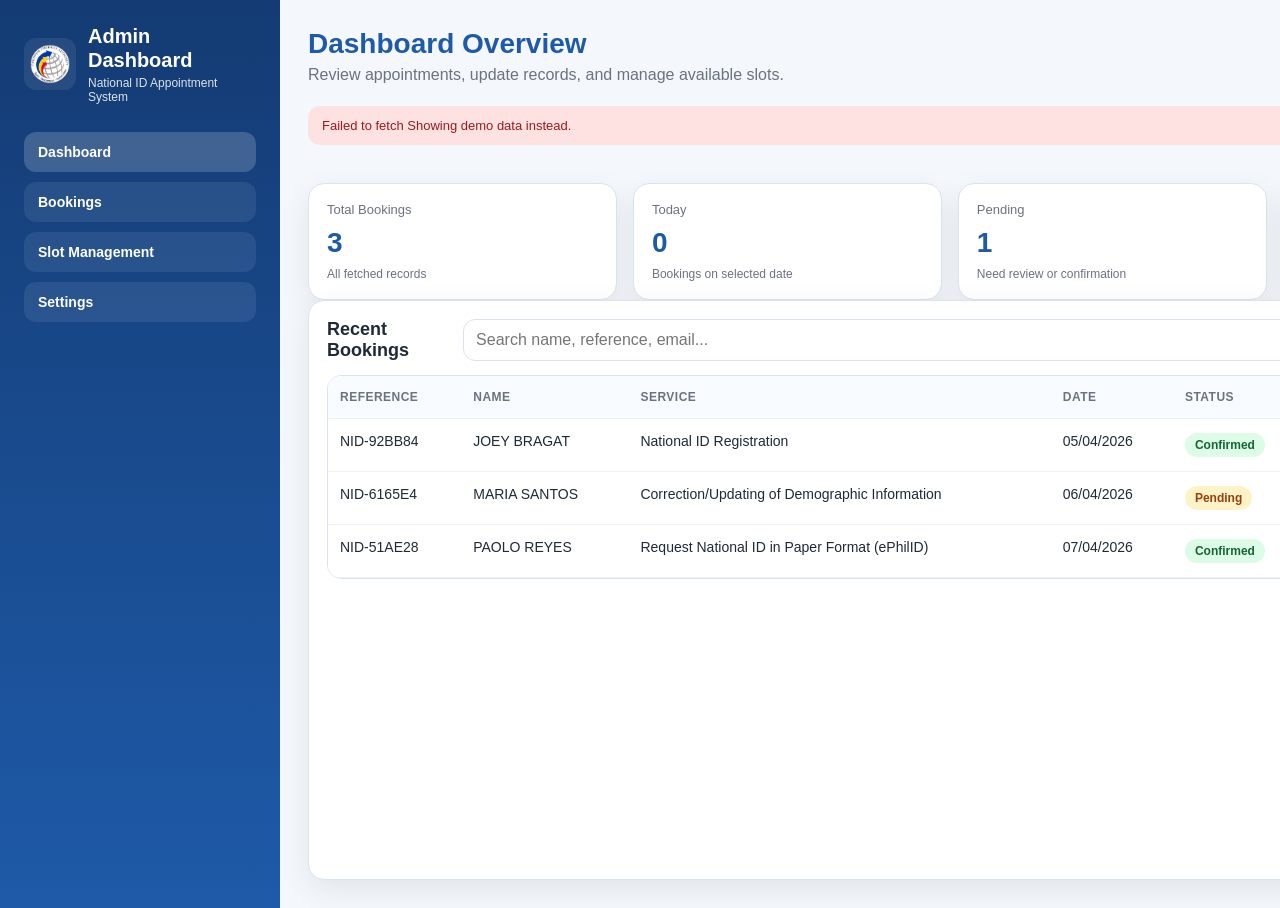
<file: Admin.html>
<!DOCTYPE html>
<html lang="en">
<head>
  <meta charset="UTF-8" />
  <meta name="viewport" content="width=device-width, initial-scale=1.0" />
  <title>National ID Admin Dashboard</title>
  <style>
    :root {
      --bg: #f4f7fb;
      --card: #ffffff;
      --primary: #1e5aa8;
      --primary-dark: #17407c;
      --text: #1f2937;
      --muted: #6b7280;
      --border: #dbe3ef;
      --danger: #dc2626;
      --success: #16a34a;
      --warning: #f59e0b;
      --shadow: 0 10px 30px rgba(15, 23, 42, 0.08);
      --radius: 16px;
    }

    * { box-sizing: border-box; }

    body {
      margin: 0;
      font-family: "Segoe UI", sans-serif;
      background: var(--bg);
      color: var(--text);
    }

    .layout {
      display: grid;
      grid-template-columns: 280px 1fr;
      min-height: 100vh;
    }

    .sidebar {
      background: linear-gradient(180deg, #143b73, #1e5aa8);
      color: #fff;
      padding: 24px;
    }

    .brand {
      display: flex;
      align-items: center;
      gap: 12px;
      margin-bottom: 28px;
    }

    .brand img {
      width: 52px;
      height: 52px;
      object-fit: contain;
      background: rgba(255,255,255,0.08);
      border-radius: 12px;
      padding: 6px;
    }

    .brand h1 {
      font-size: 20px;
      line-height: 1.2;
      margin: 0;
    }

    .brand p {
      margin: 4px 0 0;
      font-size: 12px;
      opacity: 0.85;
    }

    .nav-group {
      display: grid;
      gap: 10px;
    }

    .nav-btn {
      border: none;
      background: rgba(255,255,255,0.08);
      color: #fff;
      text-align: left;
      padding: 12px 14px;
      border-radius: 12px;
      cursor: pointer;
      font-size: 14px;
      font-weight: 600;
    }

    .nav-btn.active,
    .nav-btn:hover {
      background: rgba(255,255,255,0.18);
    }

    .content {
      padding: 28px;
      display: grid;
      gap: 22px;
    }

    .topbar {
      display: flex;
      justify-content: space-between;
      align-items: center;
      gap: 16px;
      flex-wrap: wrap;
    }

    .title-wrap h2 {
      margin: 0;
      font-size: 28px;
      color: var(--primary);
    }

    .title-wrap p {
      margin: 6px 0 0;
      color: var(--muted);
    }

    .actions {
      display: flex;
      gap: 10px;
      flex-wrap: wrap;
    }

    button,
    input,
    select {
      font: inherit;
    }

    .btn {
      border: none;
      border-radius: 12px;
      padding: 11px 16px;
      cursor: pointer;
      font-weight: 600;
    }

    .btn-primary {
      background: var(--primary);
      color: #fff;
    }

    .btn-primary:hover { background: var(--primary-dark); }

    .btn-secondary {
      background: #e8eef8;
      color: var(--primary);
    }

    .btn-danger {
      background: #fee2e2;
      color: #991b1b;
    }

    .cards {
      display: grid;
      grid-template-columns: repeat(4, minmax(0, 1fr));
      gap: 16px;
    }

    .card {
      background: var(--card);
      border-radius: var(--radius);
      padding: 18px;
      box-shadow: var(--shadow);
      border: 1px solid var(--border);
    }

    .metric-label {
      color: var(--muted);
      font-size: 13px;
      margin-bottom: 10px;
    }

    .metric-value {
      font-size: 28px;
      font-weight: 700;
      color: var(--primary);
    }

    .metric-sub {
      margin-top: 8px;
      color: var(--muted);
      font-size: 12px;
    }

    .panel-grid {
      display: grid;
      grid-template-columns: 2fr 1fr;
      gap: 18px;
    }

    .panel-title {
      display: flex;
      justify-content: space-between;
      align-items: center;
      gap: 10px;
      margin-bottom: 14px;
    }

    .panel-title h3 {
      margin: 0;
      font-size: 18px;
    }

    .filters {
      display: grid;
      grid-template-columns: repeat(5, minmax(0, 1fr));
      gap: 10px;
      margin-bottom: 14px;
    }

    .field {
      display: grid;
      gap: 6px;
    }

    .field label {
      font-size: 12px;
      color: var(--muted);
      font-weight: 600;
    }

    .field input,
    .field select,
    .search-input {
      width: 100%;
      padding: 11px 12px;
      border: 1px solid var(--border);
      border-radius: 12px;
      background: #fff;
      outline: none;
    }

    .field input:focus,
    .field select:focus,
    .search-input:focus {
      border-color: var(--primary);
    }

    .table-wrap {
      overflow: auto;
      border: 1px solid var(--border);
      border-radius: 14px;
    }

    table {
      width: 100%;
      border-collapse: collapse;
      min-width: 980px;
      background: #fff;
    }

    th, td {
      padding: 14px 12px;
      border-bottom: 1px solid #edf2f7;
      text-align: left;
      font-size: 14px;
      vertical-align: top;
    }

    th {
      background: #f8fbff;
      color: var(--muted);
      font-size: 12px;
      text-transform: uppercase;
      letter-spacing: 0.04em;
    }

    .badge {
      display: inline-flex;
      align-items: center;
      padding: 5px 10px;
      border-radius: 999px;
      font-size: 12px;
      font-weight: 700;
    }

    .badge-confirmed { background: #dcfce7; color: #166534; }
    .badge-pending { background: #fef3c7; color: #92400e; }
    .badge-cancelled { background: #fee2e2; color: #991b1b; }

    .row-actions {
      display: flex;
      gap: 8px;
      flex-wrap: wrap;
    }

    .mini-btn {
      border: none;
      border-radius: 10px;
      padding: 8px 10px;
      cursor: pointer;
      font-size: 12px;
      font-weight: 700;
    }

    .mini-edit { background: #e0ebff; color: #1d4ed8; }
    .mini-slot { background: #dcfce7; color: #166534; }
    .mini-delete { background: #fee2e2; color: #991b1b; }

    .stack {
      display: grid;
      gap: 16px;
    }

    .slot-list {
      display: grid;
      gap: 10px;
    }

    .slot-item {
      border: 1px solid var(--border);
      border-radius: 14px;
      padding: 14px;
      display: flex;
      justify-content: space-between;
      gap: 14px;
      align-items: center;
    }

    .slot-item strong { display: block; margin-bottom: 4px; }
    .slot-meta { color: var(--muted); font-size: 13px; }

    .slot-pill {
      padding: 6px 10px;
      border-radius: 999px;
      font-size: 12px;
      font-weight: 700;
      background: #eff6ff;
      color: var(--primary);
    }

    .hidden { display: none !important; }

    .modal {
      position: fixed;
      inset: 0;
      display: none;
      justify-content: center;
      align-items: center;
      background: rgba(15, 23, 42, 0.5);
      padding: 20px;
      z-index: 9999;
    }

    .modal.open { display: flex; }

    .modal-card {
      width: 100%;
      max-width: 720px;
      max-height: 90vh;
      overflow: auto;
      background: #fff;
      border-radius: 22px;
      box-shadow: 0 24px 60px rgba(15, 23, 42, 0.18);
      border: 1px solid var(--border);
      padding: 24px;
    }

    .modal-head {
      display: flex;
      justify-content: space-between;
      align-items: center;
      gap: 10px;
      margin-bottom: 18px;
    }

    .modal-head h3 { margin: 0; color: var(--primary); }

    .form-grid {
      display: grid;
      grid-template-columns: repeat(2, minmax(0, 1fr));
      gap: 14px;
    }

    .form-grid .full { grid-column: 1 / -1; }

    .modal-actions {
      display: flex;
      justify-content: flex-end;
      gap: 10px;
      margin-top: 20px;
      flex-wrap: wrap;
    }

    .notice {
      padding: 12px 14px;
      border-radius: 12px;
      font-size: 13px;
      margin-bottom: 16px;
      display: none;
    }

    .notice.show { display: block; }
    .notice.success { background: #dcfce7; color: #166534; }
    .notice.error { background: #fee2e2; color: #991b1b; }

    @media (max-width: 1100px) {
      .cards,
      .panel-grid,
      .filters,
      .form-grid {
        grid-template-columns: 1fr 1fr;
      }
    }

    @media (max-width: 800px) {
      .layout { grid-template-columns: 1fr; }
      .sidebar { padding-bottom: 12px; }
      .cards,
      .panel-grid,
      .filters,
      .form-grid {
        grid-template-columns: 1fr;
      }
      .content { padding: 18px; }
    }
  </style>
</head>
<body>
  <div class="layout">
    <aside class="sidebar">
      <div class="brand">
        <img src="logo-psa.png" alt="PSA logo">
        <div>
          <h1>Admin Dashboard</h1>
          <p>National ID Appointment System</p>
        </div>
      </div>

      <div class="nav-group">
        <button class="nav-btn active" data-section="dashboard">Dashboard</button>
        <button class="nav-btn" data-section="bookings">Bookings</button>
        <button class="nav-btn" data-section="slots">Slot Management</button>
        <button class="nav-btn" data-section="settings">Settings</button>
      </div>
    </aside>

    <main class="content">
      <div class="topbar">
        <div class="title-wrap">
          <h2 id="sectionTitle">Dashboard Overview</h2>
          <p>Review appointments, update records, and manage available slots.</p>
        </div>
        <div class="actions">
          <button class="btn btn-secondary" id="refreshBtn">Refresh Data</button>
          <button class="btn btn-primary" id="openNewBookingBtn">Add Booking</button>
        </div>
      </div>

      <div id="notice" class="notice"></div>

      <section id="dashboardSection">
        <div class="cards">
          <div class="card">
            <div class="metric-label">Total Bookings</div>
            <div class="metric-value" id="metricTotal">0</div>
            <div class="metric-sub">All fetched records</div>
          </div>
          <div class="card">
            <div class="metric-label">Today</div>
            <div class="metric-value" id="metricToday">0</div>
            <div class="metric-sub">Bookings on selected date</div>
          </div>
          <div class="card">
            <div class="metric-label">Pending</div>
            <div class="metric-value" id="metricPending">0</div>
            <div class="metric-sub">Need review or confirmation</div>
          </div>
          <div class="card">
            <div class="metric-label">Available Slot Rules</div>
            <div class="metric-value" id="metricSlots">0</div>
            <div class="metric-sub">Configured custom slot entries</div>
          </div>
        </div>

        <div class="panel-grid">
          <div class="card">
            <div class="panel-title">
              <h3>Recent Bookings</h3>
              <input class="search-input" id="quickSearch" placeholder="Search name, reference, email..." />
            </div>
            <div class="table-wrap">
              <table>
                <thead>
                  <tr>
                    <th>Reference</th>
                    <th>Name</th>
                    <th>Service</th>
                    <th>Date</th>
                    <th>Status</th>
                  </tr>
                </thead>
                <tbody id="recentBookingsBody"></tbody>
              </table>
            </div>
          </div>

          <div class="stack">
            <div class="card">
              <div class="panel-title">
                <h3>Quick Slot Update</h3>
              </div>
              <div class="field">
                <label for="quickService">Service</label>
                <select id="quickService"></select>
              </div>
              <div class="field">
                <label for="quickDate">Date</label>
                <input type="date" id="quickDate" />
              </div>
              <div class="field">
                <label for="quickSlots">Available Slots</label>
                <input type="number" id="quickSlots" min="0" />
              </div>
              <button class="btn btn-primary" id="saveQuickSlotBtn">Save Slot Rule</button>
            </div>

            <div class="card">
              <div class="panel-title">
                <h3>Custom Slot Rules</h3>
              </div>
              <div class="slot-list" id="dashboardSlotList"></div>
            </div>
          </div>
        </div>
      </section>

      <section id="bookingsSection" class="hidden">
        <div class="card">
          <div class="panel-title">
            <h3>Booking Records</h3>
            <button class="btn btn-primary" id="openBookingModalBtn">New Booking</button>
          </div>

          <div class="filters">
            <div class="field">
              <label for="filterService">Service</label>
              <select id="filterService"></select>
            </div>
            <div class="field">
              <label for="filterStatus">Status</label>
              <select id="filterStatus">
                <option value="">All statuses</option>
                <option value="Confirmed">Confirmed</option>
                <option value="Pending">Pending</option>
                <option value="Cancelled">Cancelled</option>
              </select>
            </div>
            <div class="field">
              <label for="filterDate">Date</label>
              <input type="date" id="filterDate" />
            </div>
            <div class="field">
              <label for="filterSearch">Search</label>
              <input type="text" id="filterSearch" placeholder="Name, reference, contact" />
            </div>
            <div class="field">
              <label>&nbsp;</label>
              <button class="btn btn-secondary" id="clearFiltersBtn">Clear Filters</button>
            </div>
          </div>

          <div class="table-wrap">
            <table>
              <thead>
                <tr>
                  <th>Reference</th>
                  <th>Name</th>
                  <th>Service</th>
                  <th>Date</th>
                  <th>Email</th>
                  <th>Phone</th>
                  <th>Status</th>
                  <th>Actions</th>
                </tr>
              </thead>
              <tbody id="bookingsTableBody"></tbody>
            </table>
          </div>
        </div>
      </section>

      <section id="slotsSection" class="hidden">
        <div class="panel-grid">
          <div class="card">
            <div class="panel-title">
              <h3>Slot Management</h3>
              <button class="btn btn-primary" id="openSlotModalBtn">Add Slot Rule</button>
            </div>
            <div class="table-wrap">
              <table>
                <thead>
                  <tr>
                    <th>Date</th>
                    <th>Service</th>
                    <th>Available Slots</th>
                    <th>Actions</th>
                  </tr>
                </thead>
                <tbody id="slotsTableBody"></tbody>
              </table>
            </div>
          </div>

          <div class="card">
            <div class="panel-title">
              <h3>Default Slot Limits</h3>
            </div>
            <div class="slot-list" id="defaultSlotList"></div>
          </div>
        </div>
      </section>

      <section id="settingsSection" class="hidden">
        <div class="card">
          <div class="panel-title">
            <h3>Integration Notes</h3>
          </div>
          <div style="line-height:1.7; color:#4b5563; font-size:14px;">
            <p><strong>Current frontend setup:</strong> this admin page is ready for GitHub Pages and a Google Apps Script backend.</p>
            <p><strong>Recommended backend actions:</strong> <code>adminList</code>, <code>adminCreateBooking</code>, <code>adminUpdateBooking</code>, <code>adminDeleteBooking</code>, <code>adminListSlots</code>, and <code>adminSaveSlot</code>.</p>
            <p><strong>Security reminder:</strong> protect admin actions with a password, token, or Google account validation before deploying publicly.</p>
            <p><strong>Next good additions:</strong> export CSV, booking status history, audit log, and date-based reports.</p>
          </div>
        </div>
      </section>
    </main>
  </div>

  <div class="modal" id="bookingModal">
    <div class="modal-card">
      <div class="modal-head">
        <h3 id="bookingModalTitle">Add Booking</h3>
        <button class="btn btn-secondary" data-close="bookingModal">Close</button>
      </div>
      <div class="form-grid">
        <div class="field">
          <label for="bookingRef">Reference</label>
          <input id="bookingRef" type="text" placeholder="Auto or manual reference" />
        </div>
        <div class="field">
          <label for="bookingStatus">Status</label>
          <select id="bookingStatus">
            <option>Confirmed</option>
            <option>Pending</option>
            <option>Cancelled</option>
          </select>
        </div>
        <div class="field full">
          <label for="bookingName">Full Name</label>
          <input id="bookingName" type="text" />
        </div>
        <div class="field">
          <label for="bookingService">Service</label>
          <select id="bookingService"></select>
        </div>
        <div class="field">
          <label for="bookingDate">Date</label>
          <input id="bookingDate" type="date" />
        </div>
        <div class="field">
          <label for="bookingEmail">Email</label>
          <input id="bookingEmail" type="email" />
        </div>
        <div class="field">
          <label for="bookingPhone">Phone</label>
          <input id="bookingPhone" type="text" />
        </div>
      </div>
      <div class="modal-actions">
        <button class="btn btn-secondary" data-close="bookingModal">Cancel</button>
        <button class="btn btn-primary" id="saveBookingBtn">Save Booking</button>
      </div>
    </div>
  </div>

  <div class="modal" id="slotModal">
    <div class="modal-card">
      <div class="modal-head">
        <h3 id="slotModalTitle">Add Slot Rule</h3>
        <button class="btn btn-secondary" data-close="slotModal">Close</button>
      </div>
      <div class="form-grid">
        <div class="field">
          <label for="slotDate">Date</label>
          <input id="slotDate" type="date" />
        </div>
        <div class="field">
          <label for="slotService">Service</label>
          <select id="slotService"></select>
        </div>
        <div class="field full">
          <label for="slotCount">Available Slots</label>
          <input id="slotCount" type="number" min="0" />
        </div>
      </div>
      <div class="modal-actions">
        <button class="btn btn-secondary" data-close="slotModal">Cancel</button>
        <button class="btn btn-primary" id="saveSlotBtn">Save Slot Rule</button>
      </div>
    </div>
  </div>

  <script>
    const EXEC_URL = "https://script.google.com/macros/s/AKfycbwuqNcVjD4pdnNdxz2vYmGItDrtgempgNW4Vgh_jLgk3UXnJmVi_HhPY6xdh_IcgdNF8w/exec";

    const services = [
      "National ID Registration",
      "Correction/Updating of Demographic Information",
      "Request National ID in Paper Format (ePhilID)",
      "Retrieval of TRN / Other Concern"
    ];

    const defaultSlots = {
      "National ID Registration": 32,
      "Correction/Updating of Demographic Information": 16,
      "Request National ID in Paper Format (ePhilID)": 50,
      "Retrieval of TRN / Other Concern": 50
    };

    let bookings = [];
    let slotRules = [];
    let editingBookingRef = null;
    let editingSlotKey = null;

    function showNotice(message, type = "success") {
      const el = document.getElementById("notice");
      el.className = `notice show ${type}`;
      el.textContent = message;
      setTimeout(() => {
        el.className = "notice";
        el.textContent = "";
      }, 2800);
    }

    function openModal(id) {
      document.getElementById(id).classList.add("open");
    }

    function closeModal(id) {
      document.getElementById(id).classList.remove("open");
    }

    function fillServiceOptions() {
      const ids = ["quickService", "filterService", "bookingService", "slotService"];
      ids.forEach(id => {
        const el = document.getElementById(id);
        if (!el) return;
        const includeAll = id === "filterService";
        el.innerHTML = includeAll ? `<option value="">All services</option>` : "";
        services.forEach(service => {
          const option = document.createElement("option");
          option.value = service;
          option.textContent = service;
          el.appendChild(option);
        });
      });
    }

    function formatDate(dateStr) {
      if (!dateStr) return "—";
      const [year, month, day] = dateStr.split("-");
      return `${day}/${month}/${year}`;
    }

    function badgeClass(status) {
      if (status === "Cancelled") return "badge badge-cancelled";
      if (status === "Pending") return "badge badge-pending";
      return "badge badge-confirmed";
    }

    function applyBookingFilters() {
      const service = document.getElementById("filterService").value;
      const status = document.getElementById("filterStatus").value;
      const date = document.getElementById("filterDate").value;
      const search = document.getElementById("filterSearch").value.trim().toLowerCase();

      return bookings.filter(item => {
        const haystack = [item.refCode, item.fullname, item.email, item.phone].join(" ").toLowerCase();
        return (!service || item.service === service) &&
               (!status || item.status === status) &&
               (!date || item.date === date) &&
               (!search || haystack.includes(search));
      });
    }

    function renderMetrics() {
      const today = new Date().toISOString().slice(0, 10);
      document.getElementById("metricTotal").textContent = bookings.length;
      document.getElementById("metricToday").textContent = bookings.filter(b => b.date === today).length;
      document.getElementById("metricPending").textContent = bookings.filter(b => b.status === "Pending").length;
      document.getElementById("metricSlots").textContent = slotRules.length;
    }

    function renderRecentBookings(list = bookings) {
      const tbody = document.getElementById("recentBookingsBody");
      tbody.innerHTML = "";
      list.slice(0, 6).forEach(item => {
        const tr = document.createElement("tr");
        tr.innerHTML = `
          <td>${item.refCode}</td>
          <td>${item.fullname}</td>
          <td>${item.service}</td>
          <td>${formatDate(item.date)}</td>
          <td><span class="${badgeClass(item.status)}">${item.status}</span></td>
        `;
        tbody.appendChild(tr);
      });
      if (!tbody.innerHTML) {
        tbody.innerHTML = `<tr><td colspan="5">No bookings found.</td></tr>`;
      }
    }

    function renderBookingsTable() {
      const tbody = document.getElementById("bookingsTableBody");
      const filtered = applyBookingFilters();
      tbody.innerHTML = "";

      filtered.forEach(item => {
        const tr = document.createElement("tr");
        tr.innerHTML = `
          <td>${item.refCode}</td>
          <td>${item.fullname}</td>
          <td>${item.service}</td>
          <td>${formatDate(item.date)}</td>
          <td>${item.email || "—"}</td>
          <td>${item.phone || "—"}</td>
          <td><span class="${badgeClass(item.status)}">${item.status}</span></td>
          <td>
            <div class="row-actions">
              <button class="mini-btn mini-edit" onclick="editBooking('${item.refCode}')">Edit</button>
              <button class="mini-btn mini-delete" onclick="deleteBooking('${item.refCode}')">Delete</button>
            </div>
          </td>
        `;
        tbody.appendChild(tr);
      });

      if (!tbody.innerHTML) {
        tbody.innerHTML = `<tr><td colspan="8">No bookings match the current filters.</td></tr>`;
      }
    }

    function renderSlotLists() {
      const dashboardList = document.getElementById("dashboardSlotList");
      const slotsTableBody = document.getElementById("slotsTableBody");
      const defaultList = document.getElementById("defaultSlotList");

      dashboardList.innerHTML = "";
      slotsTableBody.innerHTML = "";
      defaultList.innerHTML = "";

      slotRules.slice(0, 5).forEach(item => {
        const div = document.createElement("div");
        div.className = "slot-item";
        div.innerHTML = `
          <div>
            <strong>${formatDate(item.date)}</strong>
            <div class="slot-meta">${item.service}</div>
          </div>
          <span class="slot-pill">${item.available} slots</span>
        `;
        dashboardList.appendChild(div);
      });

      if (!dashboardList.innerHTML) {
        dashboardList.innerHTML = `<div class="slot-meta">No custom slot rules yet.</div>`;
      }

      slotRules.forEach(item => {
        const tr = document.createElement("tr");
        const key = `${item.date}__${item.service}`;
        tr.innerHTML = `
          <td>${formatDate(item.date)}</td>
          <td>${item.service}</td>
          <td>${item.available}</td>
          <td>
            <div class="row-actions">
              <button class="mini-btn mini-slot" onclick="editSlotRule('${key}')">Edit</button>
              <button class="mini-btn mini-delete" onclick="deleteSlotRule('${key}')">Delete</button>
            </div>
          </td>
        `;
        slotsTableBody.appendChild(tr);
      });

      if (!slotsTableBody.innerHTML) {
        slotsTableBody.innerHTML = `<tr><td colspan="4">No custom slot rules saved.</td></tr>`;
      }

      Object.entries(defaultSlots).forEach(([service, count]) => {
        const div = document.createElement("div");
        div.className = "slot-item";
        div.innerHTML = `
          <div>
            <strong>${service}</strong>
            <div class="slot-meta">Default capacity</div>
          </div>
          <span class="slot-pill">${count} slots</span>
        `;
        defaultList.appendChild(div);
      });
    }

    function renderAll() {
      renderMetrics();
      renderRecentBookings(filterQuickSearch());
      renderBookingsTable();
      renderSlotLists();
    }

    function filterQuickSearch() {
      const q = document.getElementById("quickSearch").value.trim().toLowerCase();
      if (!q) return bookings;
      return bookings.filter(item => [item.refCode, item.fullname, item.email, item.phone].join(" ").toLowerCase().includes(q));
    }

    function switchSection(section) {
      const map = {
        dashboard: ["dashboardSection", "Dashboard Overview"],
        bookings: ["bookingsSection", "Booking Management"],
        slots: ["slotsSection", "Slot Management"],
        settings: ["settingsSection", "System Settings"]
      };

      Object.values(map).forEach(([id]) => document.getElementById(id).classList.add("hidden"));
      document.getElementById(map[section][0]).classList.remove("hidden");
      document.getElementById("sectionTitle").textContent = map[section][1];

      document.querySelectorAll(".nav-btn").forEach(btn => btn.classList.remove("active"));
      document.querySelector(`.nav-btn[data-section="${section}"]`).classList.add("active");
    }

    function resetBookingForm() {
      editingBookingRef = null;
      document.getElementById("bookingModalTitle").textContent = "Add Booking";
      document.getElementById("bookingRef").value = "";
      document.getElementById("bookingName").value = "";
      document.getElementById("bookingEmail").value = "";
      document.getElementById("bookingPhone").value = "";
      document.getElementById("bookingDate").value = "";
      document.getElementById("bookingStatus").value = "Confirmed";
      document.getElementById("bookingService").selectedIndex = 0;
    }

    function resetSlotForm() {
      editingSlotKey = null;
      document.getElementById("slotModalTitle").textContent = "Add Slot Rule";
      document.getElementById("slotDate").value = "";
      document.getElementById("slotCount").value = "";
      document.getElementById("slotService").selectedIndex = 0;
    }

        async function apiRequest(payload) {
          if (!EXEC_URL || !EXEC_URL.startsWith("https://script.google.com/")) {
            throw new Error("Invalid Google Apps Script URL.");
          }
        
          const res = await fetch(EXEC_URL, {
            method: "POST",
            body: JSON.stringify(payload)
          });
        
          return res.json();
        }

    async function loadAdminData() {
      try {
        const data = await apiRequest({ action: "adminList" });
        bookings = data.bookings || [];
        slotRules = data.slotRules || [];
      } catch (err) {
        // fallback demo data for UI development
        bookings = [
          { refCode: "NID-92BB84", fullname: "JOEY BRAGAT", service: services[0], date: "2026-04-05", email: "", phone: "09123456789", status: "Confirmed" },
          { refCode: "NID-6165E4", fullname: "MARIA SANTOS", service: services[1], date: "2026-04-06", email: "maria@example.com", phone: "09998887777", status: "Pending" },
          { refCode: "NID-51AE28", fullname: "PAOLO REYES", service: services[2], date: "2026-04-07", email: "", phone: "09881112222", status: "Confirmed" }
        ];
        slotRules = [
          { date: "2026-04-05", service: services[0], available: 18 },
          { date: "2026-04-06", service: services[1], available: 9 }
        ];
        showNotice(err.message + " Showing demo data instead.", "error");
      }
      renderAll();
    }

    async function saveBooking() {
      const payload = {
        action: editingBookingRef ? "adminUpdateBooking" : "adminCreateBooking",
        originalRefCode: editingBookingRef,
        refCode: document.getElementById("bookingRef").value.trim(),
        fullname: document.getElementById("bookingName").value.trim().toUpperCase(),
        service: document.getElementById("bookingService").value,
        date: document.getElementById("bookingDate").value,
        email: document.getElementById("bookingEmail").value.trim(),
        phone: document.getElementById("bookingPhone").value.trim(),
        status: document.getElementById("bookingStatus").value
      };

      if (!payload.fullname || !payload.service || !payload.date) {
        showNotice("Please complete the required booking fields.", "error");
        return;
      }

      try {
        await apiRequest(payload);
        showNotice(editingBookingRef ? "Booking updated." : "Booking added.");
        closeModal("bookingModal");
        resetBookingForm();
        await loadAdminData();
      } catch (err) {
        showNotice(err.message, "error");
      }
    }

    async function saveSlotRule(fromQuickPanel = false) {
      const date = fromQuickPanel ? document.getElementById("quickDate").value : document.getElementById("slotDate").value;
      const service = fromQuickPanel ? document.getElementById("quickService").value : document.getElementById("slotService").value;
      const available = fromQuickPanel ? document.getElementById("quickSlots").value : document.getElementById("slotCount").value;

      if (!date || !service || available === "") {
        showNotice("Please complete date, service, and available slots.", "error");
        return;
      }

      try {
        await apiRequest({
          action: "adminSaveSlot",
          originalKey: editingSlotKey,
          date,
          service,
          available: Number(available)
        });
        showNotice("Slot rule saved.");
        closeModal("slotModal");
        resetSlotForm();
        await loadAdminData();
      } catch (err) {
        showNotice(err.message, "error");
      }
    }

    window.editBooking = function(refCode) {
      const item = bookings.find(b => b.refCode === refCode);
      if (!item) return;
      editingBookingRef = item.refCode;
      document.getElementById("bookingModalTitle").textContent = "Edit Booking";
      document.getElementById("bookingRef").value = item.refCode;
      document.getElementById("bookingName").value = item.fullname;
      document.getElementById("bookingEmail").value = item.email || "";
      document.getElementById("bookingPhone").value = item.phone || "";
      document.getElementById("bookingDate").value = item.date;
      document.getElementById("bookingStatus").value = item.status || "Confirmed";
      document.getElementById("bookingService").value = item.service;
      openModal("bookingModal");
    };

    window.deleteBooking = async function(refCode) {
      if (!confirm(`Delete booking ${refCode}?`)) return;
      try {
        await apiRequest({ action: "adminDeleteBooking", refCode });
        showNotice("Booking deleted.");
        await loadAdminData();
      } catch (err) {
        showNotice(err.message, "error");
      }
    };

    window.editSlotRule = function(key) {
      const [date, service] = key.split("__");
      const item = slotRules.find(s => s.date === date && s.service === service);
      if (!item) return;
      editingSlotKey = key;
      document.getElementById("slotModalTitle").textContent = "Edit Slot Rule";
      document.getElementById("slotDate").value = item.date;
      document.getElementById("slotService").value = item.service;
      document.getElementById("slotCount").value = item.available;
      openModal("slotModal");
    };

    window.deleteSlotRule = async function(key) {
      const [date, service] = key.split("__");
      if (!confirm(`Delete slot rule for ${service} on ${date}?`)) return;
      try {
        await apiRequest({ action: "adminDeleteSlot", date, service });
        showNotice("Slot rule deleted.");
        await loadAdminData();
      } catch (err) {
        showNotice(err.message, "error");
      }
    };

    document.addEventListener("DOMContentLoaded", () => {
      fillServiceOptions();
      renderSlotLists();
      renderAll();
      loadAdminData();

      document.querySelectorAll(".nav-btn").forEach(btn => {
        btn.addEventListener("click", () => switchSection(btn.dataset.section));
      });

      document.getElementById("refreshBtn").addEventListener("click", loadAdminData);
      document.getElementById("openNewBookingBtn").addEventListener("click", () => {
        resetBookingForm();
        openModal("bookingModal");
      });
      document.getElementById("openBookingModalBtn").addEventListener("click", () => {
        resetBookingForm();
        openModal("bookingModal");
      });
      document.getElementById("openSlotModalBtn").addEventListener("click", () => {
        resetSlotForm();
        openModal("slotModal");
      });
      document.getElementById("saveBookingBtn").addEventListener("click", saveBooking);
      document.getElementById("saveSlotBtn").addEventListener("click", () => saveSlotRule(false));
      document.getElementById("saveQuickSlotBtn").addEventListener("click", () => saveSlotRule(true));

      document.getElementById("quickSearch").addEventListener("input", () => renderRecentBookings(filterQuickSearch()));
      ["filterService", "filterStatus", "filterDate", "filterSearch"].forEach(id => {
        document.getElementById(id).addEventListener("input", renderBookingsTable);
      });

      document.getElementById("clearFiltersBtn").addEventListener("click", () => {
        document.getElementById("filterService").value = "";
        document.getElementById("filterStatus").value = "";
        document.getElementById("filterDate").value = "";
        document.getElementById("filterSearch").value = "";
        renderBookingsTable();
      });

      document.querySelectorAll("[data-close]").forEach(btn => {
        btn.addEventListener("click", () => closeModal(btn.dataset.close));
      });

      document.getElementById("bookingName").addEventListener("input", e => {
        e.target.value = e.target.value.toUpperCase().replace(/\s+/g, " ").replace(/^\s+/, "");
      });

      window.addEventListener("click", e => {
        document.querySelectorAll(".modal").forEach(modal => {
          if (e.target === modal) closeModal(modal.id);
        });
      });
    });
  </script>
</body>
</html>
</file>
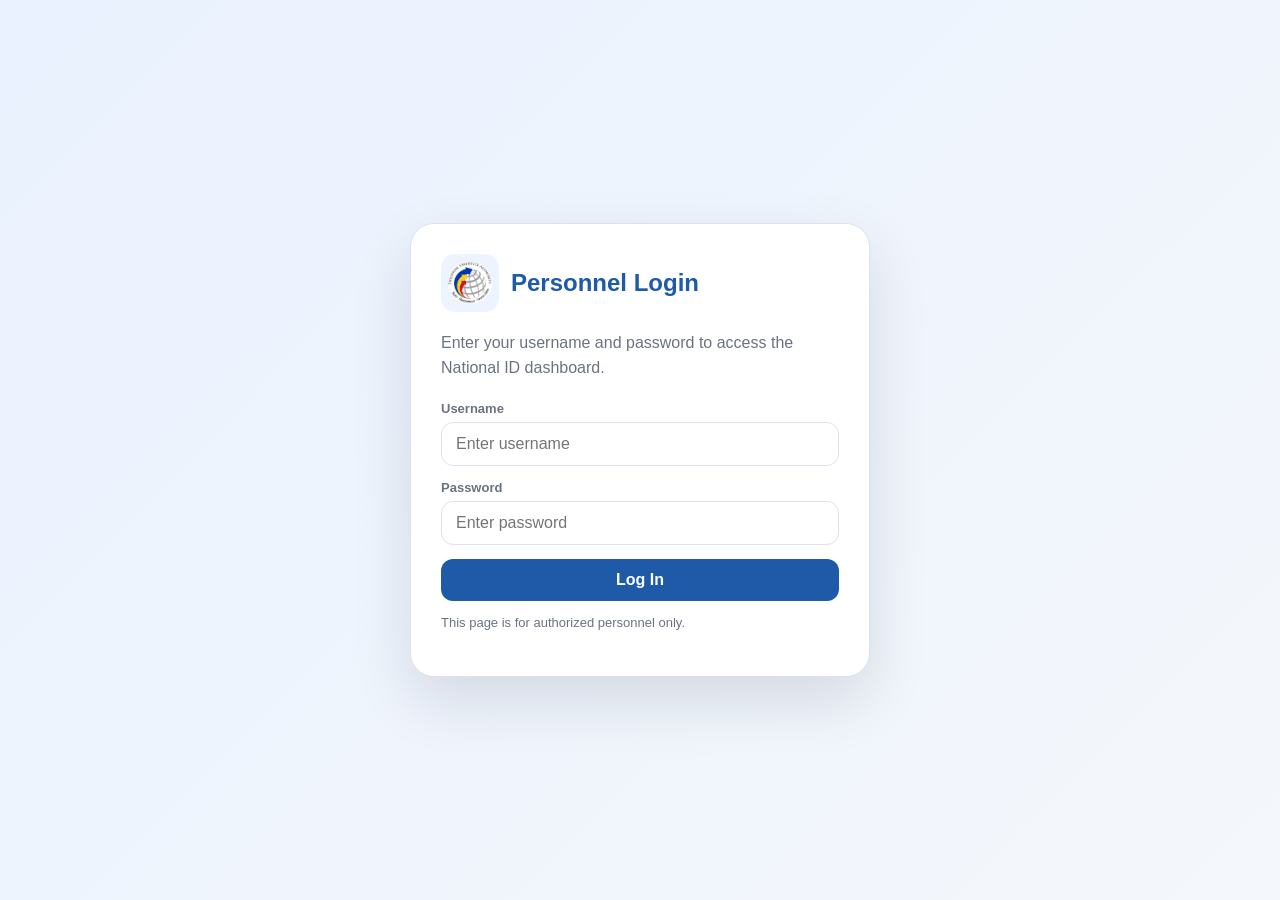
<file: admin.html>
<!DOCTYPE html>
<html lang="en">
<head>
  <meta charset="UTF-8" />
  <meta name="viewport" content="width=device-width, initial-scale=1.0" />
  <title>National ID Admin Dashboard</title>
  <link rel="preconnect" href="https://fonts.googleapis.com" />
  <link rel="preconnect" href="https://fonts.gstatic.com" crossorigin />
  <link href="https://fonts.googleapis.com/css2?family=Public+Sans:wght@400;500;600;700;800&display=swap" rel="stylesheet" />
  <style>
    :root {
      --bg: #f3f6fb;
      --card: #ffffff;
      --primary: #1e5aa8;
      --primary-dark: #17407c;
      --primary-soft: #eaf2ff;
      --text: #1f2937;
      --muted: #6b7280;
      --border: #d8e3f0;
      --shadow: 0 10px 28px rgba(15, 23, 42, 0.06);
      --shadow-soft: 0 4px 14px rgba(15, 23, 42, 0.04);
      --radius: 18px;
    }

    * {
      box-sizing: border-box;
    }

    body {
      margin: 0;
      font-family: "Segoe UI", sans-serif;
      background: linear-gradient(180deg, #f7f9fd 0%, #f3f6fb 100%);
      color: var(--text);
    }

    .hidden {
      display: none !important;
    }

    .layout {
      display: grid;
      /* minmax(0, 1fr): wide tables scroll inside their card instead of
         stretching the whole page past the window edge. */
      grid-template-columns: 292px minmax(0, 1fr);
      min-height: 100vh;
    }

    .sidebar {
      background:
        radial-gradient(circle at top left, rgba(255,255,255,0.12) 0%, rgba(255,255,255,0) 34%),
        radial-gradient(circle at 88% 18%, rgba(205, 33, 42, 0.18) 0%, rgba(205, 33, 42, 0) 30%),
        radial-gradient(circle at 12% 82%, rgba(244, 193, 67, 0.16) 0%, rgba(244, 193, 67, 0) 28%),
        linear-gradient(180deg, #0a3478 0%, #0c4d97 44%, #0a3f7c 100%);
      color: #fff;
      padding: 24px 18px 20px;
      border-right: 1px solid rgba(255,255,255,0.12);
      box-shadow: inset -1px 0 0 rgba(255,255,255,0.05);
      display: flex;
      flex-direction: column;
      gap: 22px;
      position: relative;
      overflow: hidden;
    }

    .sidebar::before,
    .sidebar::after {
      content: "";
      position: absolute;
      pointer-events: none;
      border-radius: 999px;
      filter: blur(8px);
    }

    .sidebar::before {
      width: 220px;
      height: 220px;
      top: -92px;
      right: -94px;
      background: radial-gradient(circle, rgba(255,255,255,0.15) 0%, rgba(255,255,255,0) 72%);
    }

    .sidebar::after {
      width: 180px;
      height: 180px;
      bottom: 56px;
      left: -88px;
      background: radial-gradient(circle, rgba(244, 193, 67, 0.16) 0%, rgba(244, 193, 67, 0) 72%);
    }

    .sidebar-top {
      display: grid;
      gap: 22px;
      align-content: start;
      flex: 1;
      position: relative;
      z-index: 1;
    }

    .brand {
      display: flex;
      align-items: center;
      gap: 14px;
      margin-bottom: 0;
      padding: 18px;
      border: 1px solid rgba(255,255,255,0.18);
      border-radius: 28px;
      background: linear-gradient(160deg, rgba(255,255,255,0.16) 0%, rgba(255,255,255,0.06) 100%);
      box-shadow: 0 24px 40px rgba(8, 26, 58, 0.22);
      backdrop-filter: blur(16px);
      position: relative;
      overflow: hidden;
    }

    .brand::before {
      content: "";
      position: absolute;
      left: 18px;
      right: 18px;
      top: 0;
      height: 4px;
      border-radius: 999px;
      background: linear-gradient(90deg, #ffffff 0%, #f4c143 48%, #ce212a 100%);
      opacity: 0.95;
    }

    .brand::after {
      content: "";
      position: absolute;
      inset: 0;
      background: linear-gradient(135deg, rgba(255,255,255,0.08) 0%, rgba(255,255,255,0) 48%);
      pointer-events: none;
    }

    .brand > div {
      min-width: 0;
    }

    .brand img {
      width: 62px;
      height: 62px;
      object-fit: contain;
      background: linear-gradient(180deg, rgba(255,255,255,0.98) 0%, rgba(246,249,255,0.96) 100%);
      border-radius: 20px;
      padding: 7px;
      box-shadow:
        0 14px 28px rgba(5, 15, 35, 0.2),
        inset 0 1px 0 rgba(255,255,255,0.7);
      position: relative;
      z-index: 1;
    }

    .brand h1 {
      font-size: 24px;
      line-height: 1;
      margin: 0;
      font-weight: 800;
      letter-spacing: -0.03em;
      position: relative;
      z-index: 1;
    }

    .brand p {
      margin: 7px 0 0;
      font-size: 12px;
      line-height: 1.45;
      color: rgba(240, 245, 255, 0.88);
      position: relative;
      z-index: 1;
    }

    .sidebar-user-card {
      padding: 18px;
      border-radius: 28px;
      background: linear-gradient(160deg, rgba(8, 39, 89, 0.48) 0%, rgba(255,255,255,0.08) 100%);
      border: 1px solid rgba(255,255,255,0.14);
      box-shadow: 0 24px 38px rgba(8, 26, 58, 0.18);
      backdrop-filter: blur(16px);
      display: grid;
      gap: 14px;
      position: relative;
      overflow: hidden;
    }

    .sidebar-user-card::before {
      content: "";
      position: absolute;
      top: 14px;
      left: 18px;
      right: 18px;
      height: 4px;
      border-radius: 999px;
      background: linear-gradient(90deg, #f4c143 0%, #ffffff 44%, #ce212a 100%);
    }

    .sidebar-user-card::after {
      content: "";
      position: absolute;
      width: 170px;
      height: 170px;
      top: -70px;
      right: -40px;
      border-radius: 999px;
      background: radial-gradient(circle, rgba(116, 201, 255, 0.14) 0%, rgba(116, 201, 255, 0) 70%);
      pointer-events: none;
    }

    .sidebar-user-top {
      display: grid;
      gap: 14px;
      position: relative;
      z-index: 1;
    }

    .sidebar-user-copy {
      min-width: 0;
      display: grid;
      gap: 12px;
    }

    .sidebar-user-name {
      margin: 0;
      display: grid;
      gap: 6px;
      line-height: 1.08;
      color: #fff;
    }

    .sidebar-user-block {
      display: grid;
      gap: 6px;
    }

    .sidebar-user-name-label {
      font-size: 11px;
      font-weight: 600;
      color: rgba(234, 240, 255, 0.74);
      letter-spacing: 0.08em;
      text-transform: uppercase;
    }

    .sidebar-user-name-value {
      font-size: 20px;
      font-weight: 800;
      letter-spacing: -0.03em;
      color: #fff;
      overflow-wrap: anywhere;
    }

    .sidebar-user-role {
      margin: 0;
      font-size: 14px;
      line-height: 1.45;
      font-weight: 700;
      text-align: left;
      overflow-wrap: anywhere;
      color: rgba(250, 252, 255, 0.96);
    }

    .sidebar-user-actions {
      display: grid;
      gap: 10px;
      position: relative;
      z-index: 1;
    }

    .nav-group {
      display: grid;
      gap: 12px;
      margin-top: 0;
      padding: 14px;
      border-radius: 28px;
      background: linear-gradient(180deg, rgba(6, 33, 76, 0.34) 0%, rgba(255,255,255,0.08) 100%);
      border: 1px solid rgba(255,255,255,0.08);
      backdrop-filter: blur(14px);
      box-shadow: 0 20px 34px rgba(8, 26, 58, 0.12);
    }

    .sidebar-section-label {
      padding: 0 4px;
      font-size: 10.5px;
      font-weight: 700;
      letter-spacing: 0.16em;
      text-transform: uppercase;
      color: rgba(245, 197, 77, 0.9);
    }

    .nav-btn {
      border: none;
      background: rgba(255,255,255,0.06);
      border: 1px solid rgba(255,255,255,0.06);
      color: #fff;
      text-align: left;
      padding: 12px 14px;
      border-radius: 20px;
      cursor: pointer;
      font-size: 15px;
      font-weight: 700;
      transition: all 0.2s ease;
      box-shadow:
        inset 0 1px 0 rgba(255,255,255,0.04),
        0 10px 18px rgba(7, 20, 42, 0.08);
      display: flex;
      align-items: center;
      gap: 12px;
      position: relative;
      overflow: hidden;
      letter-spacing: -0.01em;
    }

    .nav-btn::after {
      content: "";
      width: 7px;
      height: 7px;
      border-top: 2px solid currentColor;
      border-right: 2px solid currentColor;
      transform: rotate(45deg);
      margin-left: auto;
      opacity: 0;
      transition: opacity 0.2s ease, transform 0.2s ease;
    }

    .nav-btn:hover {
      background: rgba(255,255,255,0.12);
      transform: translateY(-1px);
      box-shadow:
        inset 0 1px 0 rgba(255,255,255,0.05),
        0 16px 24px rgba(7, 20, 42, 0.12);
    }

    .nav-btn.active {
      background: linear-gradient(135deg, #ffffff 0%, #fff7e8 100%);
      color: #0f4689;
      box-shadow:
        inset 0 0 0 1px rgba(255,255,255,0.4),
        0 20px 30px rgba(8, 26, 58, 0.2);
    }

    .nav-btn:hover::after,
    .nav-btn.active::after {
      opacity: 0.55;
      transform: rotate(45deg) translate(1px, -1px);
    }

    .nav-btn.active .nav-icon {
      opacity: 1;
      background: linear-gradient(180deg, #fff1cc 0%, #ffe2a1 100%);
      color: #a43a11;
      box-shadow: inset 0 1px 0 rgba(255,255,255,0.75);
    }

    .nav-btn > span:last-child {
      flex: 1;
    }

    .sidebar-footer {
      display: none;
    }

    .sidebar-logout-btn {
      width: 100%;
      border: 1px solid rgba(255,255,255,0.18);
      background: linear-gradient(180deg, rgba(255,255,255,0.14) 0%, rgba(255,255,255,0.06) 100%);
      color: #fff;
      border-radius: 22px;
      padding: 14px 15px;
      cursor: pointer;
      font-weight: 700;
      display: flex;
      align-items: center;
      gap: 12px;
      justify-content: flex-start;
      box-shadow: 0 18px 30px rgba(8, 26, 58, 0.16);
      transition: transform 0.2s ease, background 0.2s ease, box-shadow 0.2s ease;
      backdrop-filter: blur(14px);
    }

    .sidebar-logout-btn:hover {
      background: linear-gradient(180deg, rgba(206, 33, 42, 0.24) 0%, rgba(255,255,255,0.1) 100%);
      transform: translateY(-1px);
      box-shadow: 0 22px 34px rgba(8, 26, 58, 0.18);
    }

    .sidebar-logout-label {
      display: grid;
      gap: 2px;
      text-align: left;
    }

    .sidebar-logout-label strong {
      font-size: 14px;
      line-height: 1.2;
    }

    .sidebar-logout-label span {
      font-size: 11px;
      color: rgba(255,255,255,0.76);
    }

    .sidebar-footer-note {
      display: none;
    }

    .nav-icon {
      width: 38px;
      height: 38px;
      border-radius: 14px;
      display: inline-flex;
      align-items: center;
      justify-content: center;
      text-align: center;
      font-size: 16px;
      opacity: 0.95;
      background: rgba(255,255,255,0.08);
      color: inherit;
      flex-shrink: 0;
      box-shadow: inset 0 1px 0 rgba(255,255,255,0.08);
    }

    .sidebar-logout-btn .nav-icon {
      background: linear-gradient(180deg, rgba(255,255,255,0.2) 0%, rgba(255,255,255,0.1) 100%);
      color: #ffd36a;
    }

    .content {
      padding: 26px 22px 28px;
      display: grid;
      grid-template-columns: minmax(0, 1fr);
      min-width: 0;
      gap: 20px;
      align-content: start;
    }

    .topbar {
      display: flex;
      justify-content: space-between;
      align-items: flex-start;
      gap: 16px;
      flex-wrap: wrap;
    }

    .title-wrap h2 {
      margin: 0;
      font-size: 22px;
      font-weight: 700;
      color: var(--primary);
      letter-spacing: -0.02em;
      line-height: 1.15;
    }

    .title-wrap p {
      margin: 8px 0 0;
      color: var(--muted);
      font-size: 15px;
      max-width: 760px;
      line-height: 1.5;
    }

    .actions {
      display: flex;
      gap: 10px;
      flex-wrap: wrap;
    }

    button,
    input,
    select,
    textarea {
      font: inherit;
    }

    .btn {
      border: none;
      border-radius: 14px;
      padding: 12px 18px;
      cursor: pointer;
      font-weight: 600;
      transition: all 0.2s ease;
    }

    .btn-primary {
      background: var(--primary);
      color: #fff;
      box-shadow: 0 10px 22px rgba(30, 90, 168, 0.22);
    }

    .btn-primary:hover {
      background: var(--primary-dark);
      transform: translateY(-1px);
    }

    .btn-secondary {
      background: #f3f7fd;
      color: var(--primary);
      border: 1px solid #d8e4f5;
    }

    .btn-secondary:hover {
      background: #e7effa;
      transform: translateY(-1px);
    }

    .actions .btn {
      min-width: 124px;
    }

    .card {
      background: var(--card);
      border-radius: 20px;
      padding: 22px;
      border: 1px solid var(--border);
      box-shadow: 0 6px 18px rgba(15, 23, 42, 0.05);
    }

    .cards {
      display: grid;
      grid-template-columns: repeat(4, minmax(0, 1fr));
      gap: 18px;
    }

    .metric-card {
      position: relative;
      overflow: hidden;
      border-radius: 20px;
      padding: 20px 18px 18px;
      min-height: 122px;
      transition: transform 0.2s ease, box-shadow 0.2s ease;
      border: 1px solid var(--border);
    }

    .metric-card::before {
      content: "";
      position: absolute;
      top: 0;
      left: 0;
      width: 100%;
      height: 5px;
      border-top-left-radius: 20px;
      border-top-right-radius: 20px;
    }

    .metric-card:hover {
      transform: translateY(-3px);
      box-shadow: 0 14px 30px rgba(15, 23, 42, 0.09);
    }

    .metric-total {
      background: linear-gradient(180deg, #ffffff 0%, #f7fbff 100%);
    }

    .metric-total::before {
      background: #1e5aa8;
    }

    .metric-today {
      background: linear-gradient(180deg, #ffffff 0%, #f4fbff 100%);
    }

    .metric-today::before {
      background: #0891b2;
    }

    .metric-pending {
      background: linear-gradient(180deg, #ffffff 0%, #fffaf0 100%);
    }

    .metric-pending::before {
      background: #f59e0b;
    }

    .metric-slots {
      background: linear-gradient(180deg, #ffffff 0%, #f7f8ff 100%);
    }

    .metric-slots::before {
      background: #6366f1;
    }

    .metric-label {
      color: #667085;
      font-size: 13px;
      font-weight: 700;
      margin-bottom: 14px;
    }

    .metric-value {
      font-size: 44px;
      font-weight: 800;
      line-height: 1;
      letter-spacing: -0.04em;
      margin-bottom: 10px;
    }

    .metric-total .metric-value {
      color: #1e5aa8;
    }

    .metric-today .metric-value {
      color: #0891b2;
    }

    .metric-pending .metric-value {
      color: #d97706;
    }

    .metric-slots .metric-value {
      color: #4f46e5;
    }

    .metric-sub {
      font-size: 12px;
      color: #6b7280;
      line-height: 1.4;
    }

    .panel-grid {
      display: grid;
      grid-template-columns: minmax(0, 2fr) minmax(0, 1fr);
      gap: 22px;
      margin-top: 4px;
      align-items: start;
    }

    .schedule-admin-shell {
      display: grid;
      grid-template-columns: minmax(0, 1fr);
      gap: 18px;
      align-content: start;
    }

    .schedule-admin-note {
      margin: 0 0 16px;
      color: #667085;
      line-height: 1.6;
      font-size: 13px;
    }

    .panel-title {
      display: flex;
      justify-content: space-between;
      align-items: center;
      gap: 12px;
      margin-bottom: 18px;
    }

    .panel-title h3 {
      margin: 0;
      font-size: 17px;
      font-weight: 700;
      color: #111827;
    }

    .filters {
      display: grid;
      grid-template-columns: repeat(6, minmax(0, 1fr));
      gap: 10px;
      margin-bottom: 14px;
    }

    .field {
      display: grid;
      gap: 6px;
    }

    .field label {
      font-size: 12px;
      color: var(--muted);
      font-weight: 600;
    }

    .field input,
    .field select,
    .field textarea {
      width: 100%;
      padding: 12px 14px;
      border: 1px solid var(--border);
      border-radius: 14px;
      background: #fff;
      outline: none;
      transition: border-color 0.2s ease, box-shadow 0.2s ease, background 0.2s ease;
    }

    .field input:focus,
    .field select:focus,
    .field textarea:focus {
      border-color: var(--primary);
      box-shadow: 0 0 0 4px rgba(30, 90, 168, 0.08);
      background: #fff;
    }

    .field input::placeholder {
      color: #9aa5b1;
    }

    .table-wrap {
      overflow: auto;
      border: 1px solid var(--border);
      border-radius: 18px;
      background: #fff;
    }

    table {
      width: 100%;
      border-collapse: separate;
      border-spacing: 0;
      min-width: 980px;
      background: #fff;
    }

    th,
    td {
      padding: 18px 14px;
      border-bottom: 1px solid #edf2f7;
      text-align: left;
      font-size: 14px;
      vertical-align: middle;
    }

    th {
      background: #f7faff;
      color: #64748b;
      font-size: 12px;
      text-transform: uppercase;
      letter-spacing: 0.06em;
      font-weight: 700;
    }

    tbody tr:nth-child(even) {
      background: #fcfdff;
    }

    tbody tr:hover {
      background: #f8fbff;
    }

    tbody td[colspan] {
      padding: 22px 16px;
      color: #64748b;
      text-align: center;
      background: #fbfdff;
    }

    .badge {
      display: inline-flex;
      align-items: center;
      justify-content: center;
      min-width: 64px;
      padding: 6px 12px;
      border-radius: 999px;
      font-size: 12px;
      font-weight: 700;
      white-space: nowrap;
    }

    .badge-confirmed {
      background: #dcfce7;
      color: #166534;
    }

    .badge-pending {
      background: #fef3c7;
      color: #92400e;
    }

    .badge-cancelled {
      background: #fee2e2;
      color: #991b1b;
    }

    .badge-record-live {
      background: #dbeafe;
      color: #1d4ed8;
    }

    .badge-record-archived {
      background: #fef3c7;
      color: #92400e;
    }

    .row-actions {
      display: flex;
      gap: 6px;
      flex-wrap: wrap;
    }

    .mini-btn {
      border: none;
      border-radius: 12px;
      padding: 7px 12px;
      cursor: pointer;
      font-size: 12px;
      font-weight: 700;
      transition: all 0.2s ease;
    }

    .mini-btn:hover {
      transform: translateY(-1px);
    }

    .mini-edit {
      background: #e7efff;
      color: #1d4ed8;
    }

    .mini-slot {
      background: #dcfce7;
      color: #166534;
    }

    .mini-delete {
      background: #fee9e9;
      color: #b91c1c;
    }

    .slot-list {
      display: grid;
      gap: 10px;
    }

    .slot-item {
      border: 1px solid var(--border);
      border-radius: 16px;
      padding: 14px;
      display: flex;
      justify-content: space-between;
      align-items: center;
      gap: 14px;
      background: #fbfdff;
      transition: transform 0.18s ease, box-shadow 0.18s ease;
    }

    .slot-item:hover {
      transform: translateY(-1px);
      box-shadow: 0 8px 18px rgba(15, 23, 42, 0.05);
    }

    .slot-item strong {
      display: block;
      margin-bottom: 4px;
      font-size: 15px;
    }

    .slot-meta {
      color: var(--muted);
      font-size: 13px;
    }

    .slot-pill {
      padding: 7px 11px;
      border-radius: 999px;
      font-size: 12px;
      font-weight: 700;
      background: #eff6ff;
      color: var(--primary);
      white-space: nowrap;
      min-width: 92px;
      text-align: center;
    }

    .dashboard-shell {
      display: grid;
      grid-template-columns: minmax(0, 2fr) minmax(360px, 1fr);
      gap: 22px;
      align-items: start;
    }

    .dashboard-left,
    .dashboard-right {
      display: grid;
      /* minmax(0, 1fr) + min-width: 0 let wide tables scroll inside their card
         instead of pushing this column over the other one. */
      grid-template-columns: minmax(0, 1fr);
      min-width: 0;
      gap: 18px;
      align-content: start;
    }

    .dashboard-filter-card {
      background: linear-gradient(180deg, #ffffff 0%, #f9fbff 100%);
      padding: 18px 22px;
    }

    .dashboard-filter-bar {
      display: flex;
      justify-content: space-between;
      align-items: center;
      gap: 20px;
      flex-wrap: wrap;
    }

    .dashboard-filter-bar h3 {
      margin: 0 0 4px;
      font-size: 18px;
      color: #111827;
    }

    .dashboard-filter-bar p {
      margin: 0;
      color: #667085;
      font-size: 13px;
    }

    .compact-field {
      min-width: 230px;
      max-width: 260px;
    }

    .dashboard-right-top {
      margin-top: 0;
    }

    .dashboard-left .table-wrap table {
      min-width: 760px;
    }

    /* The slot rule and availability tables only have 4 columns. */
    .schedule-admin-shell .table-wrap table {
      min-width: 520px;
    }

    .dashboard-right .slot-list {
      gap: 12px;
    }

    .service-breakdown {
      display: grid;
      gap: 12px;
    }

    .service-breakdown .slot-item {
      padding: 14px 16px;
      border-radius: 16px;
      background: linear-gradient(180deg, #ffffff 0%, #fbfdff 100%);
      border: 1px solid var(--border);
      box-shadow: 0 2px 8px rgba(15, 23, 42, 0.03);
    }

    .service-breakdown .slot-item strong {
      font-size: 15px;
      margin-bottom: 5px;
    }

    .service-breakdown .slot-meta {
      font-size: 12px;
      color: #667085;
    }

    .service-breakdown .slot-pill {
      background: #edf4ff;
      color: #1e5aa8;
    }

    .slot-board-card {
      margin-bottom: 18px;
      padding: 22px;
      border-radius: 28px;
      border: 1px solid #d8e7fb;
      background:
        radial-gradient(circle at top right, rgba(94, 173, 255, 0.16) 0%, rgba(94, 173, 255, 0) 30%),
        linear-gradient(180deg, rgba(255,255,255,0.98) 0%, rgba(244,248,255,0.98) 100%);
      box-shadow: 0 22px 44px rgba(30, 90, 168, 0.08);
      backdrop-filter: blur(12px);
    }

    .slot-board-header {
      display: flex;
      justify-content: space-between;
      align-items: flex-start;
      gap: 18px;
      flex-wrap: wrap;
      margin-bottom: 16px;
    }

    .slot-board-copy {
      max-width: 760px;
    }

    .slot-board-copy h3 {
      margin: 0 0 8px;
      color: #103e7d;
      font-size: 26px;
      letter-spacing: -0.03em;
    }

    .slot-board-copy p {
      margin: 0;
      color: #53657d;
      line-height: 1.6;
      font-size: 13px;
      max-width: 520px;
    }

    .slot-board-controls {
      display: grid;
      grid-template-columns: repeat(3, minmax(180px, 1fr));
      gap: 12px;
      width: min(100%, 700px);
      align-items: end;
    }

    .slot-board-refresh {
      width: 100%;
      min-height: 48px;
    }

    .slot-board-summary {
      display: grid;
      grid-template-columns: repeat(4, minmax(0, 1fr));
      gap: 12px;
      margin-bottom: 20px;
    }

    .slot-board-stat {
      padding: 17px;
      border-radius: 20px;
      border: 1px solid rgba(216, 227, 240, 0.95);
      background: linear-gradient(180deg, rgba(255,255,255,0.95) 0%, rgba(248,251,255,0.98) 100%);
      box-shadow: inset 0 1px 0 rgba(255,255,255,0.72);
    }

    .slot-board-stat-label {
      font-size: 11px;
      font-weight: 800;
      text-transform: uppercase;
      letter-spacing: 0.12em;
      color: #6b7c94;
      margin-bottom: 10px;
    }

    .slot-board-stat-value {
      font-size: 30px;
      font-weight: 800;
      line-height: 1;
      color: #103e7d;
      letter-spacing: -0.04em;
      margin-bottom: 8px;
    }

    .slot-board-stat-meta {
      color: #5d6e84;
      font-size: 12px;
      line-height: 1.45;
    }

    .slot-board-layout {
      display: grid;
      grid-template-columns: minmax(0, 1.55fr) minmax(340px, 1fr);
      gap: 18px;
      align-items: start;
    }

    .slot-board-grid {
      display: grid;
      grid-template-columns: repeat(auto-fill, minmax(220px, 1fr));
      gap: 14px;
    }

    .slot-board-date-btn {
      width: 100%;
      border: 1px solid #d8e3f0;
      border-radius: 22px;
      padding: 16px;
      background: rgba(255,255,255,0.94);
      cursor: pointer;
      text-align: left;
      transition: transform 0.2s ease, box-shadow 0.2s ease, border-color 0.2s ease, background 0.2s ease;
      box-shadow: 0 12px 24px rgba(15, 23, 42, 0.05);
    }

    .slot-board-date-btn:hover {
      transform: translateY(-2px);
      border-color: #b8cfee;
      box-shadow: 0 16px 28px rgba(30, 90, 168, 0.1);
    }

    .slot-board-date-btn.is-selected {
      border-color: #1e5aa8;
      background: linear-gradient(180deg, #eef5ff 0%, #ffffff 100%);
      box-shadow: 0 18px 34px rgba(30, 90, 168, 0.16);
    }

    .slot-board-date-btn.is-low {
      border-color: #f3cf8d;
      background: linear-gradient(180deg, #fffdf8 0%, #ffffff 100%);
    }

    .slot-board-date-btn.is-full {
      border-color: #fecaca;
      background: linear-gradient(180deg, #fff7f7 0%, #ffffff 100%);
    }

    .slot-board-date-top {
      display: flex;
      justify-content: space-between;
      align-items: flex-start;
      gap: 12px;
      margin-bottom: 14px;
    }

    .slot-board-date-label strong {
      display: block;
      font-size: 28px;
      line-height: 1;
      letter-spacing: -0.05em;
      color: #103e7d;
      margin-bottom: 6px;
    }

    .slot-board-date-label span {
      display: block;
      font-size: 12px;
      color: #65758d;
      font-weight: 700;
      text-transform: uppercase;
      letter-spacing: 0.09em;
    }

    .slot-board-date-summary {
      text-align: right;
    }

    .slot-board-date-summary strong {
      display: block;
      font-size: 20px;
      color: #103e7d;
      line-height: 1;
      margin-bottom: 6px;
    }

    .slot-board-date-summary span {
      display: block;
      font-size: 12px;
      color: #667085;
      line-height: 1.4;
    }

    .slot-board-service-list {
      display: grid;
      gap: 8px;
    }

    .slot-board-date-meta {
      display: flex;
      justify-content: space-between;
      align-items: center;
      gap: 10px;
      margin: 0 0 10px;
      color: #5d6e84;
      font-size: 12px;
    }

    .slot-board-date-meta strong {
      color: #103e7d;
      font-size: 12px;
      letter-spacing: 0.01em;
    }

    .slot-board-date-meter {
      position: relative;
      height: 8px;
      margin-bottom: 14px;
      border-radius: 999px;
      background: #e9f0fa;
      overflow: hidden;
    }

    .slot-board-date-meter span {
      display: block;
      height: 100%;
      border-radius: inherit;
      background: linear-gradient(90deg, #1e5aa8 0%, #6ea8ff 100%);
    }

    .slot-board-date-btn.is-low .slot-board-date-meter span {
      background: linear-gradient(90deg, #f59e0b 0%, #f9c45b 100%);
    }

    .slot-board-date-btn.is-full .slot-board-date-meter span {
      background: linear-gradient(90deg, #ef4444 0%, #f87171 100%);
    }

    .slot-board-service-row {
      display: flex;
      justify-content: space-between;
      gap: 12px;
      align-items: center;
      padding: 10px 12px;
      border-radius: 14px;
      background: #f7fbff;
      color: #234466;
      font-size: 12px;
      border: 1px solid rgba(216, 227, 240, 0.88);
    }

    .slot-board-service-row strong {
      font-size: 12px;
      font-weight: 700;
      line-height: 1.45;
    }

    .slot-board-service-row span {
      flex-shrink: 0;
      font-weight: 800;
      color: #1e5aa8;
    }

    .slot-board-service-row.is-low {
      background: #fff9eb;
      color: #8a4b04;
      border-color: #f8ddb1;
    }

    .slot-board-service-row.is-low span {
      color: #b45309;
    }

    .slot-board-service-row.is-full {
      background: #fff3ec;
      color: #9a3412;
      border-color: #fed7c3;
    }

    .slot-board-service-row.is-full span {
      color: #c2410c;
    }

    .slot-board-service-row.is-closed {
      background: #f8fafc;
      color: #64748b;
      border-color: #e2e8f0;
    }

    .slot-board-service-row.is-closed span {
      color: #64748b;
    }

    .slot-board-detail-card {
      padding: 18px;
      border-radius: 24px;
      border: 1px solid #d8e3f0;
      background: linear-gradient(180deg, rgba(255,255,255,0.98) 0%, rgba(249,251,255,0.98) 100%);
      box-shadow: 0 14px 26px rgba(15, 23, 42, 0.04);
    }

    .slot-board-detail-head {
      display: flex;
      justify-content: space-between;
      align-items: flex-start;
      gap: 12px;
      margin-bottom: 16px;
      flex-wrap: wrap;
    }

    .slot-board-detail-head h4 {
      margin: 0 0 4px;
      font-size: 18px;
      color: #111827;
    }

    .slot-board-detail-head p {
      margin: 0;
      font-size: 13px;
      color: #667085;
      line-height: 1.5;
      max-width: 360px;
    }

    .slot-board-detail-badge {
      display: inline-flex;
      align-items: center;
      justify-content: center;
      min-height: 38px;
      padding: 8px 12px;
      border-radius: 999px;
      background: #eef5ff;
      color: #1e5aa8;
      font-size: 12px;
      font-weight: 800;
      letter-spacing: 0.04em;
      text-transform: uppercase;
    }

    .slot-board-detail-list {
      display: grid;
      gap: 14px;
    }

    .slot-board-service-card {
      padding: 16px;
      border-radius: 20px;
      border: 1px solid #dce7f5;
      background: linear-gradient(180deg, #ffffff 0%, #f9fbff 100%);
    }

    .slot-board-service-card.is-closed {
      background: linear-gradient(180deg, #fbfcfd 0%, #f5f7fa 100%);
    }

    .slot-board-service-card.is-low {
      background: linear-gradient(180deg, #fffdf8 0%, #ffffff 100%);
      border-color: #f8ddb1;
    }

    .slot-board-service-card.is-full {
      background: linear-gradient(180deg, #fff7f7 0%, #ffffff 100%);
      border-color: #fecaca;
    }

    .slot-board-service-card-head {
      display: flex;
      justify-content: space-between;
      align-items: flex-start;
      gap: 12px;
      margin-bottom: 14px;
    }

    .slot-board-service-card-head h5 {
      margin: 0 0 4px;
      font-size: 16px;
      color: #111827;
    }

    .slot-board-service-card-head p {
      margin: 0;
      color: #667085;
      font-size: 12px;
      line-height: 1.5;
    }

    .slot-board-service-meter {
      position: relative;
      height: 8px;
      margin-bottom: 14px;
      border-radius: 999px;
      background: #e9f0fa;
      overflow: hidden;
    }

    .slot-board-service-meter span {
      display: block;
      height: 100%;
      border-radius: inherit;
      background: linear-gradient(90deg, #1e5aa8 0%, #6ea8ff 100%);
    }

    .slot-board-time-chip.is-low {
      background: #fffaf0;
    }

    .slot-board-service-card.is-low .slot-board-service-meter span {
      background: linear-gradient(90deg, #f59e0b 0%, #facc15 100%);
    }

    .slot-board-service-card.is-full .slot-board-service-meter span {
      background: linear-gradient(90deg, #ef4444 0%, #f87171 100%);
    }

    .slot-board-service-pill {
      display: inline-flex;
      align-items: center;
      justify-content: center;
      padding: 8px 12px;
      border-radius: 999px;
      background: #eef5ff;
      color: #1e5aa8;
      font-size: 12px;
      font-weight: 800;
      white-space: nowrap;
    }

    .slot-board-service-card.is-closed .slot-board-service-pill {
      background: #eef2f7;
      color: #64748b;
    }

    .slot-board-time-grid {
      display: grid;
      grid-template-columns: repeat(2, minmax(0, 1fr));
      gap: 10px;
    }

    .slot-board-time-chip {
      padding: 12px;
      border-radius: 16px;
      border: 1px solid #d8e3f0;
      background: #ffffff;
      display: grid;
      gap: 4px;
      transition: transform 0.18s ease, box-shadow 0.18s ease, border-color 0.18s ease;
    }

    .slot-board-time-chip:hover {
      transform: translateY(-1px);
      box-shadow: 0 10px 18px rgba(30, 90, 168, 0.08);
    }

    .slot-board-time-chip strong {
      font-size: 13px;
      color: #111827;
    }

    .slot-board-time-chip span {
      font-size: 12px;
      color: #1e5aa8;
      font-weight: 700;
    }

    .slot-board-time-chip small {
      font-size: 11px;
      color: #667085;
      line-height: 1.45;
    }

    .slot-board-time-chip.is-low {
      background: #fffaf0;
      border-color: #f8ddb1;
    }

    .slot-board-time-chip.is-low span {
      color: #b45309;
    }

    .slot-board-time-chip.is-full {
      background: #fff4f4;
      border-color: #fecaca;
    }

    .slot-board-time-chip.is-full span {
      color: #b91c1c;
    }

    .slot-board-time-chip.is-closed {
      background: #f8fafc;
      border-color: #e2e8f0;
    }

    .slot-board-time-chip.is-closed span {
      color: #64748b;
    }

    .slot-board-empty {
      padding: 20px;
      border-radius: 20px;
      border: 1px dashed #c9d6e7;
      background: rgba(255,255,255,0.9);
      color: #5f6f85;
      font-size: 13px;
      line-height: 1.7;
    }

    .slot-board-page {
      display: grid;
      grid-template-columns: minmax(0, 1fr) 300px;
      gap: 18px;
      align-items: start;
    }

    .slot-board-page-main,
    .slot-board-page-side {
      display: grid;
      gap: 18px;
      align-content: start;
    }

    .slot-board-side-card {
      border-radius: 24px;
    }

    .slot-board-side-list,
    .slot-board-side-card .settings-info-list {
      display: grid;
      gap: 12px;
    }

    .slot-board-side-card .settings-info-item,
    .slot-board-side-item {
      display: grid;
      gap: 4px;
      padding: 14px 15px;
      border-radius: 16px;
      border: 1px solid var(--border);
      background: linear-gradient(180deg, #ffffff 0%, #fbfdff 100%);
    }

    .slot-board-side-card .settings-info-item strong,
    .slot-board-side-item strong {
      display: block;
      margin-bottom: 5px;
      color: #103e7d;
      font-size: 14px;
    }

    .slot-board-side-card .settings-info-item span,
    .slot-board-side-item p {
      margin: 0;
      color: #667085;
      font-size: 13px;
      line-height: 1.6;
      text-align: left;
    }

    .settings-grid {
      display: grid;
      grid-template-columns: 1.3fr 1fr;
      gap: 18px;
    }

    .settings-card {
      min-height: 260px;
    }

    .settings-text {
      margin-top: 0;
      margin-bottom: 18px;
      color: #475467;
      line-height: 1.7;
      font-size: 14px;
    }

    .settings-info-list {
      display: grid;
      gap: 12px;
      margin-bottom: 20px;
    }

    .settings-info-item {
      display: flex;
      justify-content: space-between;
      gap: 16px;
      align-items: center;
      padding: 14px 16px;
      border: 1px solid var(--border);
      border-radius: 16px;
      background: #fbfdff;
    }

    .settings-info-item strong {
      color: #111827;
      font-size: 14px;
    }

    .settings-info-item span {
      color: #667085;
      font-size: 13px;
      text-align: right;
    }

    .hint-text {
      font-size: 12px;
      color: #667085;
      margin-top: 4px;
      line-height: 1.5;
    }

    .modal {
      position: fixed;
      inset: 0;
      display: none;
      justify-content: center;
      align-items: center;
      background: rgba(15, 23, 42, 0.5);
      padding: 20px;
      z-index: 9999;
    }

    .modal.open {
      display: flex;
    }

    .modal-card {
      width: 100%;
      max-width: 720px;
      max-height: 90vh;
      overflow: auto;
      background: #fff;
      border-radius: 24px;
      box-shadow: 0 24px 60px rgba(15, 23, 42, 0.18);
      border: 1px solid var(--border);
      padding: 24px;
    }

    .modal-head {
      display: flex;
      justify-content: space-between;
      align-items: center;
      gap: 10px;
      margin-bottom: 18px;
    }

    .modal-head h3 {
      margin: 0;
      color: var(--primary);
      font-size: 20px;
    }

    .form-grid {
      display: grid;
      grid-template-columns: repeat(2, minmax(0, 1fr));
      gap: 14px;
    }

    .form-grid .full {
      grid-column: 1 / -1;
    }

    .modal-actions {
      display: flex;
      justify-content: flex-end;
      gap: 10px;
      margin-top: 20px;
      flex-wrap: wrap;
    }

    .notice {
      padding: 12px 14px;
      border-radius: 14px;
      font-size: 13px;
      margin-bottom: 16px;
      display: none;
      border: 1px solid transparent;
    }

    .notice.show {
      display: block;
    }

    .notice.success {
      background: #dcfce7;
      color: #166534;
      border-color: #bbf7d0;
    }

    .notice.error {
      background: #fee2e2;
      color: #991b1b;
      border-color: #fecaca;
    }

    /* ================================================================
       PSA THEME
       Visual layer only: colours, type, borders, shadows and radii.
       Layout rules above (and the responsive rules below) are untouched.
       Palette: PSA navy, Philippine-flag royal blue, sun gold and red.
       ================================================================ */
    :root {
      --psa-navy: #0b2a5b;
      --psa-navy-deep: #071d42;
      --psa-blue: #0038a8;
      --psa-blue-hover: #002c86;
      --psa-red: #ce1126;
      --psa-gold: #f2b705;
      --psa-gold-soft: #fff6d6;
      --ink: #0f1d33;
      --ink-soft: #3d4b63;
      --muted: #6a7790;
      --line: #e3e8f0;
      --line-strong: #d3dbe7;
      --surface: #ffffff;
      --surface-alt: #f6f8fc;
      --bg: #f2f5fa;
      --primary: var(--psa-blue);
      --primary-dark: var(--psa-navy);
      --primary-soft: #eaf0fb;
      --text: var(--ink);
      --border: var(--line);
      --shadow: 0 1px 2px rgba(11, 42, 91, 0.04), 0 8px 24px rgba(11, 42, 91, 0.06);
      --shadow-soft: 0 1px 2px rgba(11, 42, 91, 0.05);
      --radius: 16px;
    }

    body {
      font-family: "Public Sans", "Segoe UI", system-ui, sans-serif;
      background: var(--bg);
      color: var(--ink);
      -webkit-font-smoothing: antialiased;
      font-feature-settings: "tnum" 1;
    }

    /* Philippine flag stripe along the top edge */
    body::before {
      content: "";
      position: fixed;
      inset: 0 0 auto 0;
      height: 4px;
      z-index: 50;
      background: linear-gradient(90deg, var(--psa-blue) 0 50%, var(--psa-red) 50% 100%);
      pointer-events: none;
    }

    body::after {
      content: "";
      position: fixed;
      top: 0;
      left: 50%;
      width: 64px;
      height: 4px;
      transform: translateX(-50%);
      z-index: 51;
      background: var(--psa-gold);
      pointer-events: none;
    }

    button,
    input,
    select,
    textarea {
      font-family: inherit;
    }

    /* ---------- Sidebar ---------- */
    .sidebar {
      background: linear-gradient(180deg, var(--psa-navy) 0%, var(--psa-navy-deep) 100%);
      border-right: none;
      box-shadow: none;
      padding: 28px 16px 18px;
      gap: 18px;
    }

    /* Desktop: keep the sidebar (and the signed-in card at its bottom) fixed in
       view while the page scrolls. Below 820px the sidebar stacks above the
       content and scrolls normally. */
    @media (min-width: 821px) {
      .sidebar {
        position: sticky;
        top: 0;
        align-self: start;
        height: 100vh;
        overflow-y: auto;
        overscroll-behavior: contain;
        scrollbar-width: thin;
        scrollbar-color: rgba(255, 255, 255, 0.2) transparent;
      }

      .sidebar-user-card {
        flex-shrink: 0;
      }
    }

    .sidebar::before,
    .sidebar::after,
    .brand::before,
    .brand::after,
    .sidebar-user-card::before,
    .sidebar-user-card::after {
      display: none;
    }

    .brand {
      padding: 4px 6px 20px;
      border: none;
      border-bottom: 1px solid rgba(255, 255, 255, 0.1);
      border-radius: 0;
      background: none;
      box-shadow: none;
      backdrop-filter: none;
      gap: 12px;
    }

    .brand img {
      width: 52px;
      height: 52px;
      padding: 4px;
      border-radius: 50%;
      background: #fff;
      box-shadow: 0 0 0 2px rgba(242, 183, 5, 0.85), 0 6px 16px rgba(0, 0, 0, 0.25);
    }

    .brand-eyebrow {
      font-size: 10px;
      font-weight: 700;
      letter-spacing: 0.12em;
      text-transform: uppercase;
      color: var(--psa-gold);
      margin-bottom: 4px;
      line-height: 1.3;
    }

    .brand h1 {
      font-size: 18px;
      font-weight: 800;
      letter-spacing: -0.01em;
      line-height: 1.15;
      margin: 0;
      color: #fff;
    }

    .brand p {
      margin: 3px 0 0;
      font-size: 12px;
      color: rgba(255, 255, 255, 0.62);
    }

    .nav-group {
      padding: 0;
      border: none;
      background: none;
      box-shadow: none;
      gap: 4px;
    }

    .sidebar-section-label {
      font-size: 10.5px;
      font-weight: 700;
      letter-spacing: 0.14em;
      color: rgba(255, 255, 255, 0.45);
      padding: 0 12px 6px;
    }

    .nav-btn {
      background: transparent;
      border: none;
      border-radius: 10px;
      padding: 9px 12px;
      font-size: 14px;
      font-weight: 600;
      color: rgba(255, 255, 255, 0.78);
      box-shadow: none;
      letter-spacing: 0;
      transition: background-color 0.15s ease, color 0.15s ease;
    }

    .nav-btn::after {
      content: "";
      position: absolute;
      left: 0;
      top: 9px;
      bottom: 9px;
      width: 3px;
      height: auto;
      margin: 0;
      border: none;
      border-radius: 0 3px 3px 0;
      background: var(--psa-gold);
      transform: none;
      opacity: 0;
    }

    .nav-btn:hover {
      background: rgba(255, 255, 255, 0.07);
      color: #fff;
      transform: none;
      box-shadow: none;
    }

    .nav-btn:hover::after {
      opacity: 0;
      transform: none;
    }

    .nav-btn.active {
      background: rgba(255, 255, 255, 0.11);
      color: #fff;
      box-shadow: none;
    }

    .nav-btn.active::after {
      opacity: 1;
      transform: none;
    }

    .nav-icon {
      width: 32px;
      height: 32px;
      min-width: 32px;
      border-radius: 8px;
      display: inline-flex;
      align-items: center;
      justify-content: center;
      background: rgba(255, 255, 255, 0.07);
      color: rgba(255, 255, 255, 0.85);
      box-shadow: none;
      font-size: 0;
      opacity: 1;
    }

    .nav-icon svg {
      width: 17px;
      height: 17px;
    }

    .nav-btn.active .nav-icon {
      background: var(--psa-gold);
      color: var(--psa-navy);
      box-shadow: none;
    }

    .sidebar-user-card {
      position: relative;
      z-index: 1;
      padding: 14px;
      border-radius: 14px;
      border: 1px solid rgba(255, 255, 255, 0.1);
      background: rgba(255, 255, 255, 0.05);
      box-shadow: none;
      backdrop-filter: none;
      gap: 12px;
    }

    .sidebar-user-name-label {
      font-size: 10.5px;
      letter-spacing: 0.12em;
      color: rgba(255, 255, 255, 0.5);
    }

    .sidebar-user-name-value {
      font-size: 15px;
      font-weight: 700;
      color: #fff;
    }

    .sidebar-user-role {
      font-size: 12.5px;
      font-weight: 600;
      color: var(--psa-gold);
    }

    .sidebar-logout-btn {
      width: 100%;
      padding: 8px 10px;
      border-radius: 10px;
      border: 1px solid rgba(255, 255, 255, 0.12);
      background: transparent;
      color: #fff;
      box-shadow: none;
    }

    .sidebar-logout-btn:hover {
      background: rgba(206, 17, 38, 0.22);
      border-color: rgba(206, 17, 38, 0.5);
      transform: none;
    }

    .sidebar-logout-btn .nav-icon {
      width: 28px;
      height: 28px;
      min-width: 28px;
    }

    .sidebar-logout-label strong {
      font-size: 13.5px;
    }

    .sidebar-logout-label span {
      font-size: 11.5px;
      color: rgba(255, 255, 255, 0.55);
    }

    /* ---------- Page header ---------- */
    .content {
      padding: 30px 32px 36px;
      gap: 22px;
    }

    .topbar {
      padding-bottom: 18px;
      border-bottom: 1px solid var(--line);
      align-items: flex-end;
    }

    .title-eyebrow {
      font-size: 11px;
      font-weight: 700;
      letter-spacing: 0.12em;
      text-transform: uppercase;
      color: var(--psa-blue);
      margin-bottom: 6px;
    }

    .title-wrap h2 {
      font-size: 26px;
      font-weight: 800;
      letter-spacing: -0.02em;
      color: var(--psa-navy);
      margin: 0;
    }

    .title-wrap p {
      font-size: 14px;
      color: var(--muted);
      margin: 6px 0 0;
    }

    /* ---------- Buttons ---------- */
    .btn {
      border-radius: 10px;
      font-weight: 600;
      font-size: 14px;
      padding: 10px 18px;
      letter-spacing: 0;
      transition: background-color 0.15s ease, border-color 0.15s ease, box-shadow 0.15s ease, color 0.15s ease;
    }

    .btn-primary {
      background: var(--psa-blue);
      border: 1px solid var(--psa-blue);
      color: #fff;
      box-shadow: 0 1px 2px rgba(0, 56, 168, 0.25), 0 4px 12px rgba(0, 56, 168, 0.18);
    }

    .btn-primary:hover {
      background: var(--psa-blue-hover);
      border-color: var(--psa-blue-hover);
      transform: none;
    }

    .btn-secondary {
      background: #fff;
      border: 1px solid var(--line-strong);
      color: var(--psa-navy);
      box-shadow: var(--shadow-soft);
    }

    .btn-secondary:hover {
      background: var(--surface-alt);
      border-color: #bcc7d8;
      transform: none;
    }

    .mini-btn {
      border-radius: 8px;
      font-weight: 600;
      font-size: 12px;
      padding: 6px 11px;
      border: 1px solid transparent;
    }

    .mini-edit,
    .mini-slot {
      background: #eaf0fb;
      color: var(--psa-blue);
      border-color: #d4e0f6;
    }

    .mini-delete {
      background: #fdeef0;
      color: #b0152a;
      border-color: #f7d3d8;
    }

    /* ---------- Cards and panels ---------- */
    .card {
      background: var(--surface);
      border: 1px solid var(--line);
      border-radius: var(--radius);
      box-shadow: var(--shadow);
    }

    .panel-title h3,
    .dashboard-filter-bar h3,
    .slot-board-copy h3 {
      font-size: 16px;
      font-weight: 700;
      letter-spacing: -0.01em;
      color: var(--psa-navy);
    }

    .slot-board-copy h3 {
      font-size: 20px;
    }

    .dashboard-filter-card {
      background: var(--surface);
    }

    /* ---------- Metric cards ---------- */
    .metric-card {
      background: var(--surface);
      border: 1px solid var(--line);
      border-radius: var(--radius);
      box-shadow: var(--shadow);
      padding: 20px 20px 18px;
    }

    .metric-card::before {
      height: 3px;
      border-radius: 0;
    }

    .metric-card:hover {
      transform: none;
      box-shadow: 0 1px 2px rgba(11, 42, 91, 0.05), 0 12px 28px rgba(11, 42, 91, 0.09);
    }

    .metric-total,
    .metric-today,
    .metric-pending,
    .metric-slots {
      background: var(--surface);
    }

    .metric-total::before { background: var(--psa-navy); }
    .metric-today::before { background: var(--psa-blue); }
    .metric-pending::before { background: var(--psa-gold); }
    .metric-slots::before { background: var(--psa-red); }

    .metric-label {
      font-size: 11.5px;
      font-weight: 700;
      letter-spacing: 0.08em;
      text-transform: uppercase;
      color: var(--muted);
    }

    .metric-value {
      font-size: 36px;
      font-weight: 800;
      letter-spacing: -0.03em;
      line-height: 1.1;
    }

    .metric-total .metric-value { color: var(--psa-navy); }
    .metric-today .metric-value { color: var(--psa-blue); }
    .metric-pending .metric-value { color: #a87800; }
    .metric-slots .metric-value { color: var(--psa-red); }

    .metric-sub {
      font-size: 12.5px;
      color: var(--muted);
    }

    /* ---------- Forms ---------- */
    .field label {
      font-size: 12.5px;
      font-weight: 600;
      color: var(--ink-soft);
      letter-spacing: 0;
    }

    .field input,
    .field select,
    .field textarea {
      border: 1px solid var(--line-strong);
      border-radius: 10px;
      background: #fff;
      color: var(--ink);
      font-size: 14px;
      box-shadow: none;
      transition: border-color 0.15s ease, box-shadow 0.15s ease;
    }

    .field input:focus,
    .field select:focus,
    .field textarea:focus {
      outline: none;
      border-color: var(--psa-blue);
      box-shadow: 0 0 0 3px rgba(0, 56, 168, 0.14);
    }

    .hint-text {
      color: var(--muted);
      font-size: 12.5px;
      line-height: 1.5;
    }

    /* ---------- Tables ---------- */
    .table-wrap {
      border: 1px solid var(--line);
      border-radius: 12px;
      background: #fff;
    }

    th {
      background: var(--surface-alt);
      color: var(--muted);
      font-size: 11px;
      font-weight: 700;
      letter-spacing: 0.08em;
      text-transform: uppercase;
      border-bottom: 1px solid var(--line);
    }

    td {
      font-size: 13.5px;
      color: var(--ink);
      border-bottom: 1px solid #eef2f7;
    }

    tbody tr:nth-child(even) {
      background: #fff;
    }

    tbody tr:hover {
      background: #f5f8fe;
    }

    /* Short values (reference, date, time, phone, status) stay on one line;
       the name and service columns may wrap. */
    td {
      padding: 13px 14px;
      white-space: nowrap;
    }

    td:nth-child(2),
    td:nth-child(3),
    td[colspan] {
      white-space: normal;
    }

    td:nth-child(2),
    td:nth-child(3) {
      min-width: 140px;
    }

    .dashboard-left .table-wrap table {
      min-width: 0;
    }

    /* Recent Bookings is narrow: let the date wrap, keep reference, time and status on one line. */
    .dashboard-left td {
      padding: 12px 12px;
      white-space: normal;
    }

    .dashboard-left td:nth-child(2),
    .dashboard-left td:nth-child(3) {
      min-width: 0;
    }

    .dashboard-left td:nth-child(1),
    .dashboard-left td:nth-child(5),
    .dashboard-left td:nth-child(6) {
      white-space: nowrap;
    }

    /* The bookings table is wide: keep its Actions column in view while scrolling. */
    #bookingsSection th:last-child,
    #bookingsSection td:last-child:not([colspan]) {
      position: sticky;
      right: 0;
      background: #fff;
      box-shadow: -12px 0 14px -12px rgba(11, 42, 91, 0.22);
    }

    #bookingsSection th:last-child {
      background: var(--surface-alt);
    }

    #bookingsSection tbody tr:hover td:last-child:not([colspan]) {
      background: #f5f8fe;
    }

    td .row-actions {
      flex-wrap: nowrap;
    }

    /* ---------- Status badges ---------- */
    .badge {
      border-radius: 999px;
      font-size: 11.5px;
      font-weight: 700;
      padding: 4px 10px;
      letter-spacing: 0.01em;
      border: 1px solid transparent;
    }

    .badge-confirmed {
      background: #e7f6ee;
      color: #17663f;
      border-color: #c9ebd8;
    }

    .badge-pending {
      background: var(--psa-gold-soft);
      color: #7a5600;
      border-color: #f7e3a3;
    }

    .badge-cancelled {
      background: #fdecee;
      color: #a3172b;
      border-color: #f6cdd3;
    }

    .badge-record-live {
      background: #eaf0fb;
      color: var(--psa-blue);
      border-color: #d4e0f6;
    }

    .badge-record-archived {
      background: #f0f2f6;
      color: #56627a;
      border-color: #e1e5ec;
    }

    /* ---------- Lists, pills and info rows ---------- */
    .slot-item,
    .settings-info-item {
      border: 1px solid var(--line);
      border-radius: 12px;
      background: #fff;
      box-shadow: none;
    }

    .slot-item:hover {
      border-color: var(--line-strong);
      transform: none;
      box-shadow: none;
    }

    .slot-item strong,
    .settings-info-item strong {
      color: var(--psa-navy);
    }

    .slot-pill {
      background: #eaf0fb;
      color: var(--psa-blue);
      border: 1px solid #d4e0f6;
      font-weight: 700;
    }

    .service-breakdown .slot-item {
      background: #fff;
      border-radius: 12px;
      box-shadow: none;
    }

    /* ---------- Live schedule board ---------- */
    .slot-board-card,
    .slot-board-detail-card {
      background: var(--surface);
      border: 1px solid var(--line);
      border-radius: var(--radius);
      box-shadow: var(--shadow);
    }

    .slot-board-stat,
    .slot-board-date-btn,
    .slot-board-service-card,
    .slot-board-time-chip,
    .slot-board-side-item {
      background: #fff;
      border-color: var(--line);
      box-shadow: none;
    }

    .slot-board-stat-label {
      color: var(--muted);
    }

    .slot-board-stat-value,
    .slot-board-date-label strong,
    .slot-board-detail-head h4 {
      color: var(--psa-navy);
    }

    .slot-board-date-btn:hover {
      border-color: var(--line-strong);
      transform: none;
      box-shadow: var(--shadow-soft);
    }

    .slot-board-date-btn.is-selected {
      border-color: var(--psa-blue);
      box-shadow: 0 0 0 3px rgba(0, 56, 168, 0.12);
      background: #fbfcff;
    }

    .slot-board-date-meter span,
    .slot-board-service-meter span {
      background: var(--psa-blue);
    }

    .slot-board-detail-badge {
      background: #eaf0fb;
      color: var(--psa-blue);
    }

    /* ---------- Modals and notices ---------- */
    .modal {
      background: rgba(7, 29, 66, 0.5);
      backdrop-filter: blur(3px);
    }

    .modal-card {
      border-radius: 18px;
      border: 1px solid var(--line);
      box-shadow: 0 24px 60px rgba(7, 29, 66, 0.28);
    }

    .modal-head {
      border-bottom: 1px solid var(--line);
      padding-bottom: 14px;
      margin-bottom: 18px;
    }

    .modal-head h3 {
      color: var(--psa-navy);
      font-weight: 800;
    }

    .notice {
      border-radius: 12px;
      font-weight: 600;
    }

    .notice.success {
      background: #e7f6ee;
      color: #17663f;
      border: 1px solid #c9ebd8;
    }

    .notice.error {
      background: #fdecee;
      color: #a3172b;
      border: 1px solid #f6cdd3;
    }

    /* Short laptop screens: tighten the sidebar so the signed-in card fits. */
    @media (min-width: 821px) and (max-height: 760px) {
      .sidebar {
        padding-top: 18px;
        gap: 12px;
      }

      .sidebar-top {
        gap: 12px;
      }

      .brand {
        padding-bottom: 12px;
      }

      .brand img {
        width: 42px;
        height: 42px;
      }

      .nav-btn {
        padding: 6px 12px;
      }

      .nav-icon {
        width: 28px;
        height: 28px;
        min-width: 28px;
      }

      .sidebar-user-card {
        padding: 10px 12px;
        gap: 8px;
      }

      .sidebar-logout-label span {
        display: none;
      }
    }

    @media (max-width: 1200px) {
      .cards,
      .filters,
      .form-grid,
      .settings-grid {
        grid-template-columns: 1fr 1fr;
      }

      .dashboard-shell {
        grid-template-columns: 1fr;
      }

      .slot-board-page {
        grid-template-columns: 1fr;
      }

      .slot-board-summary {
        grid-template-columns: 1fr 1fr;
      }

      .slot-board-layout {
        grid-template-columns: 1fr;
      }

      .personnel-process-grid,
      .personnel-process-steps {
        grid-template-columns: 1fr;
      }
    }

    @media (max-width: 820px) {
      .layout {
        grid-template-columns: minmax(0, 1fr);
      }

      .sidebar {
        padding-bottom: 14px;
        min-height: auto;
      }

      .sidebar-top,
      .sidebar-footer {
        gap: 14px;
      }

      .cards,
      .filters,
      .form-grid,
      .settings-grid,
      .panel-grid {
        grid-template-columns: 1fr;
      }

      .content {
        padding: 18px;
      }

      .slot-board-controls,
      .slot-board-summary,
      .slot-board-time-grid {
        grid-template-columns: 1fr;
      }

      .slot-board-date-top,
      .slot-board-service-card-head {
        flex-direction: column;
      }

      .slot-board-date-summary {
        text-align: left;
      }

      .actions {
        width: 100%;
      }

      .actions .btn {
        flex: 1 1 auto;
      }

      .metric-value {
        font-size: 30px;
      }

      .brand h1 {
        font-size: 20px;
      }

      .nav-btn {
        font-size: 14px;
        padding: 13px 14px;
      }

      .dashboard-filter-bar {
        align-items: stretch;
      }

      .compact-field {
        min-width: 100%;
        max-width: 100%;
      }

      .settings-info-item {
        flex-direction: column;
        align-items: flex-start;
      }

      .settings-info-item span {
        text-align: left;
      }
      #dashboardSection,
#slotBoardSection,
#bookingsSection,
#slotsSection,
#availabilitySection,
#usersSection,
#settingsSection {
  align-self: start;
}

#bookingsSection .card,
#slotBoardSection .card,
#slotsSection .card,
#availabilitySection .card,
#usersSection .card,
#settingsSection .card {
  margin-top: 0;
}
    }
  
  .status-cell{display:flex;flex-direction:column;gap:6px}
  .status-note{font-size:12px;line-height:1.45;color:#667085;max-width:220px}
  .personnel-help-banner{
    margin-bottom:16px;
    padding:14px 16px;
    border-radius:16px;
    background:linear-gradient(180deg,#f7fbff 0%,#eef5ff 100%);
    border:1px solid #dbe7fb;
    color:#2459a6;
    line-height:1.6;
  }
  .personnel-process-grid{
    display:grid;
    grid-template-columns:repeat(2,minmax(0,1fr));
    gap:12px;
    margin-bottom:18px;
  }
  .personnel-process-steps{
    display:grid;
    grid-template-columns:repeat(3,minmax(0,1fr));
    gap:12px;
    margin-bottom:18px;
  }
  .personnel-process-step{
    padding:14px 16px;
    border-radius:16px;
    border:1px solid var(--border);
    background:#fbfdff;
  }
  .personnel-process-step span{
    display:block;
    font-size:12px;
    color:#667085;
    margin-bottom:6px;
    text-transform:uppercase;
    letter-spacing:0.06em;
    font-weight:700;
  }
  .personnel-process-step strong{
    display:block;
    color:#111827;
    font-size:15px;
  }
  .personnel-process-step.done{
    background:#effcf4;
    border-color:#bbf7d0;
  }
  .personnel-process-step.current{
    background:#eef4ff;
    border-color:#bfdbfe;
  }
  .personnel-stage-card{
    margin-bottom:18px;
    padding:16px 18px;
    border-radius:18px;
    border:1px solid var(--border);
    background:linear-gradient(180deg,#ffffff 0%,#f8fbff 100%);
  }
  .personnel-stage-card strong{
    display:block;
    margin-bottom:6px;
    font-size:16px;
    color:#111827;
  }
  .personnel-stage-card p{
    margin:0;
    color:#667085;
    line-height:1.6;
  }
  .personnel-guide-list{
    display:grid;
    gap:10px;
    margin-top:14px;
  }
  .personnel-guide-item{
    display:flex;
    gap:12px;
    align-items:flex-start;
    padding:12px 14px;
    border-radius:14px;
    border:1px solid var(--border);
    background:#fbfdff;
  }
  .personnel-guide-index{
    width:26px;
    height:26px;
    flex-shrink:0;
    display:flex;
    align-items:center;
    justify-content:center;
    border-radius:999px;
    background:#eaf2ff;
    color:var(--primary);
    font-size:12px;
    font-weight:700;
  }
  .personnel-guide-item div{
    color:#475467;
    line-height:1.5;
  }
  .btn-danger-soft{
    background:#fee2e2;
    color:#991b1b;
    border:1px solid #fecaca;
  }
  .btn-danger-soft:hover{
    background:#fecaca;
    transform:translateY(-1px);
  }
  .mini-process{
    background:#eaf2ff;
    color:#1e5aa8;
  }
  .process-actions{
    justify-content:flex-end;
  }
  .process-note{
    margin-top:8px;
  }
  .single-grid{grid-template-columns:1fr}
  #personnelProcessReason{min-height:110px;resize:vertical}
</style>
</head>
<body>
  <div id="adminApp" class="layout">
    <aside class="sidebar">
      <div class="sidebar-top">
        <div class="brand">
          <img src="logo-psa.png" alt="PSA logo">
          <div>
            <div class="brand-eyebrow">Philippine Statistics Authority</div>
            <h1>Admin Dashboard</h1>
            <p>National ID Appointment System</p>
          </div>
        </div>

        <div class="nav-group">
          <div class="sidebar-section-label">Workspace</div>
          <button class="nav-btn active" data-section="dashboard">
            <span class="nav-icon"><svg viewBox="0 0 24 24" fill="none" stroke="currentColor" stroke-width="1.8" stroke-linecap="round" stroke-linejoin="round" aria-hidden="true"><rect x="3" y="3" width="7" height="9" rx="1.5"/><rect x="14" y="3" width="7" height="5" rx="1.5"/><rect x="14" y="12" width="7" height="9" rx="1.5"/><rect x="3" y="16" width="7" height="5" rx="1.5"/></svg></span>
            <span>Dashboard</span>
          </button>

          <button class="nav-btn" data-section="bookings">
            <span class="nav-icon"><svg viewBox="0 0 24 24" fill="none" stroke="currentColor" stroke-width="1.8" stroke-linecap="round" stroke-linejoin="round" aria-hidden="true"><rect x="5" y="4" width="14" height="17" rx="2"/><path d="M9 4V3h6v1"/><path d="M9 10h6M9 14h6M9 18h4"/></svg></span>
            <span>Bookings</span>
          </button>

          <button class="nav-btn" data-section="liveSlots">
            <span class="nav-icon"><svg viewBox="0 0 24 24" fill="none" stroke="currentColor" stroke-width="1.8" stroke-linecap="round" stroke-linejoin="round" aria-hidden="true"><path d="M3 12h4l3-7 4 14 3-7h4"/></svg></span>
            <span>Live Slots</span>
          </button>

          <button class="nav-btn" data-section="slots">
            <span class="nav-icon"><svg viewBox="0 0 24 24" fill="none" stroke="currentColor" stroke-width="1.8" stroke-linecap="round" stroke-linejoin="round" aria-hidden="true"><rect x="3" y="5" width="18" height="16" rx="2"/><path d="M3 10h18M8 3v4M16 3v4"/></svg></span>
            <span>Schedule Controls</span>
          </button>

          <button class="nav-btn" data-section="users">
            <span class="nav-icon"><svg viewBox="0 0 24 24" fill="none" stroke="currentColor" stroke-width="1.8" stroke-linecap="round" stroke-linejoin="round" aria-hidden="true"><circle cx="9" cy="8" r="3.5"/><path d="M2.5 20c.8-3.6 3.4-5.5 6.5-5.5s5.7 1.9 6.5 5.5"/><path d="M16 4.5a3.5 3.5 0 0 1 0 7M18 14.8c2 .7 3.2 2.5 3.6 5.2"/></svg></span>
            <span>Users</span>
          </button>

          <button class="nav-btn" data-section="settings">
            <span class="nav-icon"><svg viewBox="0 0 24 24" fill="none" stroke="currentColor" stroke-width="1.8" stroke-linecap="round" stroke-linejoin="round" aria-hidden="true"><path d="M4 6h10M18 6h2M4 12h4M12 12h8M4 18h12"/><circle cx="16" cy="6" r="2"/><circle cx="10" cy="12" r="2"/><circle cx="18" cy="18" r="2"/></svg></span>
            <span>Settings</span>
          </button>
        </div>
      </div>

      <div class="sidebar-user-card">
        <div class="sidebar-user-top">
          <div class="sidebar-user-copy">
            <div class="sidebar-user-block">
              <span class="sidebar-user-name-label">Signed in as</span>
              <div class="sidebar-user-name">
                <span class="sidebar-user-name-value" id="sidebarUserGreeting">User</span>
              </div>
            </div>
            <div class="sidebar-user-block">
              <div class="sidebar-user-role" id="sidebarUserRole">Registration Kit Operator</div>
            </div>
          </div>
        </div>
        <div class="sidebar-user-actions">
          <button class="sidebar-logout-btn" id="sidebarLogoutBtn" type="button">
            <span class="nav-icon"><svg viewBox="0 0 24 24" fill="none" stroke="currentColor" stroke-width="1.8" stroke-linecap="round" stroke-linejoin="round" aria-hidden="true"><path d="M15 4h3a2 2 0 0 1 2 2v12a2 2 0 0 1-2 2h-3"/><path d="M10 16l-4-4 4-4M6 12h10"/></svg></span>
            <span class="sidebar-logout-label">
              <strong>Log Out</strong>
              <span>End this session</span>
            </span>
          </button>
        </div>
      </div>
    </aside>

    <main class="content">
      <div class="topbar">
        <div class="title-wrap">
          <div class="title-eyebrow">Philippine Statistics Authority · National ID System</div>
          <h2 id="sectionTitle">Dashboard Overview</h2>
          <p>Review appointments, update records, and manage available slots.</p>
        </div>
        <div class="actions">
          <button class="btn btn-secondary" id="refreshBtn">Refresh Data</button>
          <button class="btn btn-primary" id="openNewBookingBtn">Add Booking</button>
        </div>
      </div>

      <div id="notice" class="notice"></div>

      <section id="dashboardSection" class="dashboard-shell">
        <div class="dashboard-left">
          <div class="card dashboard-filter-card">
            <div class="dashboard-filter-bar">
              <div>
                <h3>Dashboard Date</h3>
              </div>

              <div class="field compact-field">
                <label for="dashboardDate">Select Date</label>
                <input type="date" id="dashboardDate" />
              </div>
            </div>
          </div>

          <div class="cards dashboard-metrics">
            <div class="card metric-card metric-total">
              <div class="metric-label">Total Bookings</div>
              <div class="metric-value" id="metricTotal">0</div>
              <div class="metric-sub">All fetched records</div>
            </div>

            <div class="card metric-card metric-today">
              <div class="metric-label">Selected Date</div>
              <div class="metric-value" id="metricToday">0</div>
              <div class="metric-sub">Total bookings for chosen date</div>
            </div>

            <div class="card metric-card metric-pending">
              <div class="metric-label">Pending</div>
              <div class="metric-value" id="metricPending">0</div>
              <div class="metric-sub">Need review or confirmation</div>
            </div>

            <div class="card metric-card metric-slots">
              <div class="metric-label">Available Slot Rules</div>
              <div class="metric-value" id="metricSlots">0</div>
              <div class="metric-sub">Configured custom slot entries</div>
            </div>
          </div>

          <div class="card">
            <div class="panel-title">
              <h3>Recent Bookings</h3>
            </div>
            <div class="table-wrap">
              <table>
                <thead>
                  <tr>
                    <th>Reference</th>
                    <th>Name</th>
                    <th>Service</th>
                    <th>Date</th>
                    <th>Time</th>
                    <th>Status</th>
                  </tr>
                </thead>
                <tbody id="recentBookingsBody"></tbody>
              </table>
            </div>
          </div>
        </div>

        <div class="dashboard-right">
          <div class="card dashboard-right-top">
            <div class="panel-title">
              <h3>Bookings by Service</h3>
            </div>
            <div id="serviceBreakdown" class="slot-list service-breakdown"></div>
          </div>
        </div>
      </section>

      <section id="slotBoardSection" class="hidden">
        <div class="slot-board-page">
          <div class="slot-board-page-main">
            <div class="slot-board-card">
              <div class="slot-board-header">
                <div class="slot-board-copy">
                  <h3>Open Dates</h3>
                  <p>Pick a date to see each service's time windows.</p>
                </div>

                <div class="slot-board-controls">
                  <div class="field">
                    <label for="slotBoardMonth">Month</label>
                    <select id="slotBoardMonth"></select>
                  </div>
                  <div class="field">
                    <label for="slotBoardService">Service</label>
                    <select id="slotBoardService"></select>
                  </div>
                  <div class="field">
                    <label>&nbsp;</label>
                    <button class="btn btn-secondary slot-board-refresh" id="slotBoardRefreshBtn" type="button">Refresh</button>
                  </div>
                </div>
              </div>

              <div class="slot-board-summary" id="slotBoardSummary"></div>

              <div class="slot-board-layout">
                <div id="slotBoardGrid" class="slot-board-grid"></div>
                <div id="slotBoardDetail" class="slot-board-detail-card"></div>
              </div>
            </div>
          </div>

          <div class="slot-board-page-side">
            <div class="card slot-board-side-card">
              <div class="panel-title">
                <h3>Status Guide</h3>
              </div>
              <div class="slot-board-side-list">
                <div class="slot-board-side-item">
                  <strong>Open</strong>
                  <p>Healthy remaining capacity.</p>
                </div>
                <div class="slot-board-side-item">
                  <strong>Low</strong>
                  <p>Slots are running down.</p>
                </div>
                <div class="slot-board-side-item">
                  <strong>Full or closed</strong>
                  <p>No available capacity.</p>
                </div>
              </div>
            </div>
          </div>
        </div>
      </section>

      <section id="bookingsSection" class="hidden">
        <div class="card">
          <div class="panel-title">
            <h3>Booking Records</h3>
          </div>

          <div id="personnelHelpBanner" class="personnel-help-banner hidden">
            Use the <strong>Process</strong> button to check in the client, start the service, and record the final result in one guided flow. Open <strong>Live Slots</strong> in the sidebar to review open schedules first, and switch <strong>Record Scope</strong> to search archived schedules when needed.
          </div>

          <div class="filters">
            <div class="field">
              <label for="filterService">Service</label>
              <select id="filterService"></select>
            </div>
            <div class="field">
              <label for="filterStatus">Status</label>
              <select id="filterStatus">
                <option value="">All statuses</option>
                <option value="Pending">Pending</option>
                <option value="Arrived">Arrived</option>
                <option value="Assisted">Assisted</option>
                <option value="Completed">Completed</option>
                <option value="Not Successful">Not Successful</option>
                <option value="No Show">No Show</option>
                <option value="Cancelled">Cancelled</option>
                <option value="Confirmed">Confirmed</option>
              </select>
            </div>
            <div class="field">
              <label for="filterScope">Record Scope</label>
              <select id="filterScope">
                <option value="active">Active records</option>
                <option value="archived">Archived records</option>
                <option value="all">All records</option>
              </select>
            </div>
            <div class="field">
              <label for="filterDate">Date</label>
              <input type="date" id="filterDate" />
            </div>
            <div class="field">
              <label for="filterSearch">Search</label>
              <input type="text" id="filterSearch" placeholder="Name, reference, contact" />
            </div>
            <div class="field">
              <label>&nbsp;</label>
              <button class="btn btn-secondary" id="clearFiltersBtn">Clear Filters</button>
            </div>
          </div>

          <div class="table-wrap">
            <table>
              <thead>
                <tr>
                  <th>Reference</th>
                  <th>Name</th>
                  <th>Service</th>
                  <th>Date</th>
                  <th>Time</th>
                  <th>Email</th>
                  <th>Phone</th>
                  <th>Record</th>
                  <th>Assisted By</th>
                  <th>Status</th>
                  <th>Actions</th>
                </tr>
              </thead>
              <tbody id="bookingsTableBody"></tbody>
            </table>
          </div>
        </div>
      </section>

      <section id="slotsSection" class="hidden">
        <div class="schedule-admin-shell">
          <div class="panel-grid">
            <div class="card">
              <div class="panel-title">
                <h3>Slot Management</h3>
                <button class="btn btn-primary" id="openSlotModalBtn">Add Slot Rule</button>
              </div>
              <p class="schedule-admin-note">Set the exact number of slots for a service on a specific date, instead of the default capacity.</p>
              <div class="table-wrap">
                <table>
                  <thead>
                    <tr>
                      <th>Date</th>
                      <th>Service</th>
                      <th>Available Slots</th>
                      <th>Actions</th>
                    </tr>
                  </thead>
                  <tbody id="slotsTableBody"></tbody>
                </table>
              </div>
            </div>

            <div class="card">
              <div class="panel-title">
                <h3>Default Slot Limits</h3>
              </div>
              <div class="slot-list" id="defaultSlotList"></div>
            </div>
          </div>

          <div class="card">
            <div class="panel-title">
              <h3>Date Availability</h3>
              <button class="btn btn-primary" id="openAvailabilityModalBtn">Add Availability Rule</button>
            </div>
            <p class="schedule-admin-note">Use this table only to open or close selected dates. It does not change the number of slots for a service.</p>
            <div class="table-wrap">
              <table>
                <thead>
                  <tr>
                    <th>Date</th>
                    <th>Status</th>
                    <th>Reason</th>
                    <th>Actions</th>
                  </tr>
                </thead>
                <tbody id="availabilityTableBody"></tbody>
              </table>
            </div>
          </div>
        </div>
      </section>

      <section id="settingsSection" class="hidden">
        <div class="settings-grid">
          <div class="card settings-card">
            <div class="panel-title">
              <h3>Booking Rules</h3>
            </div>

            <div class="field" style="margin-bottom:16px;">
              <label for="saturdayBookingToggle">Saturday Booking</label>
              <select id="saturdayBookingToggle">
                <option value="false">OFF</option>
                <option value="true">ON</option>
              </select>
            </div>

            <div class="field" style="margin-bottom:16px;">
              <label for="sundayBookingToggle">Sunday Booking</label>
              <select id="sundayBookingToggle">
                <option value="false">OFF</option>
                <option value="true">ON</option>
              </select>
            </div>

            <div class="field" style="margin-bottom:16px;">
              <label for="bookingWindowMonths">Booking Window</label>
              <select id="bookingWindowMonths">
                <option value="1">Current month only</option>
                <option value="2">Current + next month</option>
                <option value="3">Current + 2 months</option>
                <option value="4">Current + 3 months</option>
              </select>
            </div>

            <div class="field" style="margin-bottom:16px;">
              <label for="lastBookingDate">Last Booking Date</label>
              <input type="date" id="lastBookingDate" />
              <div class="hint-text" id="lastBookingDateHint">Online booking closes after this date, even on dates marked OPEN. Leave blank for no end date.</div>
            </div>

            <div class="row-actions">
              <button class="btn btn-primary" id="saveWeekendSettingBtn">Save Settings</button>
            </div>

            <div class="field" style="margin:24px 0 12px;">
              <label for="closeMonthInput">Closed Months</label>
              <div class="row-actions">
                <input type="month" id="closeMonthInput" style="flex:1; min-width:160px;" />
                <button class="btn btn-secondary" id="closeMonthBtn" type="button">Close Month</button>
              </div>
              <div class="hint-text">No date in a closed month can be booked until you reopen it. Takes effect immediately. Existing bookings are kept.</div>
            </div>

            <div class="slot-list" id="closedMonthsList"></div>
          </div>

          <div class="card settings-card">
            <div class="panel-title">
              <h3>Data Maintenance</h3>
            </div>

            <div class="settings-info-list">
              <div class="settings-info-item">
                <strong>Backend Version</strong>
                <span id="backendVersionLabel">Loading...</span>
              </div>

              <div class="settings-info-item">
                <strong>Archived Records</strong>
                <span id="archiveCountLabel">Loading...</span>
              </div>
            </div>

            <div class="field" style="margin-bottom:12px;">
              <label for="archiveBeforeDate">Archive bookings dated before</label>
              <input type="date" id="archiveBeforeDate" />
              <div class="hint-text">Moves them from Appointments to the Appointments Archive sheet, whatever their status.</div>
            </div>

            <div class="row-actions" style="margin-bottom:16px;">
              <button class="btn btn-secondary" id="archivePastBookingsBtn">Archive Past Records</button>
            </div>

            <div class="field" style="margin-bottom:12px;">
              <label>Duplicate Bookings</label>
              <div class="hint-text">Keeps each person's earliest active booking and moves later duplicates to the Duplicate Booking Attempts sheet.</div>
            </div>

            <div class="row-actions">
              <button class="btn btn-secondary" id="cleanupDuplicateBookingsBtn">Move Duplicates Out</button>
            </div>
          </div>
        </div>
      </section>

      <section id="usersSection" class="hidden">
        <div class="card">
          <div class="panel-title">
            <h3>User Management</h3>
            <button class="btn btn-primary" id="openUserModalBtn">New User</button>
          </div>

          <div class="table-wrap">
            <table>
              <thead>
                <tr>
                  <th>Full Name</th>
                  <th>Username</th>
                  <th>Title</th>
                  <th>Role</th>
                  <th>Status</th>
                  <th>Actions</th>
                </tr>
              </thead>
              <tbody id="usersTableBody"></tbody>
            </table>
          </div>
        </div>
      </section>
    </main>
  </div>

  <div class="modal" id="userModal">
    <div class="modal-card">
      <div class="modal-head">
        <h3 id="userModalTitle">Create User</h3>
        <button class="btn btn-secondary" data-close="userModal">Close</button>
      </div>

      <div class="form-grid">
        <div class="field full">
          <label for="userFullName">Full Name</label>
          <input id="userFullName" type="text" />
        </div>

        <div class="field full">
          <label for="userTitle">Title / Position</label>
          <input id="userTitle" type="text" placeholder="Registration Kit Operator" />
        </div>

        <div class="field">
          <label for="userUsername">Username</label>
          <input id="userUsername" type="text" />
        </div>

        <div class="field">
          <label for="userPassword">Password</label>
          <input id="userPassword" type="password" />
          <div class="hint-text" id="userPasswordHint">Enter a password.</div>
        </div>

        <div class="field">
          <label for="userRole">Role</label>
          <select id="userRole">
            <option value="personnel">personnel</option>
            <option value="admin">admin</option>
          </select>
        </div>

        <div class="field">
          <label for="userStatus">Status</label>
          <select id="userStatus">
            <option value="active">active</option>
            <option value="inactive">inactive</option>
          </select>
        </div>
      </div>

      <div class="modal-actions">
        <button class="btn btn-secondary" data-close="userModal">Cancel</button>
        <button class="btn btn-primary" id="saveUserBtn">Save User</button>
      </div>
    </div>
  </div>

  <div class="modal" id="bookingModal">
    <div class="modal-card">
      <div class="modal-head">
        <h3 id="bookingModalTitle">Add Booking</h3>
        <button class="btn btn-secondary" data-close="bookingModal">Close</button>
      </div>
      <div class="form-grid">
        <div class="field">
          <label for="bookingRef">Reference</label>
          <input id="bookingRef" type="text" placeholder="Auto or manual reference" />
        </div>
        <div class="field">
          <label for="bookingStatus">Status</label>
          <select id="bookingStatus">
            <option>Confirmed</option>
            <option>Pending</option>
            <option>Arrived</option>
            <option>Assisted</option>
            <option>Completed</option>
            <option>No Show</option>
            <option>Cancelled</option>
          </select>
        </div>
        <div class="field full">
          <label for="bookingName">Full Name</label>
          <input id="bookingName" type="text" />
        </div>
        <div class="field">
          <label for="bookingService">Service</label>
          <select id="bookingService"></select>
        </div>
        <div class="field">
          <label for="bookingDate">Date</label>
          <input id="bookingDate" type="date" />
        </div>
        <div class="field">
          <label for="bookingTime">Time</label>
          <select id="bookingTime">
            <option value="">-- Select Time --</option>
            <option>8:00 AM</option>
            <option>9:00 AM</option>
            <option>10:00 AM</option>
            <option>11:00 AM</option>
            <option>1:00 PM</option>
            <option>2:00 PM</option>
            <option>3:00 PM</option>
            <option>4:00 PM</option>
          </select>
        </div>
        <div class="field">
          <label for="bookingEmail">Email</label>
          <input id="bookingEmail" type="email" />
        </div>
        <div class="field">
          <label for="bookingPhone">Phone</label>
          <input id="bookingPhone" type="text" />
        </div>
      </div>
      <div class="modal-actions">
        <button class="btn btn-secondary" data-close="bookingModal">Cancel</button>
        <button class="btn btn-primary" id="saveBookingBtn">Save Booking</button>
      </div>
    </div>
  </div>

  <div class="modal" id="slotModal">
    <div class="modal-card">
      <div class="modal-head">
        <h3 id="slotModalTitle">Add Slot Rule</h3>
        <button class="btn btn-secondary" data-close="slotModal">Close</button>
      </div>
      <div class="form-grid">
        <div class="field">
          <label for="slotDate">Date</label>
          <input id="slotDate" type="date" />
        </div>
        <div class="field">
          <label for="slotService">Service</label>
          <select id="slotService"></select>
        </div>
        <div class="field full">
          <label for="slotCount">Available Slots</label>
          <input id="slotCount" type="number" min="0" />
        </div>
      </div>
      <div class="modal-actions">
        <button class="btn btn-secondary" data-close="slotModal">Cancel</button>
        <button class="btn btn-primary" id="saveSlotBtn">Save Slot Rule</button>
      </div>
    </div>
  </div>

  <div class="modal" id="availabilityModal">
    <div class="modal-card">
      <div class="modal-head">
        <h3 id="availabilityModalTitle">Add Date Availability</h3>
        <button class="btn btn-secondary" data-close="availabilityModal">Close</button>
      </div>

      <div class="form-grid">
        <div class="field">
          <label for="availabilityDate">Date</label>
          <input type="date" id="availabilityDate">
        </div>

        <div class="field">
          <label for="availabilityStatus">Status</label>
          <select id="availabilityStatus">
            <option value="OPEN">OPEN</option>
            <option value="CLOSED">CLOSED</option>
          </select>
        </div>

        <div class="field full">
          <label for="availabilityReason">Reason</label>
          <input type="text" id="availabilityReason" placeholder="Holiday, maintenance, local event, etc.">
          <div class="hint-text">Use slot management for the number of slots. Availability only opens or closes the selected date.</div>
        </div>
      </div>

      <div class="modal-actions">
        <button class="btn btn-secondary" data-close="availabilityModal">Cancel</button>
        <button class="btn btn-primary" id="saveAvailabilityBtn">Save</button>
      </div>
    </div>
  </div>

  <div class="modal" id="archiveConfirmModal">
    <div class="modal-card">
      <div class="modal-head">
        <h3>Confirm Archive</h3>
        <button class="btn btn-secondary" data-close="archiveConfirmModal">Close</button>
      </div>

      <p class="settings-text" style="margin-bottom:16px;">
        Review the archive summary below before moving old bookings out of the live Appointments sheet.
      </p>

      <div class="settings-info-list" style="margin-bottom:16px;">
        <div class="settings-info-item">
          <strong>Cutoff Date</strong>
          <span id="archiveConfirmDate">—</span>
        </div>

        <div class="settings-info-item">
          <strong>Records To Archive</strong>
          <span id="archiveConfirmPreviewCount">0</span>
        </div>

        <div class="settings-info-item">
          <strong>Current Archive Count</strong>
          <span id="archiveConfirmCurrentCount">0</span>
        </div>

        <div class="settings-info-item">
          <strong>Archive Count After Move</strong>
          <span id="archiveConfirmAfterCount">0</span>
        </div>
      </div>

      <div class="hint-text">
        This will move the matching records into <code>Appointments Archive</code> and remove them from the live <code>Appointments</code> sheet.
      </div>

      <div class="modal-actions">
        <button class="btn btn-secondary" data-close="archiveConfirmModal">Cancel</button>
        <button class="btn btn-primary" id="confirmArchiveBtn">Archive Now</button>
      </div>
    </div>
  </div>

  <script>
const EXEC_URL = "https://script.google.com/macros/s/AKfycbxX_0IvUJD9bf1W71hPYUOsv59cnVSzlwMOenXnEQIiwlzcL8f8XWtk-l4mE5cMjXlN/exec";

let username = sessionStorage.getItem("nid_username") || "";
let sessionToken = sessionStorage.getItem("nid_session_token") || "";
let sessionExpiresAt = Number(sessionStorage.getItem("nid_session_expires") || 0);
let userRole = sessionStorage.getItem("nid_role") || "";
let displayName = sessionStorage.getItem("nid_name") || "";
let userTitle = sessionStorage.getItem("nid_title") || "";

let bookings = [];
let archivedBookings = [];
// Archived records are fetched only when the Record Scope shows them.
let archivedLoaded = false;
let archivedLoadFailed = false;
let archivedLoadingPromise = null;
// The bookings table renders this many rows at a time ("Show more" adds another page).
const BOOKINGS_TABLE_PAGE_SIZE = 200;
let bookingsTableLimit = BOOKINGS_TABLE_PAGE_SIZE;
let slotRules = [];
let availabilityRules = [];
let users = [];
let archiveRecordCount = 0;
const LIVE_BOOKING_SOURCE = "Appointments";
const ARCHIVED_BOOKING_SOURCE = "Appointments Archive";
let weekendSettings = {
  apiVersion: "Unknown",
  saturdayOpen: false,
  sundayOpen: false,
  bookingWindowMonths: 1,
  lastBookingDate: "",
  closedMonths: []
};
let archivePreviewState = {
  beforeDate: "",
  previewCount: 0,
  archiveCount: 0,
  archiveCountAfter: 0,
  archiveSheet: "Appointments Archive"
};
let slotBoardState = {
  month: "",
  service: "",
  selectedDate: "",
  monthlyDates: [],
  detailServices: [],
  loading: false,
  detailLoading: false
};
let activePersonnelProcessRef = "";
let activePersonnelProcessSource = "";

let editingBookingRef = null;
let editingBookingSource = LIVE_BOOKING_SOURCE;
let editingSlotKey = null;
let editingUsername = null;

const services = [
  "National ID Registration",
  "Correction/Updating of Demographic Information",
  "Request National ID in Paper Format (ePhilID)",
  "Retrieval of TRN / Other Concern"
];

// Display only. Must match BASE_CAPACITY in the Apps Script backend, which is what is enforced.
const defaultSlots = {
  "National ID Registration": 25,
  "Correction/Updating of Demographic Information": 5,
  "Request National ID in Paper Format (ePhilID)": 50,
  "Retrieval of TRN / Other Concern": 0
};

const personnelServiceGuides = {
  "National ID Registration": {
    title: "Registration Flow",
    intro: "Use this when the client is completing a new National ID registration.",
    successLabel: "Complete Registration",
    steps: [
      "Verify the client identity and scheduled booking details.",
      "Confirm the required demographic information and supporting documents.",
      "Assist the client through capture or registration steps until submission is complete.",
      "Record the booking as completed only after the registration process is fully finished."
    ]
  },
  "Correction/Updating of Demographic Information": {
    title: "Demographic Update Flow",
    intro: "Use this when the client needs to correct or update an existing National ID record.",
    successLabel: "Complete Update",
    steps: [
      "Confirm which demographic field needs to be corrected or updated.",
      "Check the supporting documents before starting the update.",
      "Assist the client through the correction or update process.",
      "Mark the booking as completed once the requested update has been processed."
    ]
  },
  "Request National ID in Paper Format (ePhilID)": {
    title: "ePhilID Printing Flow",
    intro: "Use this when the client is requesting a printed paper-format National ID.",
    successLabel: "Complete Printing",
    steps: [
      "Confirm the client record can be retrieved for ePhilID printing.",
      "Verify the client details before printing.",
      "Complete the printing or release process and check that the output is usable.",
      "Record a not successful outcome if the record cannot be retrieved or printing cannot be completed."
    ]
  },
  "Retrieval of TRN / Other Concern": {
    title: "TRN / Other Concern Flow",
    intro: "Use this when the client needs TRN retrieval or another service desk concern resolved.",
    successLabel: "Complete Concern",
    steps: [
      "Confirm the exact concern the client is raising.",
      "Retrieve the needed record or provide the appropriate service desk assistance.",
      "If the concern must be referred or cannot be finished today, capture the reason clearly.",
      "Mark the booking as completed only after the requested concern has been resolved."
    ]
  }
};

const sectionMap = {
  dashboard: ["dashboardSection", "Dashboard Overview", "Review appointments, update records, and manage available slots."],
  liveSlots: ["slotBoardSection", "Live Schedule Board", "Open dates, remaining capacity, and time windows in one clean view."],
  bookings: ["bookingsSection", "Booking Management", "Check in clients, guide the service flow, and record the final result from one process modal."],
  slots: ["slotsSection", "Schedule Controls", "Set custom slot counts by service and date, then open or close specific appointment dates."],
  users: ["usersSection", "User Management", "Maintain personnel accounts, access levels, and account status."],
  settings: ["settingsSection", "System Settings", "Control weekend booking rules, booking window, and archive behavior."]
};

function clearStoredSession() {
  sessionStorage.removeItem("nid_session_token");
  sessionStorage.removeItem("nid_session_expires");
  sessionStorage.removeItem("nid_username");
  sessionStorage.removeItem("nid_role");
  sessionStorage.removeItem("nid_name");
  sessionStorage.removeItem("nid_title");
}

function requireLogin() {
  if (!sessionToken) {
    window.location.href = "login.html";
    return false;
  }

  if (sessionExpiresAt && Date.now() >= sessionExpiresAt) {
    clearStoredSession();
    window.location.href = "login.html";
    return false;
  }

  return true;
}

function escapeHtml(value) {
  return String(value ?? "")
    .replace(/&/g, "&amp;")
    .replace(/</g, "&lt;")
    .replace(/>/g, "&gt;")
    .replace(/"/g, "&quot;")
    .replace(/'/g, "&#39;");
}

function normalizeResponse(response) {
  if (!response || typeof response !== "object") return response;

  const wrapper = response.result || response.data || response.payload || response.body;
  if (wrapper && typeof wrapper === "object" && !Array.isArray(wrapper)) {
    return normalizeResponse(wrapper);
  }

  return response;
}

function showNotice(message, type = "success", targetId = "notice") {
  const el = document.getElementById(targetId);
  if (!el) return;

  el.className = `notice show ${type}`;
  el.textContent = message;
  el.scrollIntoView({ behavior: "smooth", block: "nearest" });

  setTimeout(() => {
    el.className = "notice";
    el.textContent = "";
  }, 3000);
}

function openModal(id) {
  const modal = document.getElementById(id);
  if (modal) modal.classList.add("open");
}

function closeModal(id) {
  const modal = document.getElementById(id);
  if (modal) modal.classList.remove("open");

  if (id === "personnelProcessModal") {
    resetPersonnelProcessModal();
  }
}

function formatDate(dateStr) {
  if (!dateStr) return "—";

  const months = [
    "January", "February", "March", "April", "May", "June",
    "July", "August", "September", "October", "November", "December"
  ];

  const parts = String(dateStr).split("-");
  if (parts.length !== 3) return dateStr;

  const year = parts[0];
  const monthIndex = parseInt(parts[1], 10) - 1;
  const day = parseInt(parts[2], 10);

  if (monthIndex < 0 || monthIndex > 11 || isNaN(day)) return dateStr;

  return `${day} ${months[monthIndex]} ${year}`;
}

function formatTime(timeValue) {
  if (!timeValue) return "—";

  const str = String(timeValue).trim();

  if (/^\d{1,2}:\d{2}\s?(AM|PM)$/i.test(str)) {
    const match = str.match(/^(\d{1,2}):(\d{2})\s?(AM|PM)$/i);
    const hour = String(parseInt(match[1], 10)).padStart(2, "0");
    const minute = match[2];
    const meridian = match[3].toUpperCase();
    return `${hour}:${minute} ${meridian}`;
  }

  return str;
}

function getTodayIso() {
  const now = new Date();
  const localTime = new Date(now.getTime() - (now.getTimezoneOffset() * 60000));
  return localTime.toISOString().slice(0, 10);
}

function formatMonthLabel(monthValue) {
  if (!/^\d{4}-\d{2}$/.test(String(monthValue || ""))) return monthValue || "—";

  const [year, month] = String(monthValue).split("-").map(Number);
  const monthDate = new Date(year, month - 1, 1);

  return new Intl.DateTimeFormat("en-US", {
    month: "long",
    year: "numeric"
  }).format(monthDate);
}

function formatWeekdayLabel(dateStr) {
  const parsed = new Date(`${dateStr}T00:00:00`);
  if (isNaN(parsed.getTime())) return "";

  return new Intl.DateTimeFormat("en-US", {
    weekday: "short"
  }).format(parsed);
}

function formatCompactServiceName(service) {
  if (service === "National ID Registration") return "Registration";
  if (service === "Correction/Updating of Demographic Information") return "Correction";
  if (service === "Request National ID in Paper Format (ePhilID)") return "ePhilID";
  if (service === "Retrieval of TRN / Other Concern") return "TRN / Concern";
  return service;
}

function badgeClass(status) {
  if (status === "Cancelled" || status === "No Show" || status === "Not Successful") return "badge badge-cancelled";
  if (status === "Pending" || status === "Arrived" || status === "Assisted") return "badge badge-pending";
  if (status === "Completed" || status === "Successful") return "badge badge-confirmed";
  return "badge badge-confirmed";
}

function canEditBookings() {
  return userRole === "admin";
}

function isAdmin() {
  return userRole === "admin";
}

function isTerminalBookingStatus(status) {
  return ["Completed", "Cancelled", "No Show", "Not Successful"].includes(String(status || "").trim());
}

function getPersonnelServiceGuide(service) {
  return personnelServiceGuides[service] || {
    title: "Service Flow",
    intro: "Review the client request, complete the service steps, and record the final result.",
    successLabel: "Mark Successful",
    steps: [
      "Confirm the client details and requested service.",
      "Assist the client according to the service desk procedure.",
      "Record the final outcome once the interaction is complete."
    ]
  };
}

function fillServiceOptions() {
  const ids = ["filterService", "bookingService", "slotService", "slotBoardService"];

  ids.forEach(id => {
    const el = document.getElementById(id);
    if (!el) return;

    const includeAll = id === "filterService" || id === "slotBoardService";
    el.innerHTML = includeAll ? `<option value="">All services</option>` : "";

    services.forEach(service => {
      const option = document.createElement("option");
      option.value = service;
      option.textContent = service;
      el.appendChild(option);
    });
  });
}

function switchSection(section) {
  if (!sectionMap[section]) return;

  Object.values(sectionMap).forEach(([id]) => {
    const el = document.getElementById(id);
    if (el) el.classList.add("hidden");
  });

  const [sectionId, sectionTitle, sectionDescription] = sectionMap[section];
  document.getElementById(sectionId).classList.remove("hidden");
  document.getElementById("sectionTitle").textContent = sectionTitle;
  const sectionDescEl = document.querySelector(".title-wrap p");
  if (sectionDescEl) {
    sectionDescEl.textContent = sectionDescription;
  }

  document.querySelectorAll(".nav-btn").forEach(btn => btn.classList.remove("active"));
  document.querySelector(`.nav-btn[data-section="${section}"]`)?.classList.add("active");
}

function normalizeBookingSource(sourceSheet) {
  return String(sourceSheet || "").trim().toLowerCase() === ARCHIVED_BOOKING_SOURCE.toLowerCase()
    ? ARCHIVED_BOOKING_SOURCE
    : LIVE_BOOKING_SOURCE;
}

function normalizeBookingItem(item) {
  if (!item || typeof item !== "object") return item;

  return {
    ...item,
    sourceSheet: normalizeBookingSource(item.sourceSheet)
  };
}

function getBookingsForScope(scope = "active") {
  const normalizedScope = String(scope || "").trim().toLowerCase();

  if (normalizedScope === "archived") {
    return archivedBookings.slice();
  }

  if (normalizedScope === "all") {
    return [...bookings, ...archivedBookings].sort(compareBookingsForDisplay);
  }

  return bookings.slice();
}

function findBookingByRef(refCode, sourceSheet = "") {
  const cleanRef = String(refCode || "").trim();
  if (!cleanRef) return null;

  const normalizedSource = String(sourceSheet || "").trim();
  if (normalizedSource) {
    const targetList = normalizeBookingSource(normalizedSource) === ARCHIVED_BOOKING_SOURCE
      ? archivedBookings
      : bookings;

    return targetList.find(item => String(item?.refCode || "").trim() === cleanRef) || null;
  }

  return getBookingsForScope("all").find(item => String(item?.refCode || "").trim() === cleanRef) || null;
}

function bookingRecordLabel(sourceSheet) {
  return normalizeBookingSource(sourceSheet) === ARCHIVED_BOOKING_SOURCE ? "Archived" : "Active";
}

function bookingRecordBadgeClass(sourceSheet) {
  return normalizeBookingSource(sourceSheet) === ARCHIVED_BOOKING_SOURCE
    ? "badge badge-record-archived"
    : "badge badge-record-live";
}

function applyBookingFilters() {
  const service = document.getElementById("filterService")?.value || "";
  const status = document.getElementById("filterStatus")?.value || "";
  const scope = document.getElementById("filterScope")?.value || "active";
  const date = document.getElementById("filterDate")?.value || "";
  const search = (document.getElementById("filterSearch")?.value || "").trim().toLowerCase();

  return getBookingsForScope(scope).filter(item => {
    const haystack = [
      item.refCode,
      item.fullname,
      item.email,
      item.phone,
      item.time,
      item.assistedBy,
      bookingRecordLabel(item.sourceSheet)
    ].join(" ").toLowerCase();

    return (!service || item.service === service) &&
           (!status || item.status === status) &&
           (!date || item.date === date) &&
           (!search || haystack.includes(search));
  });
}

function renderMetrics() {
  const selectedDate = document.getElementById("dashboardDate")?.value || new Date().toISOString().slice(0, 10);
  const bookingsForDate = bookings.filter(b => b.date === selectedDate);
  const pendingForDate = bookingsForDate.filter(b => b.status === "Pending");

  const metricTotal = document.getElementById("metricTotal");
  const metricToday = document.getElementById("metricToday");
  const metricPending = document.getElementById("metricPending");
  const metricSlots = document.getElementById("metricSlots");

  if (metricTotal) metricTotal.textContent = bookings.length;
  if (metricToday) metricToday.textContent = bookingsForDate.length;
  if (metricPending) metricPending.textContent = pendingForDate.length;
  if (metricSlots) metricSlots.textContent = slotRules.length;

  const breakdownEl = document.getElementById("serviceBreakdown");
  if (!breakdownEl) return;

  breakdownEl.innerHTML = "";

  const counts = {
    "National ID Registration": 0,
    "Correction/Updating of Demographic Information": 0,
    "Request National ID in Paper Format (ePhilID)": 0,
    "Retrieval of TRN / Other Concern": 0
  };

  bookingsForDate.forEach(b => {
    if (counts.hasOwnProperty(b.service)) {
      counts[b.service]++;
    }
  });

  Object.entries(counts).forEach(([service, count]) => {
    const div = document.createElement("div");
    div.className = "slot-item";
    div.innerHTML = `
      <div>
        <strong>${escapeHtml(service)}</strong>
        <div class="slot-meta">Selected date: ${escapeHtml(formatDate(selectedDate))}</div>
      </div>
      <span class="slot-pill">${count} booking${count !== 1 ? "s" : ""}</span>
    `;
    breakdownEl.appendChild(div);
  });
}

function renderRecentBookings(list = bookings) {
  const tbody = document.getElementById("recentBookingsBody");
  if (!tbody) return;

  tbody.innerHTML = "";

  list.slice(0, 6).forEach(item => {
    const tr = document.createElement("tr");
    tr.innerHTML = `
      <td>${escapeHtml(item.refCode)}</td>
      <td>${escapeHtml(item.fullname)}</td>
      <td>${escapeHtml(item.service)}</td>
      <td>${escapeHtml(formatDate(item.date))}</td>
      <td>${escapeHtml(formatTime(item.time))}</td>
      <td>
        <div class="status-cell">
          <span class="${badgeClass(item.status)}">${escapeHtml(item.status)}</span>
          ${item.outcomeReason ? `<div class="status-note">${escapeHtml(item.outcomeReason)}</div>` : ""}
        </div>
      </td>
    `;
    tbody.appendChild(tr);
  });

  if (!tbody.innerHTML) {
    tbody.innerHTML = `<tr><td colspan="6">No booking records match the selected filters.</td></tr>`;
  }
}

function actionButtonHtml(label, className, dataAttrs = {}) {
  const attrs = Object.entries(dataAttrs)
    .map(([key, value]) => `${key}="${escapeHtml(value)}"`)
    .join(" ");

  return `<button class="${className}" type="button" ${attrs}>${escapeHtml(label)}</button>`;
}

function getPersonnelActionButtons(item) {
  const label = isTerminalBookingStatus(item.status) ? "View" : "Process";
  const buttonClass = isTerminalBookingStatus(item.status) ? "mini-btn mini-edit" : "mini-btn mini-process";
  return `
    <div class="row-actions">
      ${actionButtonHtml(label, buttonClass, {
        "data-row-action": "open-process",
        "data-ref-code": item.refCode,
        "data-source-sheet": normalizeBookingSource(item.sourceSheet)
      })}
    </div>
  `;
}

function renderBookingsTable() {
  const tbody = document.getElementById("bookingsTableBody");
  if (!tbody) return;

  if (scopeNeedsArchive() && !archivedLoaded) {
    tbody.innerHTML = archivedLoadFailed
      ? `<tr><td colspan="11">Unable to load archived records. Click Refresh to try again.</td></tr>`
      : `<tr><td colspan="11">Loading archived records...</td></tr>`;
    if (!archivedLoadFailed) {
      ensureArchivedLoaded().then(() => {
        if (archivedLoaded || archivedLoadFailed) renderBookingsTable();
      });
    }
    return;
  }

  const filtered = applyBookingFilters();
  const visible = filtered.slice(0, bookingsTableLimit);
  const rowsHtml = [];

  visible.forEach(item => {
    const actionHtml = canEditBookings()
      ? `
        <div class="row-actions">
          ${actionButtonHtml("Edit", "mini-btn mini-edit", {
            "data-row-action": "edit-booking",
            "data-ref-code": item.refCode,
            "data-source-sheet": normalizeBookingSource(item.sourceSheet)
          })}
          ${actionButtonHtml("Delete", "mini-btn mini-delete", {
            "data-row-action": "delete-booking",
            "data-ref-code": item.refCode,
            "data-source-sheet": normalizeBookingSource(item.sourceSheet)
          })}
        </div>
      `
      : getPersonnelActionButtons(item);

    rowsHtml.push(`<tr>
      <td>${escapeHtml(item.refCode)}</td>
      <td>${escapeHtml(item.fullname)}</td>
      <td>${escapeHtml(item.service)}</td>
      <td>${escapeHtml(formatDate(item.date))}</td>
      <td>${escapeHtml(formatTime(item.time))}</td>
      <td>${escapeHtml(item.email || "—")}</td>
      <td>${escapeHtml(item.phone || "—")}</td>
      <td><span class="${bookingRecordBadgeClass(item.sourceSheet)}">${escapeHtml(bookingRecordLabel(item.sourceSheet))}</span></td>
      <td>${escapeHtml(item.assistedBy || "—")}</td>
      <td>
        <div class="status-cell">
          <span class="${badgeClass(item.status)}">${escapeHtml(item.status)}</span>
          ${item.outcomeReason ? `<div class="status-note">${escapeHtml(item.outcomeReason)}</div>` : ""}
        </div>
      </td>
      <td>${actionHtml}</td>
    </tr>`);
  });

  if (filtered.length > visible.length) {
    rowsHtml.push(`<tr><td colspan="11">
      Showing ${visible.length} of ${filtered.length} bookings. Use the filters to narrow the list, or
      <button class="mini-btn" type="button" id="bookingsShowMoreBtn">Show ${Math.min(BOOKINGS_TABLE_PAGE_SIZE, filtered.length - visible.length)} more</button>
    </td></tr>`);
  }

  // One DOM write for the whole table instead of one per row.
  tbody.innerHTML = rowsHtml.length
    ? rowsHtml.join("")
    : `<tr><td colspan="11">No bookings match the current filters.</td></tr>`;

  document.getElementById("bookingsShowMoreBtn")?.addEventListener("click", () => {
    bookingsTableLimit += BOOKINGS_TABLE_PAGE_SIZE;
    renderBookingsTable();
  });
}

function onBookingFiltersChanged() {
  bookingsTableLimit = BOOKINGS_TABLE_PAGE_SIZE;
  renderBookingsTable();
}

function renderSlotLists() {
  const slotsTableBody = document.getElementById("slotsTableBody");
  const defaultList = document.getElementById("defaultSlotList");

  if (slotsTableBody) slotsTableBody.innerHTML = "";
  if (defaultList) defaultList.innerHTML = "";

  if (slotsTableBody) {
    slotRules.forEach(item => {
      const key = `${item.date}__${item.service}`;
      const tr = document.createElement("tr");
      tr.innerHTML = `
        <td>${escapeHtml(formatDate(item.date))}</td>
        <td>${escapeHtml(item.service)}</td>
        <td>${escapeHtml(item.available)}</td>
        <td>
          <div class="row-actions">
            ${actionButtonHtml("Edit", "mini-btn mini-slot", {
              "data-row-action": "edit-slot-rule",
              "data-slot-key": key
            })}
            ${actionButtonHtml("Delete", "mini-btn mini-delete", {
              "data-row-action": "delete-slot-rule",
              "data-slot-key": key
            })}
          </div>
        </td>
      `;
      slotsTableBody.appendChild(tr);
    });

    if (!slotsTableBody.innerHTML) {
      slotsTableBody.innerHTML = `<tr><td colspan="4">No custom slot rules have been configured yet.</td></tr>`;
    }
  }

  if (defaultList) {
    Object.entries(defaultSlots).forEach(([service, count]) => {
      const div = document.createElement("div");
      div.className = "slot-item";
      div.innerHTML = `
        <div>
          <strong>${escapeHtml(service)}</strong>
          <div class="slot-meta">Default capacity</div>
        </div>
        <span class="slot-pill">${escapeHtml(count)} slots</span>
      `;
      defaultList.appendChild(div);
    });
  }
}

function renderAvailabilityTable() {
  const tbody = document.getElementById("availabilityTableBody");
  if (!tbody) return;

  tbody.innerHTML = "";

  availabilityRules.forEach(rule => {
    const tr = document.createElement("tr");
    tr.innerHTML = `
      <td>${escapeHtml(formatDate(rule.date))}</td>
      <td>${escapeHtml(rule.status)}</td>
      <td>${escapeHtml(rule.reason || "—")}</td>
      <td>
        <div class="row-actions">
          ${actionButtonHtml("Delete", "mini-btn mini-delete", {
            "data-row-action": "delete-availability",
            "data-date": rule.date
          })}
        </div>
      </td>
    `;
    tbody.appendChild(tr);
  });

  if (!tbody.innerHTML) {
    tbody.innerHTML = `<tr><td colspan="4">No date availability rules have been configured yet.</td></tr>`;
  }
}

function renderUsersTable() {
  const tbody = document.getElementById("usersTableBody");
  if (!tbody) return;

  tbody.innerHTML = "";

  users.forEach(user => {
    const title = String(user.title || "").trim() || defaultUserTitleForRole(user.role);
    const tr = document.createElement("tr");
    tr.innerHTML = `
      <td>${escapeHtml(user.fullName || "—")}</td>
      <td>${escapeHtml(user.username || "—")}</td>
      <td>${escapeHtml(title || "—")}</td>
      <td>${escapeHtml(user.role || "—")}</td>
      <td>${escapeHtml(user.status || "—")}</td>
      <td>
        <div class="row-actions">
          ${actionButtonHtml("Edit", "mini-btn mini-edit", {
            "data-row-action": "edit-user",
            "data-username": user.username
          })}
          ${actionButtonHtml("Delete", "mini-btn mini-delete", {
            "data-row-action": "delete-user",
            "data-username": user.username
          })}
        </div>
      </td>
    `;
    tbody.appendChild(tr);
  });

  if (!tbody.innerHTML) {
    tbody.innerHTML = `<tr><td colspan="6">No users found.</td></tr>`;
  }
}

const LAST_BOOKING_DATE_HINT = "Online booking closes after this date, even on dates marked OPEN. Leave blank for no end date.";

function renderWeekendSettings() {
  const saturdayToggle = document.getElementById("saturdayBookingToggle");
  const sundayToggle = document.getElementById("sundayBookingToggle");
  const bookingWindowSelect = document.getElementById("bookingWindowMonths");
  const lastBookingDateInput = document.getElementById("lastBookingDate");
  const lastBookingDateHint = document.getElementById("lastBookingDateHint");
  const backendVersionLabel = document.getElementById("backendVersionLabel");
  const archiveCountLabel = document.getElementById("archiveCountLabel");

  if (!saturdayToggle || !sundayToggle || !bookingWindowSelect) return;

  const lastBookingDate = String(weekendSettings.lastBookingDate || "");
  const archivedCount = Number(archiveRecordCount || 0);

  saturdayToggle.value = weekendSettings.saturdayOpen ? "true" : "false";
  sundayToggle.value = weekendSettings.sundayOpen ? "true" : "false";
  bookingWindowSelect.value = String(weekendSettings.bookingWindowMonths || 1);
  if (lastBookingDateInput) lastBookingDateInput.value = lastBookingDate;

  if (lastBookingDateHint) {
    lastBookingDateHint.textContent = lastBookingDate && lastBookingDate < getTodayIso()
      ? `Online booking is closed: the last booking date (${formatDate(lastBookingDate)}) has passed. Clear or change it to reopen.`
      : LAST_BOOKING_DATE_HINT;
  }

  if (backendVersionLabel) backendVersionLabel.textContent = weekendSettings.apiVersion || "Unknown";
  if (archiveCountLabel) archiveCountLabel.textContent = `${archivedCount} record${archivedCount === 1 ? "" : "s"}`;

  renderClosedMonths();
}

function renderClosedMonths() {
  const list = document.getElementById("closedMonthsList");
  const monthInput = document.getElementById("closeMonthInput");
  if (monthInput) monthInput.min = getTodayIso().slice(0, 7);
  if (!list) return;

  const currentMonth = getTodayIso().slice(0, 7);
  const closedMonths = (Array.isArray(weekendSettings.closedMonths) ? weekendSettings.closedMonths : [])
    .filter(month => month >= currentMonth);

  list.innerHTML = closedMonths.length
    ? closedMonths.map(month => `
      <div class="slot-item">
        <div>
          <strong>${escapeHtml(formatMonthLabel(month))}</strong>
          <div class="slot-meta">Online booking closed</div>
        </div>
        ${actionButtonHtml("Reopen", "mini-btn mini-slot", {
          "data-row-action": "reopen-month",
          "data-month": month
        })}
      </div>
    `).join("")
    : `<div class="hint-text">No months are closed.</div>`;
}

async function setMonthClosed(month, closed) {
  if (!isAdmin()) {
    showNotice("Only admin can close or reopen months.", "error");
    return;
  }

  const label = formatMonthLabel(month);
  const question = closed
    ? `Close online booking for every date in ${label}? Existing bookings in that month are kept.`
    : `Reopen online booking for ${label}? Dates will follow the normal booking window and rules again.`;
  if (!confirm(question)) return;

  try {
    const result = await apiRequest({
      action: "adminSetMonthClosed",
      month,
      closed
    });

    if (result.status === "error") {
      throw new Error(result.message || "Unable to update the month.");
    }

    weekendSettings = result.systemSettings || weekendSettings;
    renderWeekendSettings();
    syncSlotBoardControls();
    loadSlotBoardData({ silent: true, preserveSelectedDate: false });

    const existing = Number(result.existingBookings || 0);
    showNotice(closed
      ? `${label} is now closed for online booking.` +
        (existing ? ` ${existing} existing booking${existing === 1 ? " is" : "s are"} in that month and ${existing === 1 ? "was" : "were"} kept; contact the client${existing === 1 ? "" : "s"} if needed.` : "")
      : `${label} is open for online booking again.`);
  } catch (err) {
    showNotice(err.message || "Unable to update the month.", "error");
  }
}

function isLowAvailability(remaining, max) {
  const cleanRemaining = Number(remaining || 0);
  const cleanMax = Math.max(0, Number(max || 0));
  if (cleanRemaining <= 0) return false;
  return cleanRemaining <= Math.max(2, Math.ceil(cleanMax * 0.2));
}

function getSlotBoardMonths() {
  const today = new Date();
  const count = Math.max(1, Number(weekendSettings.bookingWindowMonths || 1));
  const result = [];

  for (let i = 0; i < count; i++) {
    const date = new Date(today.getFullYear(), today.getMonth() + i, 1);
    result.push(`${date.getFullYear()}-${String(date.getMonth() + 1).padStart(2, "0")}`);
  }

  return result;
}

function syncSlotBoardControls(preferred = {}) {
  const monthSelect = document.getElementById("slotBoardMonth");
  const serviceSelect = document.getElementById("slotBoardService");
  const availableMonths = getSlotBoardMonths();
  const defaultMonth = getTodayIso().slice(0, 7);

  if (monthSelect) {
    const requestedMonth = String(
      preferred.month ?? monthSelect.value ?? slotBoardState.month ?? ""
    ).trim();
    const nextMonth = availableMonths.includes(requestedMonth)
      ? requestedMonth
      : (availableMonths.includes(defaultMonth) ? defaultMonth : (availableMonths[0] || defaultMonth));

    monthSelect.innerHTML = availableMonths.map(monthValue => `
      <option value="${escapeHtml(monthValue)}">${escapeHtml(formatMonthLabel(monthValue))}</option>
    `).join("");
    monthSelect.value = nextMonth;
    slotBoardState.month = nextMonth;
  }

  if (serviceSelect) {
    const requestedService = String(
      preferred.service ?? serviceSelect.value ?? slotBoardState.service ?? ""
    ).trim();
    const nextService = services.includes(requestedService) ? requestedService : "";
    serviceSelect.value = nextService;
    slotBoardState.service = nextService;
  }
}

function getSlotBoardSelectedServices() {
  return slotBoardState.service ? [slotBoardState.service] : services.slice();
}

function getSlotBoardEntryClass(entry) {
  if (!entry.open) return "is-closed";
  if (Number(entry.remaining || 0) <= 0) return "is-full";
  if (isLowAvailability(entry.remaining, entry.max)) return "is-low";
  return "";
}

function getSlotBoardEntryLabel(entry) {
  if (!entry.open) return "Closed";
  if (Number(entry.remaining || 0) <= 0) return "Full";
  return `${Number(entry.remaining || 0)} left`;
}

function getCapacityPercent(booked, max) {
  const cleanMax = Math.max(0, Number(max || 0));
  if (!cleanMax) return 0;
  const cleanBooked = Math.max(0, Number(booked || 0));
  return Math.max(0, Math.min(100, Math.round((cleanBooked / cleanMax) * 100)));
}

function getSlotBoardDateClass(entry) {
  if (Number(entry.totalRemaining || 0) <= 0) return "is-full";
  if (isLowAvailability(entry.totalRemaining, entry.totalMax)) return "is-low";
  return "";
}

function renderSlotBoard() {
  const summaryEl = document.getElementById("slotBoardSummary");
  const gridEl = document.getElementById("slotBoardGrid");
  const detailEl = document.getElementById("slotBoardDetail");
  if (!summaryEl || !gridEl || !detailEl) return;

  const monthLabel = formatMonthLabel(slotBoardState.month || getTodayIso().slice(0, 7));
  const serviceViewLabel = slotBoardState.service || "All services";
  const monthlyDates = Array.isArray(slotBoardState.monthlyDates) ? slotBoardState.monthlyDates : [];
  const selectedEntry = monthlyDates.find(item => item.date === slotBoardState.selectedDate) || null;

  if (slotBoardState.loading && !monthlyDates.length) {
    summaryEl.innerHTML = `
      <div class="slot-board-stat"><div class="slot-board-stat-label">Open Dates</div><div class="slot-board-stat-value">...</div><div class="slot-board-stat-meta">${escapeHtml(monthLabel)}</div></div>
      <div class="slot-board-stat"><div class="slot-board-stat-label">Open Slots</div><div class="slot-board-stat-value">...</div><div class="slot-board-stat-meta">Checking capacity</div></div>
      <div class="slot-board-stat"><div class="slot-board-stat-label">Watchlist</div><div class="slot-board-stat-value">...</div><div class="slot-board-stat-meta">Scanning low-capacity services</div></div>
      <div class="slot-board-stat"><div class="slot-board-stat-label">Focus</div><div class="slot-board-stat-value">...</div><div class="slot-board-stat-meta">Preparing detail</div></div>
    `;

    gridEl.innerHTML = `<div class="slot-board-empty">Loading availability for ${escapeHtml(monthLabel)}.</div>`;
    detailEl.innerHTML = `
      <div class="slot-board-detail-head">
        <div>
          <h4>Schedule Detail</h4>
          <p>Fetching live slot data.</p>
        </div>
        <div class="slot-board-detail-badge">${escapeHtml(serviceViewLabel)}</div>
      </div>
      <div class="slot-board-empty">Refreshing the board.</div>
    `;
    return;
  }

  const totalRemaining = monthlyDates.reduce((sum, item) => {
    return sum + item.services
      .filter(serviceEntry => serviceEntry.open)
      .reduce((entrySum, serviceEntry) => entrySum + Number(serviceEntry.remaining || 0), 0);
  }, 0);
  const nearlyFullCount = monthlyDates.reduce((sum, item) => {
    return sum + item.services.filter(serviceEntry => serviceEntry.open && isLowAvailability(serviceEntry.remaining, serviceEntry.max)).length;
  }, 0);

  summaryEl.innerHTML = `
    <div class="slot-board-stat">
      <div class="slot-board-stat-label">Open Dates</div>
      <div class="slot-board-stat-value">${monthlyDates.length}</div>
      <div class="slot-board-stat-meta">${escapeHtml(monthLabel)} | ${escapeHtml(serviceViewLabel)}</div>
    </div>
    <div class="slot-board-stat">
      <div class="slot-board-stat-label">Open Slots</div>
      <div class="slot-board-stat-value">${totalRemaining}</div>
      <div class="slot-board-stat-meta">Remaining booking capacity</div>
    </div>
    <div class="slot-board-stat">
      <div class="slot-board-stat-label">Watchlist</div>
      <div class="slot-board-stat-value">${nearlyFullCount}</div>
      <div class="slot-board-stat-meta">Low-capacity service schedules</div>
    </div>
    <div class="slot-board-stat">
      <div class="slot-board-stat-label">Focus</div>
      <div class="slot-board-stat-value">${selectedEntry ? selectedEntry.totalRemaining : "--"}</div>
      <div class="slot-board-stat-meta">${selectedEntry ? `${escapeHtml(formatDate(selectedEntry.date))} | free slots` : "Select a date card"}</div>
    </div>
  `;

  if (!monthlyDates.length) {
    gridEl.innerHTML = `<div class="slot-board-empty">No open dates found for ${escapeHtml(monthLabel)} in this view.</div>`;
    detailEl.innerHTML = `
      <div class="slot-board-detail-head">
        <div>
          <h4>No Open Dates</h4>
          <p>Change the month or broaden the service filter.</p>
        </div>
        <div class="slot-board-detail-badge">${escapeHtml(serviceViewLabel)}</div>
      </div>
      <div class="slot-board-empty">This view has no open schedule detail yet.</div>
    `;
    return;
  }

  gridEl.innerHTML = monthlyDates.map(item => {
    const selectedClass = item.date === slotBoardState.selectedDate ? "is-selected" : "";
    const dateStateClass = getSlotBoardDateClass(item);
    const utilizationPercent = getCapacityPercent(item.totalBooked, item.totalMax);
    const focusMeta = item.totalRemaining <= 0
      ? "No free slots"
      : `${item.totalRemaining} free`;

    return `
      <button class="slot-board-date-btn ${selectedClass} ${dateStateClass}" type="button" data-slot-board-date="${escapeHtml(item.date)}">
        <div class="slot-board-date-top">
          <div class="slot-board-date-label">
            <strong>${escapeHtml(String(new Date(`${item.date}T00:00:00`).getDate()))}</strong>
            <span>${escapeHtml(formatWeekdayLabel(item.date))}</span>
          </div>
          <div class="slot-board-date-summary">
            <strong>${item.totalRemaining}</strong>
            <span>${item.openServiceCount} open</span>
          </div>
        </div>
        <div class="slot-board-date-meta">
          <strong>${escapeHtml(focusMeta)}</strong>
          <span>${utilizationPercent}% used</span>
        </div>
        <div class="slot-board-date-meter">
          <span style="width:${utilizationPercent}%;"></span>
        </div>
        <div class="slot-board-service-list">
          ${item.services.map(serviceEntry => `
            <div class="slot-board-service-row ${getSlotBoardEntryClass(serviceEntry)}">
              <strong>${escapeHtml(formatCompactServiceName(serviceEntry.service))}</strong>
              <span>${escapeHtml(getSlotBoardEntryLabel(serviceEntry))}</span>
            </div>
          `).join("")}
        </div>
      </button>
    `;
  }).join("");

  if (slotBoardState.detailLoading && selectedEntry) {
    detailEl.innerHTML = `
      <div class="slot-board-detail-head">
        <div>
          <h4>${escapeHtml(formatDate(selectedEntry.date))}</h4>
          <p>Refreshing service and time-window detail.</p>
        </div>
        <div class="slot-board-detail-badge">${escapeHtml(serviceViewLabel)}</div>
      </div>
      <div class="slot-board-empty">Refreshing detail for ${escapeHtml(formatDate(selectedEntry.date))}.</div>
    `;
    return;
  }

  if (!selectedEntry) {
    detailEl.innerHTML = `
      <div class="slot-board-detail-head">
        <div>
          <h4>Select a Date</h4>
          <p>Choose a card to open service and time detail.</p>
        </div>
        <div class="slot-board-detail-badge">${escapeHtml(serviceViewLabel)}</div>
      </div>
      <div class="slot-board-empty">Detailed availability appears here after selection.</div>
    `;
    return;
  }

  if (!slotBoardState.detailServices.length) {
    detailEl.innerHTML = `
      <div class="slot-board-detail-head">
        <div>
          <h4>${escapeHtml(formatDate(selectedEntry.date))}</h4>
          <p>Detail is not available yet for this date.</p>
        </div>
        <div class="slot-board-detail-badge">${escapeHtml(serviceViewLabel)}</div>
      </div>
      <div class="slot-board-empty">Refresh the board or select another date.</div>
    `;
    return;
  }

  detailEl.innerHTML = `
    <div class="slot-board-detail-head">
      <div>
        <h4>${escapeHtml(formatDate(selectedEntry.date))}</h4>
        <p>Live service capacity and one-hour time windows.</p>
      </div>
      <div class="slot-board-detail-badge">${escapeHtml(serviceViewLabel)}</div>
    </div>
    <div class="slot-board-detail-list">
      ${slotBoardState.detailServices.map(serviceEntry => `
        <div class="slot-board-service-card ${getSlotBoardEntryClass(serviceEntry)}">
          <div class="slot-board-service-card-head">
            <div>
              <h5>${escapeHtml(serviceEntry.service)}</h5>
              <p>
                ${serviceEntry.open
                  ? `${Number(serviceEntry.remaining || 0)} free of ${Number(serviceEntry.max || 0)} total`
                  : escapeHtml(serviceEntry.reason || "Closed for this date.")}
              </p>
            </div>
            <div class="slot-board-service-pill">${escapeHtml(getSlotBoardEntryLabel(serviceEntry))}</div>
          </div>
          ${serviceEntry.open ? `
            <div class="slot-board-service-meter">
              <span style="width:${getCapacityPercent(serviceEntry.booked, serviceEntry.max)}%;"></span>
            </div>
          ` : ""}
          <div class="slot-board-time-grid">
            ${serviceEntry.items.map(timeItem => {
              const timeClass = !timeItem.open
                ? "is-closed"
                : Number(timeItem.remaining || 0) <= 0
                  ? "is-full"
                  : isLowAvailability(timeItem.remaining, timeItem.max)
                    ? "is-low"
                    : "";
              const timeLabel = !timeItem.open
                ? (timeItem.reason || "Closed")
                : Number(timeItem.remaining || 0) <= 0
                  ? "Full"
                  : `${Number(timeItem.remaining || 0)} free`;

              return `
                <div class="slot-board-time-chip ${timeClass}">
                  <strong>${escapeHtml(formatTime(timeItem.time))}</strong>
                  <span>${escapeHtml(timeLabel)}</span>
                  <small>${escapeHtml(!timeItem.open ? (timeItem.reason || "Closed for this date.") : `${Number(timeItem.max || 0)} max`)}</small>
                </div>
              `;
            }).join("")}
          </div>
        </div>
      `).join("")}
    </div>
  `;
}

async function loadSlotBoardDetail(date, options = {}) {
  const { silent = false, syncBookingFilter = false } = options;
  if (!date) return;

  const selectedEntry = slotBoardState.monthlyDates.find(item => item.date === date) || null;
  const activeServices = getSlotBoardSelectedServices();

  slotBoardState.selectedDate = date;
  slotBoardState.detailLoading = true;
  renderSlotBoard();

  if (syncBookingFilter) {
    const filterDateInput = document.getElementById("filterDate");
    if (filterDateInput) {
      filterDateInput.value = date;
      renderBookingsTable();
    }
  }

  try {
    const responses = await Promise.all(activeServices.map(serviceName => apiRequest({
      action: "slotsForDate",
      date,
      service: serviceName
    })));

    slotBoardState.detailServices = activeServices.map((serviceName, index) => {
      const response = responses[index];
      if (response.status === "error") {
        throw new Error(response.message || `Unable to load slot detail for ${serviceName}.`);
      }

      const summary = selectedEntry?.services.find(item => item.service === serviceName) || {
        service: serviceName,
        booked: 0,
        max: 0,
        remaining: 0,
        open: false,
        reason: ""
      };

      return {
        ...summary,
        items: Array.isArray(response.items) ? response.items : []
      };
    });

    slotBoardState.detailLoading = false;
    renderSlotBoard();
  } catch (err) {
    slotBoardState.detailLoading = false;
    slotBoardState.detailServices = [];
    renderSlotBoard();

    if (!silent) {
      showNotice(err.message || "Unable to load slot detail.", "error");
    }
  }
}

async function loadSlotBoardData(options = {}) {
  const { silent = false, preserveSelectedDate = true } = options;
  const monthSelect = document.getElementById("slotBoardMonth");
  const serviceSelect = document.getElementById("slotBoardService");
  const requestedMonth = monthSelect?.value || slotBoardState.month || getTodayIso().slice(0, 7);
  const requestedService = serviceSelect?.value || slotBoardState.service || "";

  syncSlotBoardControls({
    month: requestedMonth,
    service: requestedService
  });

  slotBoardState.month = monthSelect?.value || slotBoardState.month || getTodayIso().slice(0, 7);
  slotBoardState.service = serviceSelect?.value || "";
  if (!preserveSelectedDate) {
    slotBoardState.selectedDate = "";
  }

  slotBoardState.loading = true;
  slotBoardState.monthlyDates = [];
  slotBoardState.detailLoading = false;
  slotBoardState.detailServices = [];
  renderSlotBoard();

  try {
    const activeServices = getSlotBoardSelectedServices();
    const responses = await Promise.all(activeServices.map(serviceName => apiRequest({
      action: "monthlySlots",
      service: serviceName,
      month: slotBoardState.month
    })));

    const dateMap = new Map();

    activeServices.forEach((serviceName, index) => {
      const response = responses[index];
      if (response.status === "error") {
        throw new Error(response.message || `Unable to load monthly slots for ${serviceName}.`);
      }

      const slots = response.slots || {};

      Object.keys(slots).sort().forEach(date => {
        const raw = slots[date] || {};
        const booked = Number(raw.booked || 0);
        const max = Number(raw.max || 0);
        const remaining = Math.max(0, Number(raw.remaining ?? (max - booked)));
        const open = raw.open !== false;
        const reason = String(raw.reason || "");

        if (!dateMap.has(date)) {
          dateMap.set(date, {
            date,
            services: []
          });
        }

        dateMap.get(date).services.push({
          service: serviceName,
          booked,
          max,
          remaining,
          open,
          reason
        });
      });
    });

    slotBoardState.monthlyDates = Array.from(dateMap.values())
      .map(item => {
        const sortedServices = item.services.slice().sort((a, b) => services.indexOf(a.service) - services.indexOf(b.service));
        const openServices = sortedServices.filter(serviceEntry => serviceEntry.open);
        const totalBooked = openServices.reduce((sum, serviceEntry) => sum + Number(serviceEntry.booked || 0), 0);
        const totalMax = openServices.reduce((sum, serviceEntry) => sum + Number(serviceEntry.max || 0), 0);

        return {
          date: item.date,
          services: sortedServices,
          openServiceCount: openServices.length,
          totalBooked: totalBooked,
          totalMax: totalMax,
          totalRemaining: openServices.reduce((sum, serviceEntry) => sum + Number(serviceEntry.remaining || 0), 0)
        };
      })
      .filter(item => item.openServiceCount > 0)
      .sort((a, b) => String(a.date).localeCompare(String(b.date)));

    slotBoardState.loading = false;

    const todayIso = getTodayIso();
    const nextSelectedDate = slotBoardState.monthlyDates.some(item => item.date === slotBoardState.selectedDate) && preserveSelectedDate
      ? slotBoardState.selectedDate
      : (slotBoardState.monthlyDates.find(item => item.date === todayIso)?.date || slotBoardState.monthlyDates[0]?.date || "");

    slotBoardState.selectedDate = nextSelectedDate;
    renderSlotBoard();

    if (nextSelectedDate) {
      await loadSlotBoardDetail(nextSelectedDate, { silent: true, syncBookingFilter: false });
    } else {
      slotBoardState.detailLoading = false;
      slotBoardState.detailServices = [];
      renderSlotBoard();
    }
  } catch (err) {
    slotBoardState.loading = false;
    slotBoardState.detailLoading = false;
    slotBoardState.monthlyDates = [];
    slotBoardState.detailServices = [];
    renderSlotBoard();

    if (!silent) {
      showNotice(err.message || "Unable to load realtime availability.", "error");
    }
  }
}

function renderAll() {
  renderMetrics();
  renderRecentBookings();
  renderSlotBoard();
  renderBookingsTable();
  renderSlotLists();
  renderAvailabilityTable();
  renderUsersTable();
  renderWeekendSettings();
}

function resetBookingForm() {
  editingBookingRef = null;
  editingBookingSource = LIVE_BOOKING_SOURCE;
  document.getElementById("bookingModalTitle").textContent = "Add Booking";
  document.getElementById("bookingRef").value = "";
  document.getElementById("bookingName").value = "";
  document.getElementById("bookingEmail").value = "";
  document.getElementById("bookingPhone").value = "";
  document.getElementById("bookingDate").value = "";
  document.getElementById("bookingTime").value = "";
  document.getElementById("bookingStatus").value = "Confirmed";
  document.getElementById("bookingService").selectedIndex = 0;
}

function resetSlotForm() {
  editingSlotKey = null;
  document.getElementById("slotModalTitle").textContent = "Add Slot Rule";
  document.getElementById("slotDate").value = "";
  document.getElementById("slotCount").value = "";
  document.getElementById("slotService").selectedIndex = 0;
}

function resetAvailabilityForm() {
  document.getElementById("availabilityDate").value = "";
  document.getElementById("availabilityStatus").value = "OPEN";
  document.getElementById("availabilityReason").value = "";
}

function resetUserForm() {
  editingUsername = null;
  document.getElementById("userModalTitle").textContent = "Create User";
  document.getElementById("userFullName").value = "";
  document.getElementById("userTitle").value = "";
  document.getElementById("userUsername").value = "";
  document.getElementById("userPassword").value = "";
  document.getElementById("userRole").value = "personnel";
  document.getElementById("userStatus").value = "active";
  document.getElementById("userPasswordHint").textContent = "Enter a password.";
}


function isAuthErrorResponse(data) {
  const message = String(data?.message || "");
  return data?.status === "error" && /unauthorized|session expired|session invalid/i.test(message);
}

async function forceLogout(redirectMessage) {
  try {
    if (sessionToken) {
      await fetch(EXEC_URL, {
        method: "POST",
        headers: {
          "Content-Type": "text/plain;charset=UTF-8"
        },
        body: JSON.stringify({
          action: "logout",
          sessionToken
        })
      });
    }
  } catch (err) {
    // Ignore logout network errors
  }

  clearStoredSession();

  if (redirectMessage) {
    sessionStorage.setItem("nid_logout_notice", redirectMessage);
  }

  window.location.href = "login.html";
}

async function apiRequest(payload) {
  const finalPayload = {
    ...payload,
    sessionToken,
    token: sessionToken,
    authToken: sessionToken,
    session_token: sessionToken
  };

  const res = await fetch(EXEC_URL, {
    method: "POST",
    headers: {
      "Content-Type": "text/plain;charset=UTF-8"
    },
    body: JSON.stringify(finalPayload)
  });

  const raw = await res.json();
  const data = normalizeResponse(raw);

  if (isAuthErrorResponse(data)) {
    await forceLogout("Your session has expired. Please log in again.");
    throw new Error(data.message || "Your session has expired. Please log in again.");
  }

  return data;
}

function defaultWeekendSettings() {
  return {
    apiVersion: "Unknown",
    saturdayOpen: false,
    sundayOpen: false,
    bookingWindowMonths: 1,
    lastBookingDate: "",
    closedMonths: []
  };
}

function defaultUserTitleForRole(role) {
  return String(role || "").trim().toLowerCase() === "admin"
    ? "System Administrator"
    : "Registration Kit Operator";
}

function getSidebarRoleLabel() {
  return String(userTitle || "").trim() || defaultUserTitleForRole(userRole);
}

function getSidebarDisplayName() {
  return String(displayName || username || "User").trim() || "User";
}

function renderSidebarProfile() {
  const greetingEl = document.getElementById("sidebarUserGreeting");
  const roleEl = document.getElementById("sidebarUserRole");

  const name = getSidebarDisplayName();
  if (greetingEl) greetingEl.textContent = name;
  if (roleEl) roleEl.textContent = getSidebarRoleLabel();
}

function setAdminState(data) {
  bookings = Array.isArray(data?.bookings) ? data.bookings.map(normalizeBookingItem) : [];
  archivedBookings = Array.isArray(data?.archivedBookings) ? data.archivedBookings.map(normalizeBookingItem) : [];
  // Older backends always include the archive and do not send archivedIncluded.
  archivedLoaded = data?.archivedIncluded !== false;
  archivedLoadFailed = false;
  sortBookingsLocal();
  slotRules = Array.isArray(data?.slotRules) ? data.slotRules : [];
  availabilityRules = Array.isArray(data?.availabilityRules) ? data.availabilityRules : [];
  users = Array.isArray(data?.users) ? data.users : [];
  archiveRecordCount = Number(data?.archiveRecordCount || 0);
  weekendSettings = data?.systemSettings || defaultWeekendSettings();
}

function resetAdminState() {
  bookings = [];
  archivedBookings = [];
  archivedLoaded = false;
  archivedLoadFailed = false;
  slotRules = [];
  availabilityRules = [];
  users = [];
  archiveRecordCount = 0;
  weekendSettings = defaultWeekendSettings();
  slotBoardState.monthlyDates = [];
  slotBoardState.detailServices = [];
  slotBoardState.loading = false;
  slotBoardState.detailLoading = false;
}

function bookingDisplayGroup(status) {
  return isTerminalBookingStatus(status) ? 1 : 0;
}

function bookingStatusPriority(status) {
  const normalized = String(status || "").trim();

  if (normalized === "Arrived") return 0;
  if (normalized === "Pending" || normalized === "Confirmed") return 1;
  if (normalized === "Assisted") return 2;
  if (normalized === "Completed") return 3;
  if (normalized === "Not Successful") return 4;
  if (normalized === "No Show") return 5;
  if (normalized === "Cancelled") return 6;
  return 7;
}

function parseTimeToMinutes(timeValue) {
  if (!timeValue) return NaN;

  const str = String(timeValue).trim();
  const meridianMatch = str.match(/^(\d{1,2}):(\d{2})\s?(AM|PM)$/i);
  if (meridianMatch) {
    let hour = parseInt(meridianMatch[1], 10);
    const minute = parseInt(meridianMatch[2], 10);
    const meridian = meridianMatch[3].toUpperCase();

    if (meridian === "AM" && hour === 12) hour = 0;
    if (meridian === "PM" && hour !== 12) hour += 12;
    return (hour * 60) + minute;
  }

  const twentyFourHourMatch = str.match(/^(\d{1,2}):(\d{2})$/);
  if (twentyFourHourMatch) {
    const hour = parseInt(twentyFourHourMatch[1], 10);
    const minute = parseInt(twentyFourHourMatch[2], 10);
    return (hour * 60) + minute;
  }

  return NaN;
}

function bookingScheduleValue(item) {
  const dateStr = String(item?.date || "").trim();
  const parts = dateStr.split("-");
  if (parts.length !== 3) return Number.MAX_SAFE_INTEGER;

  const year = parseInt(parts[0], 10);
  const monthIndex = parseInt(parts[1], 10) - 1;
  const day = parseInt(parts[2], 10);
  const minutes = parseTimeToMinutes(item?.time);

  if (
    !Number.isInteger(year) ||
    !Number.isInteger(monthIndex) ||
    !Number.isInteger(day) ||
    monthIndex < 0 ||
    monthIndex > 11
  ) {
    return Number.MAX_SAFE_INTEGER;
  }

  const hasValidTime = Number.isFinite(minutes);
  const hours = hasValidTime ? Math.floor(minutes / 60) : 23;
  const mins = hasValidTime ? minutes % 60 : 59;
  return new Date(year, monthIndex, day, hours, mins).getTime();
}

function bookingSortValue(item) {
  const raw = item?.timestamp ? new Date(item.timestamp).getTime() : NaN;
  return Number.isFinite(raw) ? raw : 0;
}

function compareBookingsForDisplay(a, b) {
  const displayGroupDiff = bookingDisplayGroup(a?.status) - bookingDisplayGroup(b?.status);
  if (displayGroupDiff !== 0) return displayGroupDiff;

  const scheduleDiff = bookingScheduleValue(a) - bookingScheduleValue(b);
  if (scheduleDiff !== 0) return scheduleDiff;

  const statusDiff = bookingStatusPriority(a?.status) - bookingStatusPriority(b?.status);
  if (statusDiff !== 0) return statusDiff;

  const timestampDiff = bookingSortValue(a) - bookingSortValue(b);
  if (timestampDiff !== 0) return timestampDiff;

  return String(a?.refCode || "").localeCompare(String(b?.refCode || ""));
}

function sortBookingsLocal() {
  bookings.sort(compareBookingsForDisplay);
  archivedBookings.sort(compareBookingsForDisplay);
}

function upsertBookingLocal(item, originalRefCode = "", sourceSheet = "") {
  if (!item || !item.refCode) return;

  const normalizedItem = normalizeBookingItem({
    ...item,
    sourceSheet: sourceSheet || item.sourceSheet
  });
  const original = String(originalRefCode || "").trim();
  const ref = String(normalizedItem.refCode || "").trim();
  const refsToRemove = [original, ref].filter(Boolean);

  const keepRow = row => {
    const rowRef = String(row?.refCode || "").trim();
    return !rowRef || !refsToRemove.includes(rowRef);
  };

  bookings = bookings.filter(keepRow);
  archivedBookings = archivedBookings.filter(keepRow);

  if (normalizeBookingSource(normalizedItem.sourceSheet) === ARCHIVED_BOOKING_SOURCE) {
    archivedBookings.unshift(normalizedItem);
  } else {
    bookings.unshift(normalizedItem);
  }

  sortBookingsLocal();
}

function removeBookingLocal(refCode, sourceSheet = "") {
  const cleanRef = String(refCode || "").trim();
  if (!cleanRef) return;

  const normalizedSource = String(sourceSheet || "").trim();
  if (!normalizedSource) {
    bookings = bookings.filter(item => String(item?.refCode || "").trim() !== cleanRef);
    archivedBookings = archivedBookings.filter(item => String(item?.refCode || "").trim() !== cleanRef);
    return;
  }

  if (normalizeBookingSource(normalizedSource) === ARCHIVED_BOOKING_SOURCE) {
    archivedBookings = archivedBookings.filter(item => String(item?.refCode || "").trim() !== cleanRef);
    return;
  }

  bookings = bookings.filter(item => String(item?.refCode || "").trim() !== cleanRef);
}

function upsertSlotRuleLocal(item) {
  if (!item || !item.date || !item.service) return;

  slotRules = slotRules.filter(rule => !(rule.date === item.date && rule.service === item.service));
  slotRules.push(item);
  slotRules.sort((a, b) => String(a.date || "").localeCompare(String(b.date || "")) || String(a.service || "").localeCompare(String(b.service || "")));
}

function removeSlotRuleLocal(date, service) {
  slotRules = slotRules.filter(rule => !(rule.date === date && rule.service === service));
}

function upsertAvailabilityLocal(item) {
  if (!item || !item.date) return;

  availabilityRules = availabilityRules.filter(rule => rule.date !== item.date);
  availabilityRules.push(item);
  availabilityRules.sort((a, b) => String(a.date || "").localeCompare(String(b.date || "")));
}

function removeAvailabilityLocal(date) {
  availabilityRules = availabilityRules.filter(rule => rule.date !== date);
}

function upsertUserLocal(item, originalUsername = "") {
  if (!item || !item.username) return;

  const original = String(originalUsername || "").trim().toLowerCase();
  const usernameKey = String(item.username || "").trim().toLowerCase();

  users = users.filter(user => {
    const userKey = String(user?.username || "").trim().toLowerCase();
    return userKey !== original && userKey !== usernameKey;
  });

  users.push(item);
  users.sort((a, b) => String(a.fullName || "").localeCompare(String(b.fullName || "")));
}

function removeUserLocal(usernameToDelete) {
  const target = String(usernameToDelete || "").trim().toLowerCase();
  users = users.filter(user => String(user?.username || "").trim().toLowerCase() !== target);
}

function scopeNeedsArchive() {
  const scope = String(document.getElementById("filterScope")?.value || "active").trim().toLowerCase();
  return scope === "archived" || scope === "all";
}

function ensureArchivedLoaded() {
  if (archivedLoaded) return Promise.resolve();

  if (!archivedLoadingPromise) {
    archivedLoadingPromise = apiRequest({ action: "adminListArchived" })
      .then(data => {
        if (data.status === "error") {
          throw new Error(data.message || "Unable to load archived records.");
        }

        archivedBookings = Array.isArray(data.archivedBookings) ? data.archivedBookings.map(normalizeBookingItem) : [];
        archivedBookings.sort(compareBookingsForDisplay);
        archivedLoaded = true;
        archivedLoadFailed = false;
      })
      .catch(err => {
        archivedLoadFailed = true;
        showNotice(err.message || "Unable to load archived records.", "error");
      })
      .finally(() => {
        archivedLoadingPromise = null;
      });
  }

  return archivedLoadingPromise;
}

async function loadAdminData(options = {}) {
  const { silent = false } = options;

  try {
    const data = await apiRequest({
      action: "adminList",
      includeArchived: scopeNeedsArchive()
    });

    if (data.status === "error") {
      throw new Error(data.message || "Unable to load admin data.");
    }

    setAdminState(data);
    syncSlotBoardControls();
    renderAll();
    await loadSlotBoardData({ silent: true, preserveSelectedDate: true });
  } catch (err) {
    resetAdminState();
    syncSlotBoardControls();
    renderAll();

    if (!silent) {
      showNotice(err.message || "Unable to load admin data.", "error");
    }
  }
}

async function saveWeekendSetting() {
  if (!isAdmin()) {
    showNotice("Only admin can update system settings.", "error");
    return;
  }

  const saturdayToggle = document.getElementById("saturdayBookingToggle");
  const sundayToggle = document.getElementById("sundayBookingToggle");
  const bookingWindowSelect = document.getElementById("bookingWindowMonths");

  if (!saturdayToggle || !sundayToggle || !bookingWindowSelect) return;

  const lastBookingDateInput = document.getElementById("lastBookingDate");
  const lastBookingDate = lastBookingDateInput ? lastBookingDateInput.value : undefined;

  if (lastBookingDate && lastBookingDate < getTodayIso() &&
      !confirm(`The last booking date (${formatDate(lastBookingDate)}) is in the past. This closes online booking immediately. Continue?`)) {
    return;
  }

  try {
    const result = await apiRequest({
      action: "adminSaveSystemSettings",
      saturdayOpen: saturdayToggle.value,
      sundayOpen: sundayToggle.value,
      bookingWindowMonths: bookingWindowSelect.value,
      lastBookingDate
    });

    if (result.status === "error") {
      throw new Error(result.message || "Unable to save system settings.");
    }

    weekendSettings = result.systemSettings || defaultWeekendSettings();

    renderWeekendSettings();
    syncSlotBoardControls();
    await loadSlotBoardData({ silent: true, preserveSelectedDate: false });
    showNotice("System settings updated.");
  } catch (err) {
    showNotice(err.message || "Unable to save system settings.", "error");
  }
}

async function archivePastBookings() {
  if (!isAdmin()) {
    showNotice("Only admin can archive bookings.", "error");
    return;
  }

  const archiveBeforeDateInput = document.getElementById("archiveBeforeDate");
  const beforeDate = archiveBeforeDateInput?.value || "";

  if (!beforeDate) {
    showNotice("Please choose an archive cutoff date.", "error");
    return;
  }

  try {
    const preview = await apiRequest({
      action: "adminPreviewArchivePastBookings",
      beforeDate
    });

    if (preview.status === "error") {
      throw new Error(preview.message || "Unable to prepare archive preview.");
    }

    if (Number(preview.previewCount || 0) <= 0) {
      archiveRecordCount = Number(preview.archiveCount || archiveRecordCount || 0);
      renderWeekendSettings();
      showNotice(
        `No past bookings found before ${formatDate(beforeDate)}. ${preview.archiveSheet || "Appointments Archive"} currently contains ${Number(preview.archiveCount || 0)} record${Number(preview.archiveCount || 0) === 1 ? "" : "s"}.`
      );
      return;
    }

    archivePreviewState = {
      beforeDate: preview.beforeDate || beforeDate,
      previewCount: Number(preview.previewCount || 0),
      archiveCount: Number(preview.archiveCount || 0),
      archiveCountAfter: Number(preview.archiveCountAfter || 0),
      archiveSheet: preview.archiveSheet || "Appointments Archive"
    };

    document.getElementById("archiveConfirmDate").textContent = formatDate(archivePreviewState.beforeDate);
    document.getElementById("archiveConfirmPreviewCount").textContent = `${archivePreviewState.previewCount} record${archivePreviewState.previewCount === 1 ? "" : "s"}`;
    document.getElementById("archiveConfirmCurrentCount").textContent = `${archivePreviewState.archiveCount} record${archivePreviewState.archiveCount === 1 ? "" : "s"}`;
    document.getElementById("archiveConfirmAfterCount").textContent = `${archivePreviewState.archiveCountAfter} record${archivePreviewState.archiveCountAfter === 1 ? "" : "s"}`;
    openModal("archiveConfirmModal");
  } catch (err) {
    showNotice(err.message || "Unable to archive past bookings.", "error");
  }
}

async function confirmArchivePastBookings() {
  if (!archivePreviewState.beforeDate) {
    showNotice("Please choose an archive cutoff date first.", "error");
    return;
  }

  try {
    const result = await apiRequest({
      action: "adminArchivePastBookings",
      beforeDate: archivePreviewState.beforeDate
    });

    if (result.status === "error") {
      throw new Error(result.message || "Unable to archive past bookings.");
    }

    closeModal("archiveConfirmModal");
    await loadAdminData({ silent: true });

    const archivedCount = Number(result.archivedCount || 0);
    const archiveAfter = Number(result.archiveCountAfter || archiveRecordCount || 0);
    archiveRecordCount = archiveAfter;
    renderWeekendSettings();

    showNotice(
      `Archived ${archivedCount} booking${archivedCount === 1 ? "" : "s"} dated before ${formatDate(archivePreviewState.beforeDate)}. ` +
      `${result.archiveSheet || archivePreviewState.archiveSheet || "Appointments Archive"} now contains ${archiveAfter} record${archiveAfter === 1 ? "" : "s"}.`
    );

    archivePreviewState = {
      beforeDate: "",
      previewCount: 0,
      archiveCount: archiveAfter,
      archiveCountAfter: archiveAfter,
      archiveSheet: result.archiveSheet || "Appointments Archive"
    };
  } catch (err) {
    showNotice(err.message || "Unable to archive past bookings.", "error");
  }
}

async function cleanupDuplicateBookings() {
  if (!isAdmin()) {
    showNotice("Only admin can clean duplicate bookings.", "error");
    return;
  }

  const confirmed = confirm(
    "Move all later duplicate active bookings from Appointments to Duplicate Booking Attempts and keep only the earliest scheduled booking for each person?"
  );

  if (!confirmed) return;

  try {
    const result = await apiRequest({
      action: "adminCleanupDuplicateBookings"
    });

    if (result.status === "error") {
      throw new Error(result.message || "Unable to clean duplicate bookings.");
    }

    await loadAdminData({ silent: true });

    const movedCount = Number(result.movedCount || 0);
    const duplicateRecordCount = Number(result.duplicateRecordCount || 0);
    const duplicateSheet = result.duplicateSheet || "Duplicate Booking Attempts";

    if (movedCount <= 0) {
      showNotice(`No later duplicate active bookings were found. ${duplicateSheet} currently contains ${duplicateRecordCount} record${duplicateRecordCount === 1 ? "" : "s"}.`);
      return;
    }

    showNotice(
      `Moved ${movedCount} later duplicate booking${movedCount === 1 ? "" : "s"} from Appointments to ${duplicateSheet}. The earliest schedule for each person was kept. ${duplicateSheet} now contains ${duplicateRecordCount} record${duplicateRecordCount === 1 ? "" : "s"}.`
    );
  } catch (err) {
    showNotice(err.message || "Unable to clean duplicate bookings.", "error");
  }
}


async function saveAvailability() {
  if (!isAdmin()) {
    showNotice("Only admin can save availability rules.", "error");
    return;
  }

  const payload = {
    action: "adminSaveAvailability",
    date: document.getElementById("availabilityDate").value,
    status: document.getElementById("availabilityStatus").value,
    reason: document.getElementById("availabilityReason").value
  };

  if (!payload.date) {
    showNotice("Please select an availability date.", "error");
    return;
  }

  try {
    const res = await apiRequest(payload);

    if (res.status === "error") {
      throw new Error(res.message || "Unable to save availability.");
    }

    upsertAvailabilityLocal({
      date: payload.date,
      status: payload.status,
      reason: payload.reason || ""
    });

    renderAll();
    showNotice("Availability rule saved.");
    closeModal("availabilityModal");
    resetAvailabilityForm();
  } catch (err) {
    showNotice(err.message || "Unable to save availability.", "error");
  }
}



async function saveBooking() {
  const payload = {
    action: editingBookingRef ? "adminUpdateBooking" : "adminCreateBooking",
    originalRefCode: editingBookingRef,
    sourceSheet: editingBookingSource,
    refCode: document.getElementById("bookingRef").value.trim(),
    fullname: document.getElementById("bookingName").value.trim().toUpperCase(),
    service: document.getElementById("bookingService").value,
    date: document.getElementById("bookingDate").value,
    time: document.getElementById("bookingTime").value,
    email: document.getElementById("bookingEmail").value.trim(),
    phone: document.getElementById("bookingPhone").value.trim(),
    status: document.getElementById("bookingStatus").value
  };

  if (!payload.fullname || !payload.service || !payload.date || !payload.time) {
    showNotice("Please complete the required booking fields.", "error");
    return;
  }

  const previous = editingBookingRef
    ? findBookingByRef(editingBookingRef, editingBookingSource)
    : null;

  try {
    const result = await apiRequest(payload);

    if (result.status === "error") {
      throw new Error(result.message || "Unable to save booking.");
    }

    const nextBooking = {
      timestamp: previous?.timestamp || new Date().toISOString(),
      refCode: (result.refCode || payload.refCode || previous?.refCode || "").trim(),
      service: payload.service,
      fullname: payload.fullname,
      email: payload.email || "",
      phone: payload.phone || "",
      date: payload.date,
      time: payload.time,
      status: payload.status,
      userType: previous?.userType || "ADMIN",
      assistedBy: result.assistedBy || previous?.assistedBy || "",
      outcomeReason: previous?.outcomeReason || "",
      sourceSheet: result.sourceSheet || payload.sourceSheet || previous?.sourceSheet || LIVE_BOOKING_SOURCE
    };

    upsertBookingLocal(
      nextBooking,
      editingBookingRef || payload.originalRefCode || "",
      result.sourceSheet || payload.sourceSheet || previous?.sourceSheet || LIVE_BOOKING_SOURCE
    );

    renderAll();
    showNotice(editingBookingRef ? "Booking updated." : "Booking added.");
    closeModal("bookingModal");
    resetBookingForm();
  } catch (err) {
    showNotice(err.message || "Unable to save booking.", "error");
  }
}



async function saveSlotRule() {
  if (!isAdmin()) {
    showNotice("Only admin can save slot rules.", "error");
    return;
  }

  const date = document.getElementById("slotDate").value;
  const service = document.getElementById("slotService").value;
  const available = document.getElementById("slotCount").value;

  if (!date || !service || available === "") {
    showNotice("Please complete date, service, and available slots.", "error");
    return;
  }

  try {
    const result = await apiRequest({
      action: "adminSaveSlot",
      date,
      service,
      available: Number(available)
    });

    if (result.status === "error") {
      throw new Error(result.message || "Unable to save slot rule.");
    }

    upsertSlotRuleLocal({
      date,
      service,
      available: Number(available),
      personnel: null,
      extraSlots: null
    });

    renderAll();
    showNotice("Slot rule saved.");
    closeModal("slotModal");
    resetSlotForm();
  } catch (err) {
    showNotice(err.message || "Unable to save slot rule.", "error");
  }
}



async function saveUser() {
  if (!isAdmin()) {
    showNotice("Only admin can manage users.", "error");
    return;
  }

  const passwordInput = document.getElementById("userPassword").value.trim();

  const payload = {
    action: editingUsername ? "adminUpdateUser" : "adminCreateUser",
    originalUsername: editingUsername,
    fullName: document.getElementById("userFullName").value.trim(),
    title: document.getElementById("userTitle").value.trim(),
    username: document.getElementById("userUsername").value.trim(),
    password: passwordInput,
    role: document.getElementById("userRole").value,
    status: document.getElementById("userStatus").value
  };

  if (!payload.fullName || !payload.username || !payload.role) {
    showNotice("Please complete all required user fields.", "error");
    return;
  }

  if (!editingUsername && !payload.password) {
    showNotice("Password is required for new users.", "error");
    return;
  }

  const existing = editingUsername
    ? users.find(item => item.username === editingUsername)
    : null;

  try {
    const result = await apiRequest(payload);

    if (result.status === "error") {
      throw new Error(result.message || "Unable to save user.");
    }

    upsertUserLocal({
      fullName: payload.fullName,
      title: payload.title,
      username: payload.username,
      role: payload.role,
      status: payload.status,
      createdAt: existing?.createdAt || new Date().toISOString()
    }, editingUsername || payload.originalUsername || "");

    const editedCurrentUser =
      String(username || "").trim().toLowerCase() &&
      (
        String(payload.username || "").trim().toLowerCase() === String(username || "").trim().toLowerCase() ||
        String(payload.originalUsername || "").trim().toLowerCase() === String(username || "").trim().toLowerCase()
      );

    if (editedCurrentUser) {
      username = payload.username;
      displayName = payload.fullName;
      userRole = payload.role;
      userTitle = payload.title;
      sessionStorage.setItem("nid_username", username);
      sessionStorage.setItem("nid_name", displayName);
      sessionStorage.setItem("nid_role", userRole);
      sessionStorage.setItem("nid_title", userTitle);
      renderSidebarProfile();
    }

    renderAll();
    showNotice(editingUsername ? "User updated." : "User created.");
    closeModal("userModal");
    resetUserForm();
  } catch (err) {
    showNotice(err.message || "Unable to save user.", "error");
  }
}


function logout() {
  forceLogout("");
}


function resetPersonnelProcessModal() {
  activePersonnelProcessRef = "";
  activePersonnelProcessSource = "";

  const reasonInput = document.getElementById("personnelProcessReason");
  if (reasonInput) {
    reasonInput.value = "";
    reasonInput.readOnly = false;
  }
}

function getActivePersonnelProcessBooking() {
  if (!activePersonnelProcessRef) return null;
  return findBookingByRef(activePersonnelProcessRef, activePersonnelProcessSource) || null;
}

function getPersonnelProcessConfig(item) {
  const status = String(item?.status || "").trim();
  const guide = getPersonnelServiceGuide(item?.service);

  const config = {
    stepIndex: 0,
    stageTitle: "Check In Client",
    stageMessage: "Confirm whether the client has arrived for the scheduled service before beginning assistance.",
    actions: [],
    showReason: false,
    reasonReadOnly: false,
    guide
  };

  if (status === "Pending" || status === "Confirmed") {
    config.actions = [
      { id: "arrived", label: "Mark Arrived", className: "btn btn-primary" },
      { id: "no_show", label: "Mark No Show", className: "btn btn-danger-soft" }
    ];
    return config;
  }

  if (status === "Arrived") {
    config.stepIndex = 1;
    config.stageTitle = "Start Service Assistance";
    config.stageMessage = "The client has been checked in. Begin the requested service when the desk is ready, or record why the service cannot proceed.";
    config.showReason = true;
    config.actions = [
      { id: "assisted", label: "Start Assistance", className: "btn btn-primary" },
      { id: "not_successful", label: "Mark Not Successful", className: "btn btn-secondary" }
    ];
    return config;
  }

  if (status === "Assisted") {
    config.stepIndex = 2;
    config.stageTitle = "Record Final Outcome";
    config.stageMessage = "The service is already in progress. Save whether the request was completed successfully or not.";
    config.showReason = true;
    config.actions = [
      { id: "successful", label: guide.successLabel, className: "btn btn-primary" },
      { id: "not_successful", label: "Mark Not Successful", className: "btn btn-secondary" }
    ];
    return config;
  }

  config.stepIndex = 2;
  config.actions = [
    { id: "close", label: "Close", className: "btn btn-secondary" }
  ];

  if (status === "Completed") {
    config.stageTitle = "Booking Completed";
    config.stageMessage = "This booking has already been recorded as completed.";
    return config;
  }

  if (status === "Not Successful") {
    config.stageTitle = "Service Not Successful";
    config.stageMessage = item?.outcomeReason
      ? "This booking was marked as not successful. The recorded reason is shown below."
      : "This booking was marked as not successful.";
    config.showReason = !!item?.outcomeReason;
    config.reasonReadOnly = true;
    return config;
  }

  if (status === "No Show") {
    config.stageTitle = "Client Did Not Arrive";
    config.stageMessage = "This booking was already marked as no show.";
    return config;
  }

  if (status === "Cancelled") {
    config.stageTitle = "Booking Cancelled";
    config.stageMessage = "This booking has already been cancelled and is now read-only for personnel.";
    return config;
  }

  config.stageTitle = "Update Booking Status";
  config.stageMessage = "Review the booking and select the next action.";
  config.actions = [
    { id: "arrived", label: "Mark Arrived", className: "btn btn-primary" },
    { id: "no_show", label: "Mark No Show", className: "btn btn-danger-soft" }
  ];
  return config;
}

function renderPersonnelProcessModal() {
  const item = getActivePersonnelProcessBooking();
  if (!item) return;

  const config = getPersonnelProcessConfig(item);
  const reasonInput = document.getElementById("personnelProcessReason");
  const reasonWrap = document.getElementById("personnelReasonWrap");

  document.getElementById("personnelProcessTitle").textContent = isTerminalBookingStatus(item.status) ? "Booking Summary" : "Process Booking";
  document.getElementById("personnelProcessSubtitle").textContent = isTerminalBookingStatus(item.status)
    ? "Review the final recorded state for this booking."
    : "Follow the guided steps below to check in the client, assist them, and save the final result.";
  document.getElementById("personnelProcessRef").textContent = item.refCode || "-";
  document.getElementById("personnelProcessStatus").innerHTML = `<span class="${badgeClass(item.status)}">${escapeHtml(item.status || "-")}</span>`;
  document.getElementById("personnelProcessClient").textContent = item.fullname || "-";
  document.getElementById("personnelProcessService").textContent = item.service || "-";
  document.getElementById("personnelProcessSchedule").textContent = `${formatDate(item.date)} at ${formatTime(item.time)}`;
  document.getElementById("personnelProcessContact").textContent = [item.email || "No email", item.phone || "No phone"].join(" | ");
  document.getElementById("personnelStageTitle").textContent = config.stageTitle;
  document.getElementById("personnelStageMessage").textContent = config.stageMessage;
  document.getElementById("personnelGuideTitle").textContent = config.guide.title;
  document.getElementById("personnelGuideIntro").textContent = config.guide.intro;

  document.getElementById("personnelProcessSteps").innerHTML = [
    { label: "Check In", detail: "Confirm arrival" },
    { label: "Assist Client", detail: "Begin service" },
    { label: "Record Outcome", detail: "Save final result" }
  ].map((step, index) => {
    const className = index < config.stepIndex
      ? "personnel-process-step done"
      : index === config.stepIndex
        ? "personnel-process-step current"
        : "personnel-process-step";
    return `
      <div class="${className}">
        <span>Step ${index + 1}</span>
        <strong>${step.label}</strong>
        <div class="hint-text">${step.detail}</div>
      </div>
    `;
  }).join("");

  document.getElementById("personnelGuideList").innerHTML = config.guide.steps.map((step, index) => `
    <div class="personnel-guide-item">
      <div class="personnel-guide-index">${index + 1}</div>
      <div>${escapeHtml(step)}</div>
    </div>
  `).join("");

  if (reasonWrap && reasonInput) {
    reasonWrap.classList.toggle("hidden", !config.showReason);
    reasonInput.readOnly = !!config.reasonReadOnly;

    if (config.reasonReadOnly) {
      reasonInput.value = item.outcomeReason || "";
    } else if (String(item.status || "").trim() !== "Assisted") {
      reasonInput.value = item.outcomeReason || "";
    } else if (!reasonInput.value) {
      reasonInput.value = item.outcomeReason || "";
    }
  }

  document.getElementById("personnelProcessActions").innerHTML = config.actions.map(action => `
    ${actionButtonHtml(action.label, action.className, {
      "data-process-action": action.id
    })}
  `).join("");
}

window.openPersonnelProcessModal = function(refCode, sourceSheet = "") {
  const item = findBookingByRef(refCode, sourceSheet);
  if (!item) {
    showNotice("Booking not found.", "error");
    return;
  }

  activePersonnelProcessRef = refCode;
  activePersonnelProcessSource = normalizeBookingSource(item.sourceSheet);

  const reasonInput = document.getElementById("personnelProcessReason");
  if (reasonInput) {
    reasonInput.value = item.outcomeReason || "";
    reasonInput.readOnly = false;
  }

  renderPersonnelProcessModal();
  openModal("personnelProcessModal");
};

async function savePersonnelOutcomeRequest(refCode, outcome, reason = "", options = {}) {
  const item = findBookingByRef(refCode, options.sourceSheet || activePersonnelProcessSource);
  if (!item) {
    showNotice("Booking not found.", "error");
    return;
  }

  try {
    const result = await apiRequest({
      action: "personnelSaveOutcome",
      refCode,
      sourceSheet: item.sourceSheet,
      outcome,
      reason
    });

    if (result.status === "error") {
      throw new Error(result.message || "Unable to save assistance outcome.");
    }

    const nextStatus = outcome === "Successful" ? "Completed" : "Not Successful";

    upsertBookingLocal({
      ...item,
      status: nextStatus,
      outcome,
      assistedBy: result.assistedBy || item.assistedBy || "",
      outcomeReason: reason
    }, item.refCode, result.sourceSheet || item.sourceSheet);

    renderAll();

    if (
      activePersonnelProcessRef === refCode &&
      normalizeBookingSource(activePersonnelProcessSource) === normalizeBookingSource(item.sourceSheet)
    ) {
      closeModal("personnelProcessModal");
    }

    showNotice(options.successMessage || (outcome === "Successful"
      ? "Service completed successfully."
      : "Booking marked as not successful."));
  } catch (err) {
    showNotice(err.message || "Unable to save assistance outcome.", "error");
  }
}

async function updateBookingStatusRequest(refCode, newStatus, options = {}) {
  const item = findBookingByRef(refCode, options.sourceSheet || activePersonnelProcessSource);
  if (!item) {
    showNotice("Booking not found.", "error");
    return;
  }

  try {
    const result = await apiRequest({
      action: "adminUpdateBooking",
      originalRefCode: item.refCode,
      refCode: item.refCode,
      fullname: item.fullname,
      service: item.service,
      date: item.date,
      time: item.time,
      email: item.email || "",
      phone: item.phone || "",
      sourceSheet: item.sourceSheet,
      status: newStatus
    });

    if (result.status === "error") {
      throw new Error(result.message || "Unable to update booking status.");
    }

    upsertBookingLocal({
      ...item,
      assistedBy: result.assistedBy || item.assistedBy || "",
      status: newStatus
    }, item.refCode, result.sourceSheet || item.sourceSheet);

    renderAll();

    if (
      options.keepProcessOpen &&
      activePersonnelProcessRef === refCode &&
      normalizeBookingSource(activePersonnelProcessSource) === normalizeBookingSource(item.sourceSheet)
    ) {
      renderPersonnelProcessModal();
    } else if (
      activePersonnelProcessRef === refCode &&
      normalizeBookingSource(activePersonnelProcessSource) === normalizeBookingSource(item.sourceSheet) &&
      isTerminalBookingStatus(newStatus)
    ) {
      closeModal("personnelProcessModal");
    }

    showNotice(options.successMessage || `Status updated to ${newStatus}.`);
  } catch (err) {
    showNotice(err.message || "Unable to update booking status.", "error");
  }
}

window.runPersonnelProcessAction = async function(actionId) {
  const item = getActivePersonnelProcessBooking();
  if (!item) {
    showNotice("Booking not found.", "error");
    return;
  }

  const reason = String(document.getElementById("personnelProcessReason")?.value || "").trim();

  if (actionId === "close") {
    closeModal("personnelProcessModal");
    return;
  }

  if (actionId === "arrived") {
    await updateBookingStatusRequest(item.refCode, "Arrived", {
      sourceSheet: item.sourceSheet,
      keepProcessOpen: true,
      successMessage: "Client marked as arrived. Continue with service assistance."
    });
    return;
  }

  if (actionId === "assisted") {
    await updateBookingStatusRequest(item.refCode, "Assisted", {
      sourceSheet: item.sourceSheet,
      keepProcessOpen: true,
      successMessage: "Service assistance started. Record the final result when done."
    });
    return;
  }

  if (actionId === "successful") {
    await savePersonnelOutcomeRequest(item.refCode, "Successful", "", {
      sourceSheet: item.sourceSheet,
      successMessage: "Service completed successfully."
    });
    return;
  }

  if (actionId === "not_successful") {
    if (!reason) {
      showNotice("Please enter the reason before marking this booking as not successful.", "error");
      return;
    }

    await savePersonnelOutcomeRequest(item.refCode, "Not Successful", reason, {
      sourceSheet: item.sourceSheet,
      successMessage: "Booking marked as not successful."
    });
    return;
  }

  if (actionId === "no_show") {
    await updateBookingStatusRequest(item.refCode, "No Show", {
      sourceSheet: item.sourceSheet,
      successMessage: "Booking marked as no show."
    });
  }
};

function handleDelegatedActionClick(event) {
  const slotBoardDateButton = event.target.closest("button[data-slot-board-date]");
  if (slotBoardDateButton) {
    loadSlotBoardDetail(slotBoardDateButton.dataset.slotBoardDate, {
      syncBookingFilter: true
    });
    return;
  }

  const rowActionButton = event.target.closest("button[data-row-action]");
  if (rowActionButton) {
    const { rowAction, refCode, slotKey, date, username, sourceSheet } = rowActionButton.dataset;

    if (rowAction === "open-process") {
      window.openPersonnelProcessModal(refCode, sourceSheet);
      return;
    }

    if (rowAction === "edit-booking") {
      window.editBooking(refCode, sourceSheet);
      return;
    }

    if (rowAction === "delete-booking") {
      window.deleteBooking(refCode, sourceSheet);
      return;
    }

    if (rowAction === "edit-slot-rule") {
      window.editSlotRule(slotKey);
      return;
    }

    if (rowAction === "delete-slot-rule") {
      window.deleteSlotRule(slotKey);
      return;
    }

    if (rowAction === "delete-availability") {
      window.deleteAvailability(date);
      return;
    }

    if (rowAction === "edit-user") {
      window.editUser(username);
      return;
    }

    if (rowAction === "delete-user") {
      window.deleteUser(username);
      return;
    }

    if (rowAction === "reopen-month") {
      setMonthClosed(rowActionButton.dataset.month, false);
      return;
    }
  }

  const processActionButton = event.target.closest("button[data-process-action]");
  if (processActionButton) {
    window.runPersonnelProcessAction(processActionButton.dataset.processAction);
  }
}

window.editBooking = function(refCode, sourceSheet = "") {
  const item = findBookingByRef(refCode, sourceSheet);
  if (!item) return;

  editingBookingRef = item.refCode;
  editingBookingSource = normalizeBookingSource(item.sourceSheet);
  document.getElementById("bookingModalTitle").textContent = "Edit Booking";
  document.getElementById("bookingRef").value = item.refCode;
  document.getElementById("bookingName").value = item.fullname;
  document.getElementById("bookingEmail").value = item.email || "";
  document.getElementById("bookingPhone").value = item.phone || "";
  document.getElementById("bookingDate").value = item.date;
  document.getElementById("bookingTime").value = item.time || "";
  document.getElementById("bookingStatus").value = item.status || "Confirmed";
  document.getElementById("bookingService").value = item.service;
  openModal("bookingModal");
};

window.deleteBooking = async function(refCode, sourceSheet = "") {
  const recordLabel = bookingRecordLabel(sourceSheet);
  if (!confirm(`Delete ${recordLabel.toLowerCase()} booking ${refCode}?`)) return;

  try {
    const result = await apiRequest({
      action: "adminDeleteBooking",
      refCode,
      sourceSheet
    });

    if (result.status === "error") {
      throw new Error(result.message || "Unable to delete booking.");
    }

    removeBookingLocal(refCode, result.sourceSheet || sourceSheet);
    renderAll();
    showNotice("Booking deleted.");
  } catch (err) {
    showNotice(err.message || "Unable to delete booking.", "error");
  }
};

window.editSlotRule = function(key) {
  const [date, service] = key.split("__");
  const item = slotRules.find(s => s.date === date && s.service === service);
  if (!item) return;

  editingSlotKey = key;
  document.getElementById("slotModalTitle").textContent = "Edit Slot Rule";
  document.getElementById("slotDate").value = item.date;
  document.getElementById("slotService").value = item.service;
  document.getElementById("slotCount").value = item.available;
  openModal("slotModal");
};

window.deleteSlotRule = async function(key) {
  const [date, service] = key.split("__");
  if (!confirm(`Delete slot rule for ${service} on ${date}?`)) return;

  try {
    const result = await apiRequest({
      action: "adminDeleteSlot",
      date,
      service
    });

    if (result.status === "error") {
      throw new Error(result.message || "Unable to delete slot rule.");
    }

    removeSlotRuleLocal(date, service);
    renderAll();
    showNotice("Slot rule deleted.");
  } catch (err) {
    showNotice(err.message || "Unable to delete slot rule.", "error");
  }
};

window.deleteAvailability = async function(date) {
  if (!confirm("Delete availability rule for " + date + "?")) return;

  try {
    const res = await apiRequest({
      action: "adminDeleteAvailability",
      date: date
    });

    if (res.status === "error") {
      throw new Error(res.message || "Unable to delete availability.");
    }

    removeAvailabilityLocal(date);
    renderAll();
    showNotice("Availability rule deleted.");
  } catch (err) {
    showNotice(err.message || "Unable to delete availability.", "error");
  }
};

window.editUser = function(usernameToEdit) {
  const user = users.find(u => u.username === usernameToEdit);
  if (!user) return;

  editingUsername = user.username;
  document.getElementById("userModalTitle").textContent = "Edit User";
  document.getElementById("userFullName").value = user.fullName || "";
  document.getElementById("userTitle").value = user.title || "";
  document.getElementById("userUsername").value = user.username || "";
  document.getElementById("userPassword").value = "";
  document.getElementById("userRole").value = user.role || "personnel";
  document.getElementById("userStatus").value = user.status || "active";
  document.getElementById("userPasswordHint").textContent = "Leave blank to keep the current password.";

  openModal("userModal");
};

window.deleteUser = async function(usernameToDelete) {
  if (!confirm(`Delete user ${usernameToDelete}?`)) return;

  try {
    const result = await apiRequest({
      action: "adminDeleteUser",
      username: usernameToDelete
    });

    if (result.status === "error") {
      throw new Error(result.message || "Unable to delete user.");
    }

    removeUserLocal(usernameToDelete);
    renderAll();
    showNotice("User deleted.");
  } catch (err) {
    showNotice(err.message || "Unable to delete user.", "error");
  }
};

async function validateSessionOnLoad() {
  const result = await apiRequest({
    action: "validateSession"
  });

  if (result.status !== "success") {
    throw new Error(result.message || "Session expired or invalid.");
  }

  username = result.username || username;
  userRole = result.role || userRole;
  displayName = result.name || displayName;
  userTitle = String(result.title || "").trim();
  sessionStorage.setItem("nid_username", username);
  sessionStorage.setItem("nid_role", userRole);
  sessionStorage.setItem("nid_name", displayName);
  sessionStorage.setItem("nid_title", userTitle);
  if (result.sessionExpiresAt) {
    sessionExpiresAt = Number(result.sessionExpiresAt);
    sessionStorage.setItem("nid_session_expires", String(sessionExpiresAt));
  }

  renderSidebarProfile();
  return result;
}

document.addEventListener("DOMContentLoaded", () => {

  if (!requireLogin()) return;

  const todayIso = getTodayIso();

  renderSidebarProfile();

  if (userRole === "personnel") {
    const helpBanner = document.getElementById("personnelHelpBanner");
    if (helpBanner) helpBanner.style.display = "block";
    document.querySelector('.nav-btn[data-section="dashboard"]')?.remove();
    document.querySelector('.nav-btn[data-section="slots"]')?.remove();
    document.querySelector('.nav-btn[data-section="users"]')?.remove();
    document.querySelector('.nav-btn[data-section="settings"]')?.remove();

    document.getElementById("openNewBookingBtn")?.remove();
    document.getElementById("openSlotModalBtn")?.remove();
    document.getElementById("openAvailabilityModalBtn")?.remove();
    document.getElementById("openUserModalBtn")?.remove();

    const pageTitle = document.querySelector(".title-wrap h2");
    const pageDesc = document.querySelector(".title-wrap p");
    const brandTitle = document.querySelector(".brand h1");
    const brandDesc = document.querySelector(".brand p");
    if (pageTitle) pageTitle.textContent = "Personnel Assistance Dashboard";
    if (pageDesc) pageDesc.textContent = "Check in clients, guide the service flow, and record the final result from one process modal.";
    if (brandTitle) brandTitle.textContent = "Personnel Desk";
    if (brandDesc) brandDesc.textContent = "National ID Appointment System";
    if (document.getElementById("filterScope")) {
      document.getElementById("filterScope").value = "active";
    }
    if (document.getElementById("filterDate")) {
      document.getElementById("filterDate").value = todayIso;
    }

    switchSection("bookings");
  }

  const dashboardDateInput = document.getElementById("dashboardDate");
  if (dashboardDateInput) {
    dashboardDateInput.value = todayIso;
  }

  const archiveBeforeDateInput = document.getElementById("archiveBeforeDate");
  if (archiveBeforeDateInput) {
    archiveBeforeDateInput.value = todayIso;
  }

  fillServiceOptions();
  syncSlotBoardControls();
  renderAll();

  validateSessionOnLoad()
    .then(() => loadAdminData({ silent: false }))
    .catch(() => {
      // forceLogout already redirects on auth error
    });

  document.addEventListener("click", handleDelegatedActionClick);

  document.querySelectorAll(".nav-btn").forEach(btn => {
    btn.addEventListener("click", () => switchSection(btn.dataset.section));
  });

  document.getElementById("dashboardDate")?.addEventListener("change", renderMetrics);
  document.getElementById("slotBoardMonth")?.addEventListener("change", () => {
    loadSlotBoardData({ silent: false, preserveSelectedDate: false });
  });
  document.getElementById("slotBoardService")?.addEventListener("change", () => {
    loadSlotBoardData({ silent: false, preserveSelectedDate: false });
  });
  document.getElementById("slotBoardRefreshBtn")?.addEventListener("click", () => {
    loadSlotBoardData({ silent: false, preserveSelectedDate: true });
  });
  document.getElementById("refreshBtn")?.addEventListener("click", () => {
    if (!requireLogin()) return;
    loadAdminData({ silent: false });
  });

  document.getElementById("openNewBookingBtn")?.addEventListener("click", () => {
    resetBookingForm();
    openModal("bookingModal");
  });

  document.getElementById("openSlotModalBtn")?.addEventListener("click", () => {
    resetSlotForm();
    openModal("slotModal");
  });

  document.getElementById("openAvailabilityModalBtn")?.addEventListener("click", () => {
    resetAvailabilityForm();
    openModal("availabilityModal");
  });

  document.getElementById("openUserModalBtn")?.addEventListener("click", () => {
    resetUserForm();
    openModal("userModal");
  });

  document.getElementById("saveBookingBtn")?.addEventListener("click", saveBooking);
  document.getElementById("saveSlotBtn")?.addEventListener("click", () => saveSlotRule(false));
  document.getElementById("saveAvailabilityBtn")?.addEventListener("click", saveAvailability);
  document.getElementById("saveUserBtn")?.addEventListener("click", saveUser);
  document.getElementById("saveWeekendSettingBtn")?.addEventListener("click", saveWeekendSetting);
  document.getElementById("closeMonthBtn")?.addEventListener("click", () => {
    const month = document.getElementById("closeMonthInput")?.value || "";
    if (!/^\d{4}-\d{2}$/.test(month)) {
      showNotice("Choose a month to close.", "error");
      return;
    }
    setMonthClosed(month, true);
  });
  document.getElementById("archivePastBookingsBtn")?.addEventListener("click", archivePastBookings);
  document.getElementById("cleanupDuplicateBookingsBtn")?.addEventListener("click", cleanupDuplicateBookings);
  document.getElementById("confirmArchiveBtn")?.addEventListener("click", confirmArchivePastBookings);
  document.getElementById("sidebarLogoutBtn")?.addEventListener("click", logout);

  ["filterService", "filterStatus", "filterScope", "filterDate", "filterSearch"].forEach(id => {
    document.getElementById(id)?.addEventListener("input", onBookingFiltersChanged);
    document.getElementById(id)?.addEventListener("change", onBookingFiltersChanged);
  });

  document.getElementById("clearFiltersBtn")?.addEventListener("click", () => {
    document.getElementById("filterService").value = "";
    document.getElementById("filterStatus").value = "";
    document.getElementById("filterScope").value = "active";
    document.getElementById("filterDate").value = userRole === "personnel" ? todayIso : "";
    document.getElementById("filterSearch").value = "";
    onBookingFiltersChanged();
  });

  document.querySelectorAll("[data-close]").forEach(btn => {
    btn.addEventListener("click", () => closeModal(btn.dataset.close));
  });

  document.getElementById("bookingName")?.addEventListener("input", e => {
    e.target.value = e.target.value.toUpperCase().replace(/\s+/g, " ").replace(/^\s+/, "");
  });

  document.getElementById("userFullName")?.addEventListener("input", e => {
    e.target.value = e.target.value.replace(/\s+/g, " ").replace(/^\s+/, "");
  });

  window.addEventListener("click", e => {
    document.querySelectorAll(".modal").forEach(modal => {
      if (e.target === modal) closeModal(modal.id);
    });
  });
});
  </script>

<div class="modal" id="personnelProcessModal">
  <div class="modal-card">
    <div class="modal-head">
      <div>
        <h3 id="personnelProcessTitle">Process Booking</h3>
        <div class="hint-text process-note" id="personnelProcessSubtitle">Review the booking, confirm the client has arrived, and record the final service outcome.</div>
      </div>
      <button class="btn btn-secondary" type="button" data-close="personnelProcessModal">Close</button>
    </div>

    <div class="settings-info-list personnel-process-grid">
      <div class="settings-info-item">
        <strong>Reference</strong>
        <span id="personnelProcessRef">-</span>
      </div>
      <div class="settings-info-item">
        <strong>Current Status</strong>
        <span id="personnelProcessStatus">-</span>
      </div>
      <div class="settings-info-item">
        <strong>Client</strong>
        <span id="personnelProcessClient">-</span>
      </div>
      <div class="settings-info-item">
        <strong>Service</strong>
        <span id="personnelProcessService">-</span>
      </div>
      <div class="settings-info-item">
        <strong>Schedule</strong>
        <span id="personnelProcessSchedule">-</span>
      </div>
      <div class="settings-info-item">
        <strong>Contact</strong>
        <span id="personnelProcessContact">-</span>
      </div>
    </div>

    <div class="personnel-process-steps" id="personnelProcessSteps"></div>

    <div class="personnel-stage-card">
      <strong id="personnelStageTitle">Current Step</strong>
      <p id="personnelStageMessage">Open a booking to start the assisted service flow.</p>
    </div>

    <div class="field" id="personnelGuideWrap">
      <label id="personnelGuideTitle" for="personnelGuideList">Service Guide</label>
      <div class="hint-text" id="personnelGuideIntro">Follow the guide below before recording the final result.</div>
      <div id="personnelGuideList" class="personnel-guide-list"></div>
    </div>

    <div class="field hidden" id="personnelReasonWrap">
      <label for="personnelProcessReason">Reason if not successful</label>
      <textarea id="personnelProcessReason" rows="4" placeholder="Explain why the service could not be completed."></textarea>
      <div class="hint-text">Required only when marking the booking as not successful.</div>
    </div>

    <div class="modal-actions process-actions" id="personnelProcessActions"></div>
  </div>
</div>


</body>
</html>
</file>
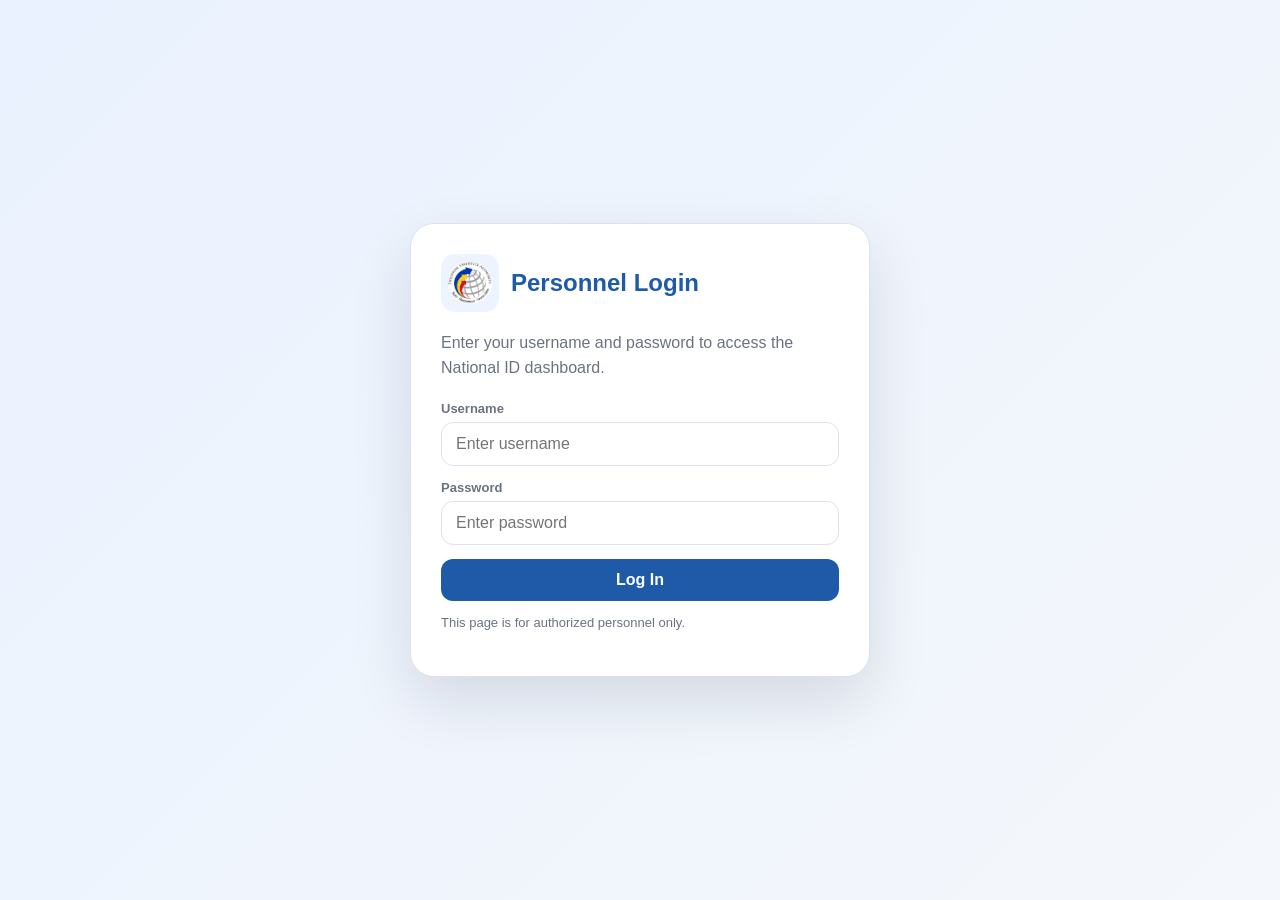
<file: login.html>
<!DOCTYPE html>
<html lang="en">
<head>
  <meta charset="UTF-8" />
  <meta name="viewport" content="width=device-width, initial-scale=1.0" />
  <title>Personnel Login - National ID System</title>
  <style>
    :root {
      --primary: #1e5aa8;
      --primary-dark: #17407c;
      --bg: #f4f7fb;
      --card: #ffffff;
      --text: #1f2937;
      --muted: #6b7280;
      --border: #dbe3ef;
      --danger: #dc2626;
      --success: #16a34a;
    }

    * {
      box-sizing: border-box;
    }

    body {
      margin: 0;
      min-height: 100vh;
      font-family: "Segoe UI", sans-serif;
      background: linear-gradient(135deg, #eaf2ff, #f4f7fb);
      display: flex;
      align-items: center;
      justify-content: center;
      padding: 24px;
      color: var(--text);
    }

    .login-card {
      width: 100%;
      max-width: 460px;
      background: var(--card);
      border: 1px solid var(--border);
      border-radius: 24px;
      box-shadow: 0 24px 60px rgba(15, 23, 42, 0.12);
      padding: 30px;
    }

    .brand {
      display: flex;
      align-items: center;
      gap: 12px;
      margin-bottom: 18px;
    }

    .brand img {
      width: 58px;
      height: 58px;
      object-fit: contain;
      border-radius: 14px;
      background: #eef4ff;
      padding: 6px;
    }

    .brand h1 {
      margin: 0;
      font-size: 24px;
      line-height: 1.15;
      color: var(--primary);
    }

    .subtitle {
      margin: 0 0 20px;
      color: var(--muted);
      line-height: 1.6;
    }

    .field {
      display: grid;
      gap: 6px;
      margin-bottom: 14px;
    }

    .field label {
      font-size: 13px;
      font-weight: 600;
      color: var(--muted);
    }

    .field input {
      width: 100%;
      padding: 12px 14px;
      border: 1px solid var(--border);
      border-radius: 12px;
      outline: none;
      font: inherit;
      transition: border-color 0.2s ease, box-shadow 0.2s ease;
    }

    .field input:focus {
      border-color: var(--primary);
      box-shadow: 0 0 0 4px rgba(30, 90, 168, 0.08);
    }

    .btn {
      width: 100%;
      border: none;
      border-radius: 12px;
      padding: 12px 16px;
      font: inherit;
      font-weight: 600;
      cursor: pointer;
      background: var(--primary);
      color: white;
      transition: background 0.2s ease, transform 0.2s ease, opacity 0.2s ease;
    }

    .btn:hover {
      background: var(--primary-dark);
      transform: translateY(-1px);
    }

    .btn:disabled {
      opacity: 0.7;
      cursor: not-allowed;
      transform: none;
    }

    .notice {
      display: none;
      margin-bottom: 14px;
      padding: 12px 14px;
      border-radius: 12px;
      font-size: 13px;
      line-height: 1.5;
      border: 1px solid transparent;
    }

    .notice.show {
      display: block;
    }

    .notice.error {
      background: #fee2e2;
      color: #991b1b;
      border-color: #fecaca;
    }

    .notice.success {
      background: #dcfce7;
      color: #166534;
      border-color: #bbf7d0;
    }

    .help {
      margin-top: 12px;
      font-size: 13px;
      color: var(--muted);
      line-height: 1.6;
    }

    .loading-text {
      opacity: 0.9;
    }
  </style>
</head>
<body>
  <div class="login-card">
    <div class="brand">
      <img src="logo-psa.png" alt="PSA Logo">
      <div>
        <h1>Personnel Login</h1>
      </div>
    </div>

    <p class="subtitle">
      Enter your username and password to access the National ID dashboard.
    </p>

    <div id="loginNotice" class="notice"></div>

    <div class="field">
      <label for="username">Username</label>
      <input id="username" type="text" placeholder="Enter username" autocomplete="username">
    </div>

    <div class="field">
      <label for="password">Password</label>
      <input id="password" type="password" placeholder="Enter password" autocomplete="current-password">
    </div>

    <button class="btn" id="loginBtn">Log In</button>

    <p class="help">
      This page is for authorized personnel only.
    </p>
  </div>

  <script>
    const EXEC_URL = "https://script.google.com/macros/s/AKfycbxX_0IvUJD9bf1W71hPYUOsv59cnVSzlwMOenXnEQIiwlzcL8f8XWtk-l4mE5cMjXlN/exec";

    function alreadyLoggedIn() {
      const token = sessionStorage.getItem("nid_session_token");
      const expiresAt = Number(sessionStorage.getItem("nid_session_expires") || 0);

      if (!token) return false;
      if (expiresAt && Date.now() >= expiresAt) {
        clearStoredSession();
        return false;
      }

      return true;
    }

    function clearStoredSession() {
      sessionStorage.removeItem("nid_session_token");
      sessionStorage.removeItem("nid_session_expires");
      sessionStorage.removeItem("nid_role");
      sessionStorage.removeItem("nid_name");
      sessionStorage.removeItem("nid_title");
      sessionStorage.removeItem("nid_username");
    }

    function redirectToAdmin() {
      window.location.href = "admin.html";
    }

    if (alreadyLoggedIn()) {
      redirectToAdmin();
    }

    function showNotice(message, type = "error") {
      const el = document.getElementById("loginNotice");
      el.className = `notice show ${type}`;
      el.textContent = message;
    }

    function clearNotice() {
      const el = document.getElementById("loginNotice");
      el.className = "notice";
      el.textContent = "";
    }

    function setLoading(isLoading) {
      const btn = document.getElementById("loginBtn");
      const usernameInput = document.getElementById("username");
      const passwordInput = document.getElementById("password");

      btn.disabled = isLoading;
      usernameInput.disabled = isLoading;
      passwordInput.disabled = isLoading;
      btn.textContent = isLoading ? "Logging In..." : "Log In";
    }

    function sanitizeInput(value) {
      return String(value || "").trim();
    }

    function findNestedValue(obj, keys) {
      if (!obj || typeof obj !== "object") return null;

      for (const key of keys) {
        if (Object.prototype.hasOwnProperty.call(obj, key) && obj[key] != null) {
          const value = obj[key];
          if (typeof value === "string" && value.trim()) return value.trim();
          if (typeof value === "number" && !Number.isNaN(value)) return value;
          if (typeof value === "boolean") return value;
        }
      }

      for (const value of Object.values(obj)) {
        if (typeof value === "object") {
          const nested = findNestedValue(value, keys);
          if (nested != null) return nested;
        }
      }

      return null;
    }

    function isSuccessStatus(value) {
      return value === "success" || value === "ok" || value === "authenticated" || value === "authorized" || value === true || value === "true" || value === 1 || value === "1";
    }

    async function login() {
      clearNotice();

      const enteredUsername = sanitizeInput(document.getElementById("username").value);
      const enteredPassword = sanitizeInput(document.getElementById("password").value);

      if (!enteredUsername || !enteredPassword) {
        showNotice("Please enter username and password.");
        return;
      }

      setLoading(true);

      const controller = new AbortController();
      const timeoutId = setTimeout(() => controller.abort(), 20000);

      try {
        const res = await fetch(EXEC_URL, {
          method: "POST",
          headers: {
            "Content-Type": "text/plain;charset=UTF-8"
          },
          body: JSON.stringify({
            action: "login",
            username: enteredUsername,
            password: enteredPassword
          }),
          signal: controller.signal
        });

        clearTimeout(timeoutId);

        const data = await res.json();

        const success = isSuccessStatus(data.status) || isSuccessStatus(data.result?.status) || isSuccessStatus(data.data?.status) || isSuccessStatus(data.statusCode) || isSuccessStatus(data.result?.statusCode) || isSuccessStatus(data.data?.statusCode);
        if (!success) {
          throw new Error(data.message || data.result?.message || data.data?.message || "Login failed.");
        }

        const sessionToken = findNestedValue(data, ["sessionToken", "session_token", "token", "authToken", "auth_token", "sessionId", "session", "accessToken", "access_token"]);
        const expiresValue = findNestedValue(data, ["sessionExpiresAt", "session_expires_at", "expiresAt", "expiry", "expireAt", "expiresIn", "expires_in", "validUntil", "valid_until", "ttl"]);
        let sessionExpiresAt = Number(expiresValue || 0);
        if (sessionExpiresAt && sessionExpiresAt < 1e12) {
          sessionExpiresAt = sessionExpiresAt * 1000;
        }
        if (!sessionExpiresAt) {
          sessionExpiresAt = Date.now() + 3600 * 1000;
        }
        const role = findNestedValue(data, ["role", "userRole", "roleName"]);
        const name = findNestedValue(data, ["name", "fullname", "displayName", "full_name", "userFullName"]);
        const title = findNestedValue(data, ["title", "designation", "jobTitle", "job_title", "position"]);
        const usernameResp = findNestedValue(data, ["username", "user", "userName", "account"]);

        if (!sessionToken) {
          throw new Error("Login succeeded but no session token was returned.");
        }

        clearStoredSession();
        sessionStorage.setItem("nid_session_token", sessionToken);
        sessionStorage.setItem("nid_session_expires", String(sessionExpiresAt));
        sessionStorage.setItem("nid_role", role || "");
        sessionStorage.setItem("nid_name", name || "");
        sessionStorage.setItem("nid_title", title || "");
        sessionStorage.setItem("nid_username", usernameResp || enteredUsername);


        showNotice("Login successful. Redirecting...", "success");

        setTimeout(() => {
          redirectToAdmin();
        }, 500);
      } catch (err) {
        clearTimeout(timeoutId);

        if (err.name === "AbortError") {
          showNotice("Login request timed out. Please try again.");
        } else {
          showNotice(err.message || "Unable to log in.");
        }
      } finally {
        setLoading(false);
      }
    }

    document.getElementById("loginBtn").addEventListener("click", login);

    document.getElementById("password").addEventListener("keydown", function(e) {
      if (e.key === "Enter") login();
    });

    document.getElementById("username").addEventListener("keydown", function(e) {
      if (e.key === "Enter") login();
    });
  </script>
</body>
</html>
</file>
